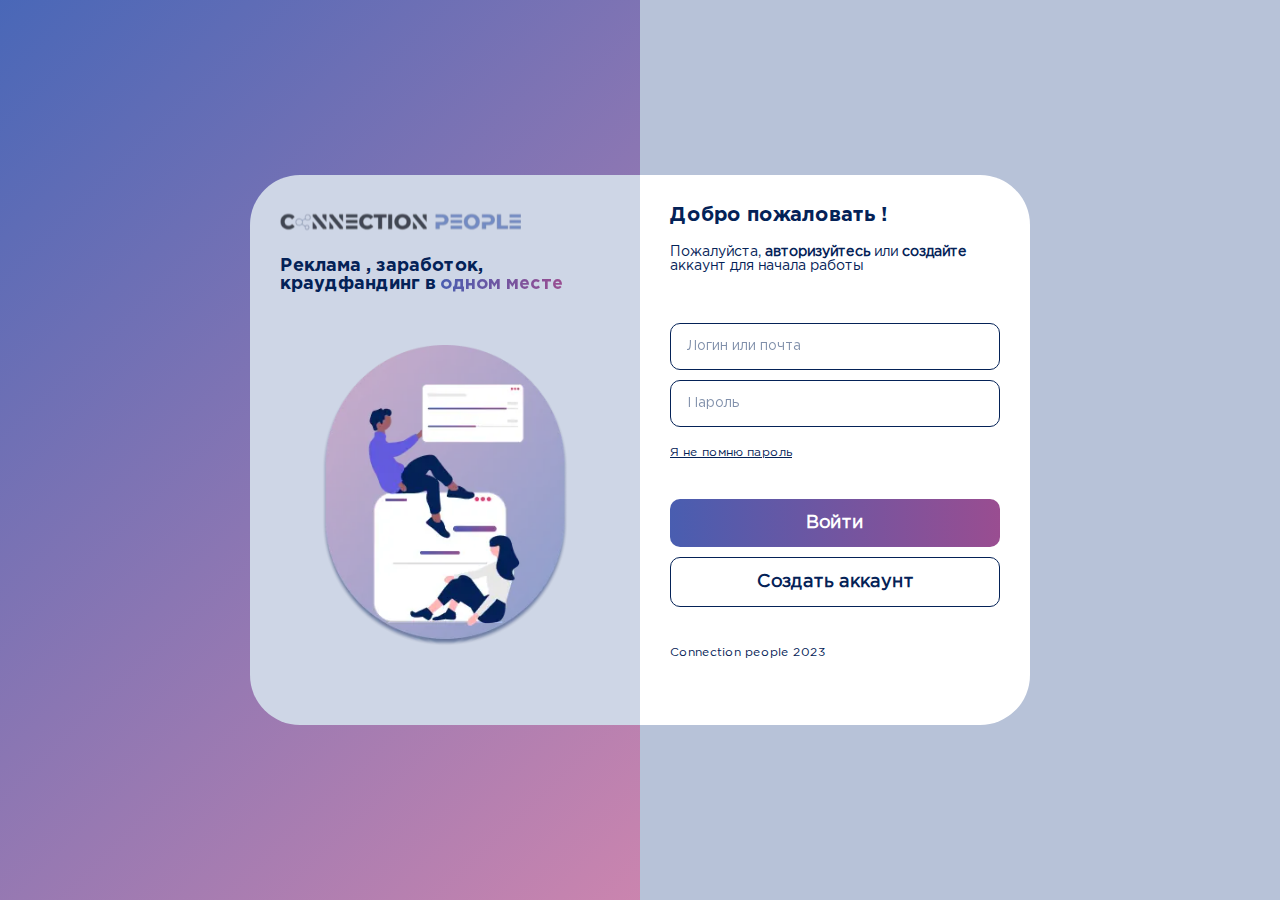
<file: index.html>
<!DOCTYPE html>
 <html lang="ru">

 <head>
 	<title>sign</title>
 	<meta charset="UTF-8">
 	<meta name="format-detection" content="telephone=no">
 	<!-- <style>body{opacity: 0;}</style> -->
 	<link rel="stylesheet" href="css/style.min.css?_v=20231223231453">
 	<script src="https://code.jquery.com/jquery-2.2.4.min.js?_v=20231223231453"></script>
 	<link rel="shortcut icon" href="">
 	<link href='https://cdnjs.cloudflare.com/ajax/libs/font-awesome/4.6.2/css/font-awesome.min.css?_v=20231223231453' rel='stylesheet'>
 	<!-- <meta name="robots" content="noindex, nofollow"> -->
 	<link rel="stylesheet" href="https://cdnjs.cloudflare.com/ajax/libs/font-awesome/5.15.3/css/all.min.css?_v=20231223231453" />
 	<script src="https://cdnjs.cloudflare.com/ajax/libs/jquery/3.6.0/jquery.min.js?_v=20231223231453"></script>
 	<meta name="viewport" content="width=device-width, initial-scale=1.0">
 </head>

 <body>


 	<div class="wrapper">
 		<div class="side__body">
 			<div class="sideone__page">
 				<div class="sideone">
 					<div class="sideone__logo">
 						<img src="img/logo.svg" alt="">
 					</div>
 					<div class="sideone__text fw7">
 						Реклама , заработок, краудфандинг в <y>одном месте </y>
 					</div>
 					<div class="sideone__img-body">
 						<picture><source srcset="img/reg/reg1.webp" type="image/webp"><img class="sideone__img" src="img/reg/reg1.png" alt=""></picture>
 					</div>
 				</div>
 			</div>

 			<div class="sidetwo__page">
 				<div class="sidetwo">
 					<div class="sidetwo__title fw7">
 						Добро пожаловать !
 					</div>
 					<div class="sidetwo__text">
 						Пожалуйста, <b>авторизуйтесь</b> или <b>создайте</b> аккаунт для начала работы
 					</div>
 					<div class="sidetwo-form__body">
 						<form class="sidetwo-form__email-log" action="files/sendmail/sendmail.php" method="POST">
 							<input type="email" data-quantity-max='5' name="form[email]" data-error="Error" placeholder="Логин или почта" class="sidetwo-input">
 						</form>
 						<form action="files/sendmail/sendmail.php" method="POST">
 							<input type="text" name="form[text]" data-error="Error" placeholder="Пароль" class="sidetwo-input">
 						</form>
 					</div>
 					<div class="sidetwo__noparol-body">
 						<p class="sidetwo__noparol" data-popup="#popup">
 							Я не помню пароль
 						</p>
 					</div>

 					<div class="sidetwo__btns">
 						<a href="" class="sidetwo__btn btn-sign">Войти</a>
 						<a href="" class="sidetwo__btn create-sign">Создать аккаунт</a>
 					</div>
 					<p class="sidetwo__pamin">
 						Connection people 2023
 					</p>
 				</div>
 			</div>

 		</div>



 	</div>
 	<div id="popup" aria-hidden="true" class="popup">
 		<div class="popup__wrapper">
 			<div class="popup__content">
 				<p data-close type="button" class="popup__close popup__close-ic">
 					<svg xmlns="http://www.w3.org/2000/svg" width="22" height="22" viewBox="0 0 22 22" fill="none">
 						<path opacity="0.5" d="M1 1L21 21M1 21L21 1" stroke="#042257" stroke-width="2" stroke-linecap="round" stroke-linejoin="round" />
 					</svg>
 				</p>
 				<div class="popup__title fw7">
 					Восстановление пароля
 				</div>
 				<div class="popup__text">
 					Укажите адрес электронной почты, который вы использовали при регистрации акаунта. Мы вышлем вам инструкцию по восстановлению пароля.
 				</div>
 				<form class="popup-form__email-log" action="files/sendmail/sendmail.php" method="POST">
 					<input type="text" data-quantity-max='5' name="form[email]" data-error="Error" placeholder="E-mail" class="popup-input">
 				</form>
 				<button class="popup__btn fw7">
 					Восстановить
 				</button>
 			</div>
 		</div>
 	</div>


 	<div id="popuptwo" aria-hidden="true" class="popup">
 		<div class="popup__wrapper">
 			<div class="popup__content popupreg__content ">
 				<div class="popup__title popupreg-title fw7">
 					Ваш аккаунт успешно создан
 				</div>
 				<div class="popup__text">
 					Теперь вы можете войти, используя свои учетные данные
 				</div>


 				<a href="" class="popupreg__btn fw7">
 					Войти
 				</a>


 			</div>
 		</div>
 	</div>
 	<div id="popupfree" aria-hidden="true" class="popup">
 		<div class="popup__wrapper">
 			<div class="popupfree__content popup__content">
 				<p data-close type="button" class="popup__close popup__close-ic">
 					<svg xmlns="http://www.w3.org/2000/svg" width="22" height="22" viewBox="0 0 22 22" fill="none">
 						<path opacity="0.5" d="M1 1L21 21M1 21L21 1" stroke="#042257" stroke-width="2" stroke-linecap="round" stroke-linejoin="round" />
 					</svg>
 				</p>
 				<div class="popup__title popupfree-title ">
 					Оплата
 				</div>
 				<div class="popup__text popupfree-text fw7">
 					100 ₽
 				</div>

 				<div class="from__body-free">
 					<form>
 						<input type="text" name="form[]" placeholder="Номер карты" class="pdj-new__input">
 					</form>
 					<div class="from__body-free-dop">
 						<form>
 							<input type="text" name="form[]" placeholder="ММ/ГГ" class="pdj-new__input">
 						</form>
 						<form>
 							<input type="text" name="form[]" placeholder="CVV" class="pdj-new__input">
 						</form>
 					</div>
 					<div class="form__body-checkbox">
 						<input type="checkbox" class="welcome-checkboxtwo" />
 						<p>
 							Отправить квитанцию на почту
 						</p>
 					</div>
 					<form>
 						<input type="text" name="form[]" placeholder="Почта" class="pdj-new__input">
 					</form>
 				</div>
 				<a href="" class="popupfree__btn btn-fiol fw7">
 					Оплатить
 				</a>


 			</div>
 		</div>
 	</div>

 	<script src="js/app.min.js?_v=20231223231453"></script>

 	<script src="js/main.js?_v=20231223231453"></script>
 </body>

 </html>
</file>
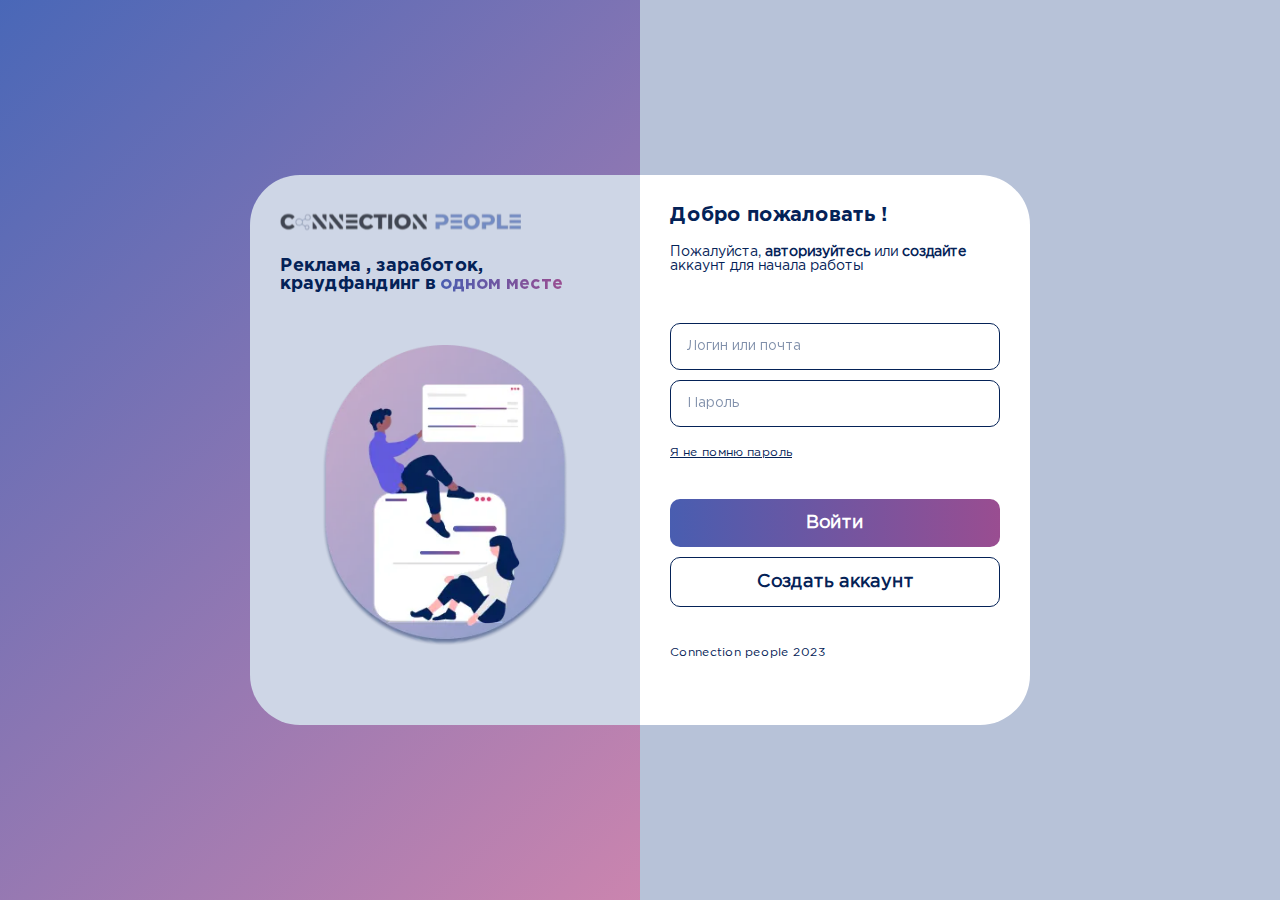
<file: sign.html>
<!DOCTYPE html>
 <html lang="ru">

 <head>
 	<title>sign</title>
 	<meta charset="UTF-8">
 	<meta name="format-detection" content="telephone=no">
 	<!-- <style>body{opacity: 0;}</style> -->
 	<link rel="stylesheet" href="css/style.min.css?_v=20231223231453">
 	<script src="https://code.jquery.com/jquery-2.2.4.min.js?_v=20231223231453"></script>
 	<link rel="shortcut icon" href="">
 	<link href='https://cdnjs.cloudflare.com/ajax/libs/font-awesome/4.6.2/css/font-awesome.min.css?_v=20231223231453' rel='stylesheet'>
 	<!-- <meta name="robots" content="noindex, nofollow"> -->
 	<link rel="stylesheet" href="https://cdnjs.cloudflare.com/ajax/libs/font-awesome/5.15.3/css/all.min.css?_v=20231223231453" />
 	<script src="https://cdnjs.cloudflare.com/ajax/libs/jquery/3.6.0/jquery.min.js?_v=20231223231453"></script>
 	<meta name="viewport" content="width=device-width, initial-scale=1.0">
 </head>

 <body>


 	<div class="wrapper">
 		<div class="side__body">
 			<div class="sideone__page">
 				<div class="sideone">
 					<div class="sideone__logo">
 						<img src="img/logo.svg" alt="">
 					</div>
 					<div class="sideone__text fw7">
 						Реклама , заработок, краудфандинг в <y>одном месте </y>
 					</div>
 					<div class="sideone__img-body">
 						<picture><source srcset="img/reg/reg1.webp" type="image/webp"><img class="sideone__img" src="img/reg/reg1.png" alt=""></picture>
 					</div>
 				</div>
 			</div>

 			<div class="sidetwo__page">
 				<div class="sidetwo">
 					<div class="sidetwo__title fw7">
 						Добро пожаловать !
 					</div>
 					<div class="sidetwo__text">
 						Пожалуйста, <b>авторизуйтесь</b> или <b>создайте</b> аккаунт для начала работы
 					</div>
 					<div class="sidetwo-form__body">
 						<form class="sidetwo-form__email-log" action="files/sendmail/sendmail.php" method="POST">
 							<input type="email" data-quantity-max='5' name="form[email]" data-error="Error" placeholder="Логин или почта" class="sidetwo-input">
 						</form>
 						<form action="files/sendmail/sendmail.php" method="POST">
 							<input type="text" name="form[text]" data-error="Error" placeholder="Пароль" class="sidetwo-input">
 						</form>
 					</div>
 					<div class="sidetwo__noparol-body">
 						<p class="sidetwo__noparol" data-popup="#popup">
 							Я не помню пароль
 						</p>
 					</div>

 					<div class="sidetwo__btns">
 						<a href="" class="sidetwo__btn btn-sign">Войти</a>
 						<a href="" class="sidetwo__btn create-sign">Создать аккаунт</a>
 					</div>
 					<p class="sidetwo__pamin">
 						Connection people 2023
 					</p>
 				</div>
 			</div>

 		</div>



 	</div>
 	<div id="popup" aria-hidden="true" class="popup">
 		<div class="popup__wrapper">
 			<div class="popup__content">
 				<p data-close type="button" class="popup__close popup__close-ic">
 					<svg xmlns="http://www.w3.org/2000/svg" width="22" height="22" viewBox="0 0 22 22" fill="none">
 						<path opacity="0.5" d="M1 1L21 21M1 21L21 1" stroke="#042257" stroke-width="2" stroke-linecap="round" stroke-linejoin="round" />
 					</svg>
 				</p>
 				<div class="popup__title fw7">
 					Восстановление пароля
 				</div>
 				<div class="popup__text">
 					Укажите адрес электронной почты, который вы использовали при регистрации акаунта. Мы вышлем вам инструкцию по восстановлению пароля.
 				</div>
 				<form class="popup-form__email-log" action="files/sendmail/sendmail.php" method="POST">
 					<input type="text" data-quantity-max='5' name="form[email]" data-error="Error" placeholder="E-mail" class="popup-input">
 				</form>
 				<button class="popup__btn fw7">
 					Восстановить
 				</button>
 			</div>
 		</div>
 	</div>


 	<div id="popuptwo" aria-hidden="true" class="popup">
 		<div class="popup__wrapper">
 			<div class="popup__content popupreg__content ">
 				<div class="popup__title popupreg-title fw7">
 					Ваш аккаунт успешно создан
 				</div>
 				<div class="popup__text">
 					Теперь вы можете войти, используя свои учетные данные
 				</div>


 				<a href="" class="popupreg__btn fw7">
 					Войти
 				</a>


 			</div>
 		</div>
 	</div>
 	<div id="popupfree" aria-hidden="true" class="popup">
 		<div class="popup__wrapper">
 			<div class="popupfree__content popup__content">
 				<p data-close type="button" class="popup__close popup__close-ic">
 					<svg xmlns="http://www.w3.org/2000/svg" width="22" height="22" viewBox="0 0 22 22" fill="none">
 						<path opacity="0.5" d="M1 1L21 21M1 21L21 1" stroke="#042257" stroke-width="2" stroke-linecap="round" stroke-linejoin="round" />
 					</svg>
 				</p>
 				<div class="popup__title popupfree-title ">
 					Оплата
 				</div>
 				<div class="popup__text popupfree-text fw7">
 					100 ₽
 				</div>

 				<div class="from__body-free">
 					<form>
 						<input type="text" name="form[]" placeholder="Номер карты" class="pdj-new__input">
 					</form>
 					<div class="from__body-free-dop">
 						<form>
 							<input type="text" name="form[]" placeholder="ММ/ГГ" class="pdj-new__input">
 						</form>
 						<form>
 							<input type="text" name="form[]" placeholder="CVV" class="pdj-new__input">
 						</form>
 					</div>
 					<div class="form__body-checkbox">
 						<input type="checkbox" class="welcome-checkboxtwo" />
 						<p>
 							Отправить квитанцию на почту
 						</p>
 					</div>
 					<form>
 						<input type="text" name="form[]" placeholder="Почта" class="pdj-new__input">
 					</form>
 				</div>
 				<a href="" class="popupfree__btn btn-fiol fw7">
 					Оплатить
 				</a>


 			</div>
 		</div>
 	</div>

 	<script src="js/app.min.js?_v=20231223231453"></script>

 	<script src="js/main.js?_v=20231223231453"></script>
 </body>

 </html>
</file>
<file: css/style.min.css>
@charset "UTF-8";@font-face{font-family:gothampro_bold;font-display:swap;src:url(../fonts/gothampro_bold.woff2) format("woff2"),url(../fonts/gothampro_bold.woff) format("woff");font-weight:400;font-style:normal}@font-face{font-family:gothampro;font-display:swap;src:url(../fonts/gothampro.woff2) format("woff2"),url(../fonts/gothampro.woff) format("woff");font-weight:400;font-style:normal}@font-face{font-family:icons;font-display:swap;src:url(../fonts/icons.woff2) format("woff2"),url(../fonts/icons.woff) format("woff");font-weight:400;font-style:normal}.dark-mode-toggle::before,.multi-state-button.itog::before,.multi-state-button.loading::before,.multi-state-button.pause::before,[class*=_icon-]:before{font-family:icons;font-style:normal;font-weight:400;font-variant:normal;text-transform:none;line-height:1;-webkit-font-smoothing:antialiased;-moz-osx-font-smoothing:grayscale}[class*=_icon-]:before{display:block}._icon-moon:before{content:"\e916"}._icon-additionally-3:before{content:"\e900"}._icon-am:before{content:"\e901"}._icon-arrow:before{content:"\e902"}._icon-arrowkl:before{content:"\e903"}._icon-bm:before{content:"\e904"}._icon-chek:before{content:"\e905"}._icon-coins:before{content:"\e906"}._icon-colocol:before{content:"\e907"}._icon-confirmation:before{content:"\e908"}._icon-control:before{content:"\e909"}._icon-cp:before{content:"\e90a"}._icon-data:before{content:"\e90b"}._icon-delete:before{content:"\e90c"}._icon-email:before{content:"\e90d"}._icon-emblem:before{content:"\e90e"}._icon-exit:before{content:"\e90f"}._icon-Fsbuk:before{content:"\e910"}._icon-iconrocket:before{content:"\e911"}._icon-iconshare:before{content:"\e912"}._icon-language:before{content:"\e913"}._icon-light:before{content:"\e914"}._icon-lk:before{content:"\e915"}._icon-palki:before{content:"\e917"}._icon-partners:before{content:"\e918"}._icon-Polygonadver:before{content:"\e919"}._icon-project:before{content:"\e91a"}._icon-question:before{content:"\e91b"}._icon-rb:before{content:"\e91c"}._icon-rename:before{content:"\e91d"}._icon-rocket:before{content:"\e91e"}._icon-seting:before{content:"\e91f"}._icon-statistics:before{content:"\e920"}._icon-tg:before{content:"\e921"}._icon-vectorss:before{content:"\e923"}._icon-vk:before{content:"\e924"}._icon-w:before{content:"\e925"}._icon-watsap:before{content:"\e926"}._icon-youtube:before{content:"\e927"}._icon-yp:before{content:"\e928"}*{padding:0;margin:0;border:0}*,:after,:before{-webkit-box-sizing:border-box;box-sizing:border-box}body,html{height:100%;min-width:320px}body{color:#042257;line-height:1;font-family:gothampro;font-size:1.25rem;-ms-text-size-adjust:100%;-moz-text-size-adjust:100%;-webkit-text-size-adjust:100%;-webkit-font-smoothing:antialiased;-moz-osx-font-smoothing:grayscale}button,input,textarea{font-family:gothampro;font-size:inherit}button{cursor:pointer;color:inherit;background-color:inherit}a{color:inherit}a:link,a:visited{text-decoration:none}a:hover{text-decoration:none}ul li{list-style:none}img{vertical-align:top}h1,h2,h3,h4,h5,h6{font-weight:inherit;font-size:inherit}body{font-weight:400}body .fw7{font-family:gothampro_bold}.lock body{overflow:hidden;-ms-touch-action:none;touch-action:none}.wrapper{min-height:100%;display:-webkit-box;display:-ms-flexbox;display:flex;-webkit-box-orient:vertical;-webkit-box-direction:normal;-ms-flex-direction:column;flex-direction:column;overflow:hidden}.wrapper>main{-webkit-box-flex:1;-ms-flex:1 1 auto;flex:1 1 auto}.wrapper>*{min-width:0}.wrapper-pl{height:100%;display:-webkit-box;display:-ms-flexbox;display:flex;-webkit-box-orient:vertical;-webkit-box-direction:normal;-ms-flex-direction:column;flex-direction:column;overflow:hidden}.wrapper-pl>main{-webkit-box-flex:1;-ms-flex:1 1 auto;flex:1 1 auto}.wrapper-pl>*{min-width:0}[class*=__container]{max-width:75rem;-webkit-box-sizing:content-box;box-sizing:content-box;margin:0 auto;padding:0 .9375rem}input[type=email],input[type=tel],input[type=text],textarea{-webkit-appearance:none;-moz-appearance:none;appearance:none;outline:0}.input{border-radius:0!important;width:100%;display:block;padding:0 20px;border:none}.input._form-focus{outline:0}textarea.input{resize:none;padding:0 0}body::after{content:"";background-color:rgba(0,0,0,.5);position:fixed;width:100%;height:100%;top:0;left:0;opacity:0;-webkit-transition:opacity .8s ease 0s;-o-transition:opacity .8s ease 0s;transition:opacity .8s ease 0s;pointer-events:none;z-index:149}.popup-show body::after{opacity:1}.popup{position:fixed;top:0;left:0;bottom:0;right:0;padding:30px 10px;-webkit-transition:visibility .8s ease 0s;-o-transition:visibility .8s ease 0s;transition:visibility .8s ease 0s;visibility:hidden;pointer-events:none}.popup_show{z-index:150;visibility:visible;overflow:auto;pointer-events:auto}.popup_show .popup__content{visibility:visible;-webkit-transform:scale(1);-ms-transform:scale(1);transform:scale(1)}.popup__wrapper{display:-webkit-box;display:-ms-flexbox;display:flex;-webkit-box-orient:vertical;-webkit-box-direction:normal;-ms-flex-direction:column;flex-direction:column;-webkit-box-align:center;-ms-flex-align:center;align-items:center;min-height:100%;-webkit-box-flex:1;-ms-flex:1 1 auto;flex:1 1 auto;width:100%;display:flex;-webkit-box-pack:center;-ms-flex-pack:center;justify-content:center;align-items:center}.popup__content{visibility:hidden;-webkit-transform:scale(0);-ms-transform:scale(0);transform:scale(0);-webkit-transition:-webkit-transform .3s ease 0s;transition:-webkit-transform .3s ease 0s;-o-transition:transform .3s ease 0s;transition:transform .3s ease 0s;transition:transform .3s ease 0s,-webkit-transform .3s ease 0s;background-color:#fff;padding:20px;width:100%;max-width:482px;min-height:349px;border-radius:20px;text-align:center}.lock .popup__content{visibility:visible}.popupreg__content{min-height:256px}.popup__title{font-size:20px;color:#042257;margin-bottom:1.25rem}.popup__text{font-size:14px;color:#042257;padding-bottom:1.25rem;max-width:23.875rem;margin:0 auto}.popup__close{text-align:right;cursor:pointer}.popup__close-ic{position:absolute;margin-right:20px;right:0}.popupreg__btn{padding:15px 25px;color:#fff;max-width:20.5625rem;font-weight:700;background:-webkit-gradient(linear,right top,left top,color-stop(-98.82%,#e93d72),color-stop(128.4%,#3262b9));background:-o-linear-gradient(right,#e93d72 -98.82%,#3262b9 128.4%);background:linear-gradient(270deg,#e93d72 -98.82%,#3262b9 128.4%);border-radius:10px;font-size:18px;-webkit-transition:all .3s ease 0s;-o-transition:all .3s ease 0s;transition:all .3s ease 0s;display:-webkit-box;display:-ms-flexbox;display:flex;-webkit-box-pack:center;-ms-flex-pack:center;justify-content:center;margin:0 auto;outline:0;justify-content:center}.popupreg__btn:hover{-webkit-box-shadow:0 2px 25px #7c64c0;box-shadow:0 2px 25px #7c64c0}.popupreg-title{margin-top:1.875rem;font-size:20px;color:var(--clr-a);margin-bottom:1.875rem}.popupreg-text{font-size:14px;color:var(--clr-a)}.popup__btn{padding:15px 25px;color:#042257;width:100%;font-weight:700;border-radius:10px;font-size:18px;max-width:20.5625rem;-webkit-transition:all .3s ease 0s;-o-transition:all .3s ease 0s;transition:all .3s ease 0s;border:1px solid #042257}.popup__btn:hover{-webkit-box-shadow:0 2px 25px #042257;box-shadow:0 2px 25px #042257}.popup-input{width:100%;padding:16px;font-size:14px;border:1px solid #042257;border-radius:10px;max-width:20.5625rem}.popup-input::-webkit-input-placeholder{font-size:14px;opacity:.5;color:#042257;margin-bottom:.125rem}.popup-input::-moz-placeholder{font-size:14px;opacity:.5;color:#042257;margin-bottom:.125rem}.popup-input:-ms-input-placeholder{font-size:14px;opacity:.5;color:#042257;margin-bottom:.125rem}.popup-input::-ms-input-placeholder{font-size:14px;opacity:.5;color:#042257;margin-bottom:.125rem}.popup-input::placeholder{font-size:14px;opacity:.5;color:#042257;margin-bottom:.125rem}.popup-form__email-log{margin-bottom:1.875rem}.popup__content-theme{background:var(--achievements-cart)}.popupfree__content{padding-bottom:44px}.popupfree-title{font-size:30px;color:#042257}.popupfree-text{font-size:30px;color:#042257}.from__body-free{display:-ms-grid;display:grid;gap:1.875rem}@supports (margin-bottom:clamp(2.1875rem ,1.8578296703rem + 1.6483516484vw ,3.125rem)){.from__body-free{margin-bottom:clamp(2.1875rem ,1.8578296703rem + 1.6483516484vw ,3.125rem)}}@supports not (margin-bottom:clamp(2.1875rem ,1.8578296703rem + 1.6483516484vw ,3.125rem)){.from__body-free{margin-bottom:calc(2.1875rem + .9375 * (100vw - 20rem)/ 56.875)}}.from__body-free-dop{display:-webkit-box;display:-ms-flexbox;display:flex;gap:20px}.form__body-checkbox p{font-size:18px;opacity:.5;color:#042257}.form__body-checkbox{-webkit-box-align:center;-ms-flex-align:center;align-items:center;display:-webkit-box;display:-ms-flexbox;display:flex;gap:1.25rem}[class*=-ibg]{position:relative}[class*=-ibg] img{position:absolute;width:100%;height:100%;top:0;left:0;-o-object-fit:cover;object-fit:cover}[class*=-ibg_contain] img{-o-object-fit:contain;object-fit:contain}.dark-mode-toggle{width:2.5rem;height:2.5rem;-webkit-transition:all .3s ease 0s;-o-transition:all .3s ease 0s;transition:all .3s ease 0s;border-radius:5px;border:1px solid var(--text)}.dark-mode-toggle:hover{-webkit-filter:var(--ic-bh);filter:var(--ic-bh)}.dark-mode-toggle::before{content:var(--clr-theme);font-size:var(--fs-theme);display:block;color:var(--text);z-index:5}.btn-fiol{padding:15px 25px;color:#fff;font-weight:700;background:-webkit-gradient(linear,right top,left top,color-stop(-98.82%,#e93d72),color-stop(128.4%,#3262b9));background:-o-linear-gradient(right,#e93d72 -98.82%,#3262b9 128.4%);background:linear-gradient(270deg,#e93d72 -98.82%,#3262b9 128.4%);border-radius:10px;font-size:16px;-webkit-transition:all .3s ease 0s;-o-transition:all .3s ease 0s;transition:all .3s ease 0s}.btn-fiol:hover{-webkit-box-shadow:0 2px 25px #6632b9;box-shadow:0 2px 25px #6632b9}.btn-blue{padding:15px 25px;border-radius:10px;font-weight:700;color:#042257;border:.5px solid #042257;font-size:16px;-webkit-transition:all .3s ease 0s;-o-transition:all .3s ease 0s;transition:all .3s ease 0s}.btn-blue:hover{-webkit-box-shadow:0 2px 25px #3262b9;box-shadow:0 2px 25px #3262b9}.btns__theme{display:-webkit-box;display:-ms-flexbox;display:flex}.btns__theme-hid{visibility:hidden}.closes{width:2.5rem;height:2.5rem;border-radius:5px;border:1px solid var(--text);-webkit-transition:all .3s ease 0s;-o-transition:all .3s ease 0s;transition:all .3s ease 0s;color:var(--text);opacity:1;visibility:visible}.closes:hover{-webkit-filter:var(--ic-bh);filter:var(--ic-bh)}.closes-hd{visibility:hidden}.closest-hd{visibility:hidden}.closestbd{border:none}.closes.is-showing{opacity:0;visibility:hidden}.closest{width:2.5rem;height:2.5rem;border-radius:5px;border:1px solid var(--text);-webkit-transition:all .3s ease 0s;-o-transition:all .3s ease 0s;transition:all .3s ease 0s;color:var(--text)}.closest:hover{-webkit-filter:var(--ic-bh);filter:var(--ic-bh)}.closest::before{-webkit-transform:rotate(180deg);-ms-transform:rotate(180deg);transform:rotate(180deg)}.closes-white{color:#042257;border:1px solid #042257;margin-right:1.5625rem}.closest-white{color:#042257;border:1px solid #042257}:root{--clr-light:#fff;--clr-dark:#00332a;--clr-a:#042257;--dev:#EEF0F6;--background-sidebar:#fff;--clr-a-hv:#BBC4DA;--ic-bh:drop-shadow(0px 0px 8px rgba(50, 98, 185));--clr-a-vosm:#042257;--line:linear-gradient(270deg, #E93D72 -98.82%, #3262B9 128.4%);--border-a-vosm:#042257;--background-a-vosm:#E9EDF8;--fon:url(../img/fon.png);--img-sit:url(../img/sit.png);--img-rec-rec:url(../img/rec/rec.png);--img-rec-sar:url(../img/rec/sar.png);--img-rec-kray:url(../img/rec/kray.png);--img-verh:url(../img/verh.png);--vosm-1:url(../img/vosm/1.png);--vosm-2:url(../img/vosm/2.png);--vosm-3:url(../img/vosm/3.png);--vosm-4:url(../img/vosm/4.png);--vosm-5:url(../img/vosm/5.png);--cart-bh:0 2px 25px rgb(77, 76, 78);--clr-btn:#fff;--menu:#fff;--adver:#042257;--fs-theme:20px;--clr-ic:#042257;--achievements-cart:#fff;--clr-theme:"";--clr-ic-background:rgba(210, 216, 229, 0.50);--clr-btn-background:linear-gradient(270deg, rgb(233, 61, 114) -98.82%, rgb(50, 98, 185) 128.4%);--shadow-btn:0 2px 25px rgb(124, 100, 192);--clr-title:#042257;--crl-y:linear-gradient(270deg, #E93D72 -98.82%, #3262B9 128.4%);--clr-podtitle:#042257;--text:#042257;--knopka:#7c64c0;--background:var(--clr-light);--achievements-line:#EEF0F6;--achievements-img:#3262B980;--v:#4759F9;--section-background:#EEF0F6;--section-background-cab:#EEF0F6;--coin-sum:linear-gradient(107deg, #FFF 0%, rgb(35 0 187) 179.4%);--section-background-two:#fff;-webkit-transition:all .3s ease 0s;-o-transition:all .3s ease 0s;transition:all .3s ease 0s;font-family:gothampro;--but-balance:linear-gradient(115deg, #FFF 22.67%, #BDBDBD 109.21%)}.darkmode{--clr-theme:"";--achievements-img:#ABD243;--clr-a-hv:#5b606b;--coin-sum:linear-gradient(108deg, #FFF 12.24%, #BFFB1D 98.88%);--adver:#5E6474;--clr-a-vosm:#fff;--but-balance:linear-gradient(100deg, #192238 -21.12%, #BDBDBD 133.33%);--achievements-cart:#5E6474;--v:#ABD243;--dev:#5E6474;--border-a-vosm:#979797;--background-a-vosm:#49515F;--background-sidebar:#192238;--section-background-cab:#303D5B;--section-background:#192238;--menu:#042257;--section-background-two:#303D5B;--ic-bh:drop-shadow(0px 0px 8px rgb(255, 255, 255));--line:#979797;--fon:url(../img/fon-two.png);--img-sit:url(../img/sit-two.png);--img-rec-rec:url(../img/rec/rec-two.png);--img-rec-sar:url(../img/rec/sar-two.png);--img-rec-kray:url(../img/rec/kray-two.png);--img-verh:url(../img/verh-two.png);--vosm-1:url(../img/vosm/1-two.png);--vosm-2:url(../img/vosm/2-two.png);--vosm-3:url(../img/vosm/3-two.png);--vosm-4:url(../img/vosm/4-two.png);--vosm-5:url(../img/vosm/5-two.png);--clr-light:#fdffc4;--cart-bh:0 2px 25px rgb(187, 186, 189);--crl-y:#ABD243;--clr-dark:#192238;--fs-theme:32px;--clr-a:#fff;--clr-ic:#000;--clr-ic-background:#BACBA8;--clr-btn:#000;--clr-btn-background:#ABD243;--shadow-btn:0 2px 25px rgb(171, 210, 67);--knopka:#ABD243;--clr-title:#E3EACF;--clr-podtitle:#fff;--text:#fff;--achievements-line:#303D5B;--background:var(--clr-dark)}body{background:var(--background);color:var(--foreground);font-family:var(--ff-body);-webkit-transition:all .3s ease 0s;-o-transition:all .3s ease 0s;transition:all .3s ease 0s}h2{color:var(--clr-title)}a{color:var(--clr-a)}.headertwo{height:6.25rem;background:#fff}.spollers__text--kr{color:#042257}.headercab{height:6.25rem;display:-webkit-box;display:-ms-flexbox;display:flex;-webkit-box-align:center;-ms-flex-align:center;align-items:center;-webkit-box-pack:justify;-ms-flex-pack:justify;justify-content:space-between;margin:0 auto;padding:0 30px;max-width:87.5rem}@supports (height:clamp(5rem ,4.5604395604rem + 2.1978021978vw ,6.25rem)){.header{height:clamp(5rem ,4.5604395604rem + 2.1978021978vw ,6.25rem)}}@supports not (height:clamp(5rem ,4.5604395604rem + 2.1978021978vw ,6.25rem)){.header{height:calc(5rem + 1.25 * (100vw - 20rem)/ 56.875)}}.header__container{padding-top:25px}.header__block{display:-webkit-box;display:-ms-flexbox;display:flex;-webkit-box-align:center;-ms-flex-align:center;align-items:center}.header__logo{max-width:261px;display:block}@supports (margin-right:clamp(0.9375rem ,0.2781593407rem + 3.2967032967vw ,2.8125rem)){.header__logo{margin-right:clamp(.9375rem ,.2781593407rem + 3.2967032967vw ,2.8125rem)}}@supports not (margin-right:clamp(0.9375rem ,0.2781593407rem + 3.2967032967vw ,2.8125rem)){.header__logo{margin-right:calc(.9375rem + 1.875 * (100vw - 20rem)/ 56.875)}}.header__logo-img{width:100%}.header__menu{display:-webkit-box;display:-ms-flexbox;display:flex;-webkit-box-align:center;-ms-flex-align:center;align-items:center;-webkit-box-flex:1;-ms-flex:1 1 auto;flex:1 1 auto}.header__btns{display:-webkit-box;display:-ms-flexbox;display:flex;gap:1.25rem}.header__buttonreg{padding:15px 25px;border-radius:10px;font-weight:700;border:.5px solid var(--clr-a);font-size:18px;-webkit-transition:all .3s ease 0s;-o-transition:all .3s ease 0s;transition:all .3s ease 0s}.header__buttonreg:hover{-webkit-box-shadow:0 2px 25px #3262b9;box-shadow:0 2px 25px #3262b9}.header__buttonentry{padding:15px 25px;color:var(--clr-btn);font-weight:700;background:var(--clr-btn-background);border-radius:10px;font-size:18px;-webkit-transition:all .3s ease 0s;-o-transition:all .3s ease 0s;transition:all .3s ease 0s}.header__buttonentry:hover{-webkit-box-shadow:var(--shadow-btn);box-shadow:var(--shadow-btn)}.btn-blue-darktheme{padding:15px 25px;border-radius:10px;font-weight:700;border:.5px solid var(--clr-a);font-size:18px;-webkit-transition:all .3s ease 0s;-o-transition:all .3s ease 0s;transition:all .3s ease 0s}.btn-blue-darktheme:hover{-webkit-box-shadow:0 2px 25px #3262b9;box-shadow:0 2px 25px #3262b9}.btn-fiol-darktheme{padding:15px 25px;color:var(--clr-btn);font-weight:700;background:var(--clr-btn-background);border-radius:10px;font-size:18px;-webkit-transition:all .3s ease 0s;-o-transition:all .3s ease 0s;transition:all .3s ease 0s}.btn-fiol-darktheme:hover{-webkit-box-shadow:var(--shadow-btn);box-shadow:var(--shadow-btn)}.btnspavn{margin-top:3.125rem;display:-webkit-box;display:-ms-flexbox;display:flex;gap:1.25rem}@supports (margin-left:clamp(0.9375rem ,0.6078296703rem + 1.6483516484vw ,1.875rem)){.btnspavn{margin-left:clamp(.9375rem ,.6078296703rem + 1.6483516484vw ,1.875rem)}}@supports not (margin-left:clamp(0.9375rem ,0.6078296703rem + 1.6483516484vw ,1.875rem)){.btnspavn{margin-left:calc(.9375rem + .9375 * (100vw - 20rem)/ 56.875)}}.menu__body{display:-webkit-box;display:-ms-flexbox;display:flex;-webkit-box-align:center;-ms-flex-align:center;align-items:center}.menu__list{display:-webkit-box;display:-ms-flexbox;display:flex;-webkit-box-align:center;-ms-flex-align:center;align-items:center}@supports (gap:clamp(-5.625rem ,-8.592032967rem + 14.8351648352vw ,2.8125rem)){.menu__list{gap:clamp(-5.625rem ,-8.592032967rem + 14.8351648352vw ,2.8125rem)}}@supports not (gap:clamp(-5.625rem ,-8.592032967rem + 14.8351648352vw ,2.8125rem)){.menu__list{gap:calc(-5.625rem + 8.4375 * (100vw - 20rem)/ 56.875)}}.menu__link{font-size:18px;padding:10px;border-radius:8px;-webkit-transition:all .3s ease 0s;-o-transition:all .3s ease 0s;transition:all .3s ease 0s;white-space:nowrap}.menu__link:hover{background:var(--clr-a-hv)}.menu__link.active{font-weight:700}.menuspavn{display:-webkit-box;display:-ms-flexbox;display:flex;-webkit-box-align:center;-ms-flex-align:center;align-items:center}.headertwo__container{display:-webkit-box;display:-ms-flexbox;display:flex;padding-top:1.25rem;-webkit-box-align:center;-ms-flex-align:center;align-items:center}.headertwo__block{display:-webkit-box;display:-ms-flexbox;display:flex;-webkit-box-align:center;-ms-flex-align:center;align-items:center;-webkit-box-pack:justify;-ms-flex-pack:justify;justify-content:space-between}.headercab__container{display:-webkit-box;display:-ms-flexbox;display:flex;margin-top:1.25rem;-webkit-box-align:center;-ms-flex-align:center;align-items:center;-webkit-box-pack:justify;-ms-flex-pack:justify;justify-content:space-between}.headercab__block{display:-webkit-box;display:-ms-flexbox;display:flex;-webkit-box-align:center;-ms-flex-align:center;align-items:center;-webkit-box-pack:justify;-ms-flex-pack:justify;justify-content:space-between;margin-right:30px}.spollers__item{display:-webkit-box;display:-ms-flexbox;display:flex;-webkit-box-align:center;-ms-flex-align:center;align-items:center;gap:.9375rem;position:relative}.spollers__block{display:-webkit-box;display:-ms-flexbox;display:flex;gap:1.25rem;-webkit-box-align:center;-ms-flex-align:center;align-items:center}.spollers__title{z-index:10;position:relative}.spollers__title::before{-webkit-transform:rotate(90deg);-ms-transform:rotate(90deg);transform:rotate(90deg);font-size:15px;-webkit-transition:all .3s ease 0s;-o-transition:all .3s ease 0s;transition:all .3s ease 0s;color:var(--clr-a)}.body-spollers{position:absolute;width:240px;background:var(--section-background-cab);border-radius:10px;-webkit-transition:all .3s ease 0s;-o-transition:all .3s ease 0s;transition:all .3s ease 0s;opacity:0;padding:.625rem;top:-400px}@supports (margin-left:clamp(-4.6875rem ,-6.8181818466rem + 5.6818182576vw ,0.0000000625rem)){.body-spollers{margin-left:clamp(-4.6875rem ,-6.8181818466rem + 5.6818182576vw ,.0000000625rem)}}@supports not (margin-left:clamp(-4.6875rem ,-6.8181818466rem + 5.6818182576vw ,0.0000000625rem)){.body-spollers{margin-left:calc(-4.6875rem + 4.6875000625 * (100vw - 37.5rem)/ 82.5)}}.body-spollers.menu-active{top:74px;opacity:1}.spollers__title-white::before{color:#042257}.spollers__title.menu-active::before{-webkit-transform:rotate(-90deg);-ms-transform:rotate(-90deg);transform:rotate(-90deg)}.body-spollers__btn{display:-webkit-box;display:-ms-flexbox;display:flex;-webkit-box-align:center;-ms-flex-align:center;align-items:center;gap:.9375rem;width:11.25rem;border-radius:.625rem;white-space:nowrap;padding:.625rem;border:.5px solid var(--clr-a)}.body-spollers__menu{display:-webkit-box;display:-ms-flexbox;display:flex;-webkit-box-orient:vertical;-webkit-box-direction:normal;-ms-flex-direction:column;flex-direction:column;gap:.9375rem;margin-top:1.25rem}.body-spollers__link{display:-webkit-box;display:-ms-flexbox;display:flex;gap:.9375rem;font-size:14px;color:var(--clr-a)}.body-spollers__link::before{width:1.25rem}.body-spollers__doptext{font-size:14px;color:var(--clr-a)}.body-spollers__site{margin-top:1.875rem;display:-webkit-box;display:-ms-flexbox;display:flex;-webkit-box-orient:vertical;-webkit-box-direction:normal;-ms-flex-direction:column;flex-direction:column;gap:.9375rem}.body-spollers__site-link{display:-webkit-box;display:-ms-flexbox;display:flex;gap:.9375rem;font-size:14px;color:var(--clr-a)}.body-spollers__site-link::before{width:1.25rem}.spollers__title._spoller-active{-webkit-transform:rotate(0);-ms-transform:rotate(0);transform:rotate(0)}.spoll__arrow{display:-webkit-box;display:-ms-flexbox;display:flex;padding:3px;margin-top:-.125rem}.arrow__link-sp{width:.75rem}.header__logo-body{-webkit-box-flex:1;-ms-flex:1 1 auto;flex:1 1 auto}.search-box{position:relative;margin-right:45px;height:60px;width:60px;border-radius:50%;-webkit-transition:all .5s cubic-bezier(.68,-.55,.265,1.55);-o-transition:all .5s cubic-bezier(.68,-.55,.265,1.55);transition:all .5s cubic-bezier(.68,-.55,.265,1.55)}.search-box.searchactive{width:300px}.search-box input{width:100%;height:100%;border:none;border-bottom:.5px solid var(--text-color,#042257);outline:0;padding:0 60px 0 20px;font-size:18px;opacity:0;-webkit-transition:all .5s cubic-bezier(.68,-.55,.265,1.55);-o-transition:all .5s cubic-bezier(.68,-.55,.265,1.55);transition:all .5s cubic-bezier(.68,-.55,.265,1.55)}.search-box input.searchactive{opacity:1}.search-box input::-webkit-input-placeholder{color:#a6a6a6}.search-box input::-moz-placeholder{color:#a6a6a6}.search-box input:-ms-input-placeholder{color:#a6a6a6}.search-box input::-ms-input-placeholder{color:#a6a6a6}.search-box input::placeholder{color:#a6a6a6}.search-box .search-icon{position:absolute;left:0;top:50%;display:-webkit-box;display:-ms-flexbox;display:flex;-webkit-box-align:center;-ms-flex-align:center;align-items:center;-webkit-transform:translateY(-50%);-ms-transform:translateY(-50%);transform:translateY(-50%);height:60px;width:60px;background:#fff;border-radius:50%;text-align:center;line-height:60px;font-size:22px;color:#042257;cursor:pointer;z-index:1;-webkit-transition:all .5s ease 0s;-o-transition:all .5s ease 0s;transition:all .5s ease 0s}.search-box .search-icon.searchactive{-webkit-transform:translateY(-50%) rotate(360deg);-ms-transform:translateY(-50%) rotate(360deg);transform:translateY(-50%) rotate(360deg);opacity:0;visibility:hidden}.search-box .cancel-icon{position:absolute;right:-40px;top:50%;-webkit-transform:translateY(-50%);-ms-transform:translateY(-50%);transform:translateY(-50%);font-size:25px;opacity:0;cursor:pointer;-webkit-transition:all .5s ease 0s;-o-transition:all .5s ease 0s;transition:all .5s ease 0s}.search-box .cancel-icon.searchactive{right:0;opacity:1;-webkit-transform:translateY(-50%) rotate(360deg);-ms-transform:translateY(-50%) rotate(360deg);transform:translateY(-50%) rotate(360deg)}.search-box .search-data{text-align:center;padding-top:7px;color:#fff;font-size:18px;word-wrap:break-word}.search-box .search-data.searchactive{display:none}.spollers{display:-webkit-box;display:-ms-flexbox;display:flex;gap:1.25rem}.fas.fa-times{color:#042257}.spolllers__img{border-radius:8px}.fas{-webkit-transition:all .3s ease 0s;-o-transition:all .3s ease 0s;transition:all .3s ease 0s}.fas:hover{-webkit-filter:drop-shadow(0 0 8px rgb(50, 98, 185));filter:drop-shadow(0 0 8px rgb(50, 98, 185))}.header__project-btn{font-size:18px;padding:15px 25px;white-space:nowrap;border-radius:10px;position:relative;z-index:1;-webkit-transition:all .3s ease 0s;-o-transition:all .3s ease 0s;transition:all .3s ease 0s;border:.5px solid var(--text-color,#042257)}.header__project-btn:hover{-webkit-box-shadow:0 2px 25px #3262b9;box-shadow:0 2px 25px #3262b9}.menutwo__icon{z-index:5;position:relative}.menutwo__body{position:fixed;display:block;left:100%;-webkit-transition:all .5s ease 0s;-o-transition:all .5s ease 0s;transition:all .5s ease 0s;-webkit-box-align:start;-ms-flex-align:start;align-items:flex-start;background-color:var(--menu);height:100%;z-index:4;width:100%;top:0}.menu-open .menutwo__body{left:0}.menutwo__list{-webkit-box-align:start;-ms-flex-align:start;align-items:flex-start;padding-top:100px;-webkit-box-orient:vertical;-webkit-box-direction:normal;-ms-flex-direction:column;flex-direction:column}@supports (padding-left:clamp(0.9375rem ,0.6078296703rem + 1.6483516484vw ,1.875rem)){.menutwo__list{padding-left:clamp(.9375rem ,.6078296703rem + 1.6483516484vw ,1.875rem)}}@supports not (padding-left:clamp(0.9375rem ,0.6078296703rem + 1.6483516484vw ,1.875rem)){.menutwo__list{padding-left:calc(.9375rem + .9375 * (100vw - 20rem)/ 56.875)}}.menutwo__link{font-size:18px;padding:10px;border-radius:8px;-webkit-transition:all .3s ease 0s;-o-transition:all .3s ease 0s;transition:all .3s ease 0s;white-space:nowrap}.menutwo__link:hover{background:var(--clr-a-hv)}.menucab__icon{z-index:5;position:relative}.menucab__body{position:fixed;display:block;left:100%;-webkit-transition:all .5s ease 0s;-o-transition:all .5s ease 0s;transition:all .5s ease 0s;-webkit-box-align:start;-ms-flex-align:start;align-items:flex-start;background-color:var(--menu);height:100%;z-index:4;width:100%;top:0}.menu-open .menucab__body{left:0}.menucab__list{-webkit-box-align:start;-ms-flex-align:start;align-items:flex-start;padding-top:100px;-webkit-box-orient:vertical;-webkit-box-direction:normal;-ms-flex-direction:column;flex-direction:column}@supports (padding-left:clamp(0.9375rem ,0.6078296703rem + 1.6483516484vw ,1.875rem)){.menucab__list{padding-left:clamp(.9375rem ,.6078296703rem + 1.6483516484vw ,1.875rem)}}@supports not (padding-left:clamp(0.9375rem ,0.6078296703rem + 1.6483516484vw ,1.875rem)){.menucab__list{padding-left:calc(.9375rem + .9375 * (100vw - 20rem)/ 56.875)}}.menucab__link{font-size:18px;padding:10px;border-radius:8px;-webkit-transition:all .3s ease 0s;-o-transition:all .3s ease 0s;transition:all .3s ease 0s;white-space:nowrap}.menucab__link:hover{background:var(--clr-a-hv)}.header__disain-btns{display:-webkit-box;display:-ms-flexbox;display:flex;-ms-flex-wrap:wrap;flex-wrap:wrap;-ms-flex-pack:distribute;justify-content:space-around;gap:10px}.header__disain-btns .btn{position:relative;width:218px;height:37px}.header__disain-btns .btn a{position:absolute;top:0;left:0;width:100%;height:100%;display:-webkit-box;display:-ms-flexbox;display:flex;-webkit-box-pack:center;-ms-flex-pack:center;justify-content:center;-webkit-box-align:center;-ms-flex-align:center;align-items:center;background:rgba(255,255,255,.05);border-bottom:1px solid rgba(255,255,255,.1);border-top:1px solid rgba(255,255,255,.1);border-radius:8px;padding:10px;letter-spacing:1px;text-decoration:none;overflow:hidden;font-weight:400px;z-index:1;font-size:16px;-webkit-transition:.5s;-o-transition:.5s;transition:.5s;-webkit-backdrop-filter:blur(10px);backdrop-filter:blur(10px)}.header__disain-btns .btn a:hover{-webkit-box-shadow:0 15px 15px rgba(0,0,0,.3);box-shadow:0 15px 15px rgba(0,0,0,.3)}.header__disain-btns .btn:hover a{letter-spacing:2px}.container .btn a::before{content:"";position:absolute;top:0;left:0;width:50%;height:100%;background:-webkit-gradient(linear,right top,left top,from(rgba(255,255,255,.15)),to(transparent));background:-o-linear-gradient(right,rgba(255,255,255,.15),transparent);background:linear-gradient(to left,rgba(255,255,255,.15),transparent);-webkit-transform:skewX(45deg) translate(0);-ms-transform:skewX(45deg) translate(0);transform:skewX(45deg) translate(0);-webkit-transition:.5s;-o-transition:.5s;transition:.5s;-webkit-filter:blur(0);filter:blur(0)}.container .btn:hover a::before{-webkit-transform:skewX(45deg) translate(200px);-ms-transform:skewX(45deg) translate(200px);transform:skewX(45deg) translate(200px)}.header__disain-btns .btn::before{content:"";position:absolute;left:50%;-webkit-transform:translatex(-50%);-ms-transform:translatex(-50%);transform:translatex(-50%);bottom:0;width:30px;height:20px;background:red;border-radius:10px;-webkit-transition:.5s;-o-transition:.5s;transition:.5s;-webkit-transition-delay:.5;-o-transition-delay:.5;transition-delay:.5;opacity:.7}.header__disain-btns .btn:hover::before{height:50%;width:80%;opacity:1;border-radius:30px}.header__disain-btns .btn::after{content:"";position:absolute;left:50%;-webkit-transform:translatex(-50%);-ms-transform:translatex(-50%);transform:translatex(-50%);top:0;width:30px;height:20px;background:red;border-radius:10px;-webkit-transition:.5s;-o-transition:.5s;transition:.5s;opacity:.7;-webkit-transition-delay:.5;-o-transition-delay:.5;transition-delay:.5}.header__disain-btns .btn:hover::after{height:50%;width:80%;opacity:1;border-radius:30px}.header__disain-btns .btn:nth-child(1)::after,.header__disain-btns .btn:nth-child(1)::before{background:#e93d72;-webkit-box-shadow:0 0 15px #e93d72,0 0 15px #e93d72,0 0 30px #e93d72,0 0 60px #e93d72;box-shadow:0 0 15px #e93d72,0 0 15px #e93d72,0 0 30px #e93d72,0 0 60px #e93d72}.header__disain-btns .btn:nth-child(2)::after,.header__disain-btns .btn:nth-child(2)::before{background:#59aef8;-webkit-box-shadow:0 0 15px #59aef8,0 0 15px #59aef8,0 0 30px #59aef8,0 0 60px #59aef8;box-shadow:0 0 15px #59aef8,0 0 15px #59aef8,0 0 30px #59aef8,0 0 60px #59aef8}.header__disain-btns .btn:nth-child(3)::after,.header__disain-btns .btn:nth-child(3)::before{background:#78fa64;-webkit-box-shadow:0 0 15px #78fa64,0 0 15px #78fa64,0 0 30px #78fa64,0 0 60px #78fa64;box-shadow:0 0 15px #78fa64,0 0 15px #78fa64,0 0 30px #78fa64,0 0 60px #78fa64}.icon-menu{margin-right:10px}.icon-menutwo{margin-right:10px;display:block;position:relative;width:1.875rem;height:1.125rem;padding:.5rem .375rem;cursor:pointer;z-index:5}.icon-menutwo span,.icon-menutwo::after,.icon-menutwo::before{content:"";-webkit-transition:all .3s ease 0s;-o-transition:all .3s ease 0s;transition:all .3s ease 0s;right:0;position:absolute;width:100%;height:.125rem;background-color:var(--clr-a)}.icon-menutwo::before{top:0}.icon-menutwo::after{bottom:0}.icon-menutwo span{top:calc(50% - .0625rem)}.menu-open .icon-menutwo span{width:0}.menu-open .icon-menutwo::before{top:calc(50% - .0625rem);-webkit-transform:rotate(-45deg);-ms-transform:rotate(-45deg);transform:rotate(-45deg)}.menu-open .icon-menutwo::after{bottom:calc(50% - .0625rem);-webkit-transform:rotate(45deg);-ms-transform:rotate(45deg);transform:rotate(45deg)}.icon-menucab{margin-right:10px;display:block;position:relative;width:1.875rem;height:1.125rem;padding:.5rem .375rem;cursor:pointer;z-index:5}.icon-menucab span,.icon-menucab::after,.icon-menucab::before{content:"";-webkit-transition:all .3s ease 0s;-o-transition:all .3s ease 0s;transition:all .3s ease 0s;right:0;position:absolute;width:100%;height:.125rem;background-color:var(--clr-a)}.icon-menucab::before{top:0}.icon-menucab::after{bottom:0}.icon-menucab span{top:calc(50% - .0625rem)}.menu-open .icon-menucab span{width:0}.menu-open .icon-menucab::before{top:calc(50% - .0625rem);-webkit-transform:rotate(-45deg);-ms-transform:rotate(-45deg);transform:rotate(-45deg)}.menu-open .icon-menucab::after{bottom:calc(50% - .0625rem);-webkit-transform:rotate(45deg);-ms-transform:rotate(45deg);transform:rotate(45deg)}.header__balance-block{display:-webkit-box;display:-ms-flexbox;display:flex;padding:10px;-webkit-box-align:center;-ms-flex-align:center;align-items:center;gap:.9375rem;border-radius:8px;background:var(--but-balance)}.header__balance-text{font-size:18px;color:var(--clr-a)}.header__balance-r{font-size:18px;color:var(--clr-a);white-space:nowrap}@supports (margin-right:clamp(0.0000000625rem ,-1.7582416738rem + 8.7912086813vw ,5rem)){.header__disain-btns--right{margin-right:clamp(.0000000625rem ,-1.7582416738rem + 8.7912086813vw ,5rem)}}@supports not (margin-right:clamp(0.0000000625rem ,-1.7582416738rem + 8.7912086813vw ,5rem)){.header__disain-btns--right{margin-right:calc(.0000000625rem + 4.9999999375 * (100vw - 20rem)/ 56.875)}}.footer-dop--pd{background:var(--section-background);width:100%}@supports (padding-top:clamp(1.875rem ,1.2156593407rem + 3.2967032967vw ,3.75rem)){.footer-dop--pd{padding-top:clamp(1.875rem ,1.2156593407rem + 3.2967032967vw ,3.75rem)}}@supports not (padding-top:clamp(1.875rem ,1.2156593407rem + 3.2967032967vw ,3.75rem)){.footer-dop--pd{padding-top:calc(1.875rem + 1.875 * (100vw - 20rem)/ 56.875)}}@supports (padding-bottom:clamp(1.875rem ,-1.2019230769rem + 15.3846153846vw ,10.625rem)){.footer-dop--pd{padding-bottom:clamp(1.875rem ,-1.2019230769rem + 15.3846153846vw ,10.625rem)}}@supports not (padding-bottom:clamp(1.875rem ,-1.2019230769rem + 15.3846153846vw ,10.625rem)){.footer-dop--pd{padding-bottom:calc(1.875rem + 8.75 * (100vw - 20rem)/ 56.875)}}.footer{background:var(--section-background);width:100%}@supports (padding-top:clamp(1.875rem ,1.2156593407rem + 3.2967032967vw ,3.75rem)){.footer{padding-top:clamp(1.875rem ,1.2156593407rem + 3.2967032967vw ,3.75rem)}}@supports not (padding-top:clamp(1.875rem ,1.2156593407rem + 3.2967032967vw ,3.75rem)){.footer{padding-top:calc(1.875rem + 1.875 * (100vw - 20rem)/ 56.875)}}@supports (padding-bottom:clamp(1.875rem ,1.2156593407rem + 3.2967032967vw ,3.75rem)){.footer{padding-bottom:clamp(1.875rem ,1.2156593407rem + 3.2967032967vw ,3.75rem)}}@supports not (padding-bottom:clamp(1.875rem ,1.2156593407rem + 3.2967032967vw ,3.75rem)){.footer{padding-bottom:calc(1.875rem + 1.875 * (100vw - 20rem)/ 56.875)}}.footer__container{display:-webkit-box;display:-ms-flexbox;display:flex;-webkit-box-pack:justify;-ms-flex-pack:justify;justify-content:space-between;-ms-flex-wrap:wrap;flex-wrap:wrap;-webkit-box-align:center;-ms-flex-align:center;align-items:center}.block-footer{display:-webkit-box;display:-ms-flexbox;display:flex;width:15.0625rem;-webkit-box-orient:vertical;-webkit-box-direction:normal;-ms-flex-direction:column;flex-direction:column}.block-footer__menu{margin-top:1.75rem}.block-footer__list{display:-webkit-box;display:-ms-flexbox;display:flex;-webkit-box-orient:vertical;-webkit-box-direction:normal;-ms-flex-direction:column;flex-direction:column;gap:2.0625rem}.block-footer__link{font-size:18px}.nav-footer{width:270px;-webkit-box-align:center;-ms-flex-align:center;align-items:center;-webkit-box-orient:vertical;-webkit-box-direction:normal;-ms-flex-direction:column;flex-direction:column;display:-webkit-box;display:-ms-flexbox;display:flex;text-align:center}.nav-footer__reg{padding:15px 25px;color:var(--clr-btn);font-weight:700;background:var(--clr-btn-background);border-radius:10px;font-size:18px;-webkit-transition:all .3s ease 0s;-o-transition:all .3s ease 0s;transition:all .3s ease 0s}.nav-footer__reg:hover{-webkit-box-shadow:var(--shadow-btn);box-shadow:var(--shadow-btn)}.nav-footer__text{color:var(--clr-a);font-size:14px}@supports (margin-top:clamp(1.25rem ,1.0302197802rem + 1.0989010989vw ,1.875rem)){.nav-footer__text{margin-top:clamp(1.25rem ,1.0302197802rem + 1.0989010989vw ,1.875rem)}}@supports not (margin-top:clamp(1.25rem ,1.0302197802rem + 1.0989010989vw ,1.875rem)){.nav-footer__text{margin-top:calc(1.25rem + .625 * (100vw - 20rem)/ 56.875)}}.footer-info-connect__icbody{display:-webkit-box;display:-ms-flexbox;display:flex;gap:.9375rem}@supports (margin-top:clamp(1.875rem ,0.6002747253rem + 6.3736263736vw ,5.5rem)){.footer-info-connect__icbody{margin-top:clamp(1.875rem ,.6002747253rem + 6.3736263736vw ,5.5rem)}}@supports not (margin-top:clamp(1.875rem ,0.6002747253rem + 6.3736263736vw ,5.5rem)){.footer-info-connect__icbody{margin-top:calc(1.875rem + 3.625 * (100vw - 20rem)/ 56.875)}}.vosm-footer{width:14.375rem}.vosm-footer__link-body{display:-webkit-box;display:-ms-flexbox;display:flex;-webkit-box-orient:vertical;-webkit-box-direction:normal;-ms-flex-direction:column;flex-direction:column;gap:2.0625rem}.vosm-footer__link{color:var(--clr-a);font-size:18px}.icbody-two{margin-top:0}@supports (margin-bottom:clamp(1.875rem ,0.3365384615rem + 7.6923076923vw ,6.25rem)){.icbody-two{margin-bottom:clamp(1.875rem ,.3365384615rem + 7.6923076923vw ,6.25rem)}}@supports not (margin-bottom:clamp(1.875rem ,0.3365384615rem + 7.6923076923vw ,6.25rem)){.icbody-two{margin-bottom:calc(1.875rem + 4.375 * (100vw - 20rem)/ 56.875)}}.footer--white{background:#fff;width:100%}@supports (padding-top:clamp(1.875rem ,1.2156593407rem + 3.2967032967vw ,3.75rem)){.footer--white{padding-top:clamp(1.875rem ,1.2156593407rem + 3.2967032967vw ,3.75rem)}}@supports not (padding-top:clamp(1.875rem ,1.2156593407rem + 3.2967032967vw ,3.75rem)){.footer--white{padding-top:calc(1.875rem + 1.875 * (100vw - 20rem)/ 56.875)}}.footer--white__container{display:-webkit-box;display:-ms-flexbox;display:flex;-webkit-box-pack:justify;-ms-flex-pack:justify;justify-content:space-between;-ms-flex-wrap:wrap;flex-wrap:wrap;-webkit-box-align:center;-ms-flex-align:center;align-items:center}.block-footer__link--white{color:#042257}.vosm-footer__link--white{color:#042257}.nav-footer__text{color:#042257}.info-connect__ic--white{padding:10px;color:#042257;border-radius:5px;border:.5px solid #042257;background:rgba(210,216,229,.5)}.info-connect__ic--white::before{width:20px;display:-webkit-box;display:-ms-flexbox;display:flex;-webkit-box-pack:center;-ms-flex-pack:center;justify-content:center}.page__connect{background-image:var(--fon);background-repeat:no-repeat;background-position:center;background-size:cover;z-index:-1;width:100%}.connect__container{display:-webkit-box;display:-ms-flexbox;display:flex;-webkit-box-pack:justify;-ms-flex-pack:justify;justify-content:space-between}@supports (padding-top:clamp(1.875rem ,0.3365384615rem + 7.6923076923vw ,6.25rem)){.connect__container{padding-top:clamp(1.875rem ,.3365384615rem + 7.6923076923vw ,6.25rem)}}@supports not (padding-top:clamp(1.875rem ,0.3365384615rem + 7.6923076923vw ,6.25rem)){.connect__container{padding-top:calc(1.875rem + 4.375 * (100vw - 20rem)/ 56.875)}}@supports (padding-bottom:clamp(1.875rem ,0.3365384615rem + 7.6923076923vw ,6.25rem)){.connect__container{padding-bottom:clamp(1.875rem ,.3365384615rem + 7.6923076923vw ,6.25rem)}}@supports not (padding-bottom:clamp(1.875rem ,0.3365384615rem + 7.6923076923vw ,6.25rem)){.connect__container{padding-bottom:calc(1.875rem + 4.375 * (100vw - 20rem)/ 56.875)}}.connect__block{max-width:36.875rem}.connect__info{max-width:31.25rem}@supports (margin-top:clamp(3.4375rem ,1.8990384615rem + 7.6923076923vw ,7.8125rem)){.connect__info{margin-top:clamp(3.4375rem ,1.8990384615rem + 7.6923076923vw ,7.8125rem)}}@supports not (margin-top:clamp(3.4375rem ,1.8990384615rem + 7.6923076923vw ,7.8125rem)){.connect__info{margin-top:calc(3.4375rem + 4.375 * (100vw - 20rem)/ 56.875)}}@supports (font-size:clamp(2.625rem ,1.7898351648rem + 4.1758241758vw ,5rem)){.block-connect__title{font-size:clamp(2.625rem ,1.7898351648rem + 4.1758241758vw ,5rem)}}@supports not (font-size:clamp(2.625rem ,1.7898351648rem + 4.1758241758vw ,5rem)){.block-connect__title{font-size:calc(2.625rem + 2.375 * (100vw - 20rem)/ 56.875)}}@supports (line-height:clamp(2.8125rem ,1.7135989011rem + 5.4945054945vw ,5.9375rem)){.block-connect__title{line-height:clamp(2.8125rem ,1.7135989011rem + 5.4945054945vw ,5.9375rem)}}@supports not (line-height:clamp(2.8125rem ,1.7135989011rem + 5.4945054945vw ,5.9375rem)){.block-connect__title{line-height:calc(2.8125rem + 3.125 * (100vw - 20rem)/ 56.875)}}@supports (margin-bottom:clamp(0.9375rem ,0.1682692308rem + 3.8461538462vw ,3.125rem)){.block-connect__title{margin-bottom:clamp(.9375rem ,.1682692308rem + 3.8461538462vw ,3.125rem)}}@supports not (margin-bottom:clamp(0.9375rem ,0.1682692308rem + 3.8461538462vw ,3.125rem)){.block-connect__title{margin-bottom:calc(.9375rem + 2.1875 * (100vw - 20rem)/ 56.875)}}.block-connect__button{padding:15px 25px;color:var(--clr-btn);font-weight:700;background:var(--clr-btn-background);border-radius:10px;font-size:18px;-webkit-transition:all .3s ease 0s;-o-transition:all .3s ease 0s;transition:all .3s ease 0s}.block-connect__button:hover{-webkit-box-shadow:var(--shadow-btn);box-shadow:var(--shadow-btn)}.info-connect__podtitle{font-size:30px;color:var(--clr-podtitle)}.info-connect__icbody{display:-webkit-box;display:-ms-flexbox;display:flex;gap:.9375rem}@supports (margin-top:clamp(0.9375rem ,0.1682692308rem + 3.8461538462vw ,3.125rem)){.info-connect__icbody{margin-top:clamp(.9375rem ,.1682692308rem + 3.8461538462vw ,3.125rem)}}@supports not (margin-top:clamp(0.9375rem ,0.1682692308rem + 3.8461538462vw ,3.125rem)){.info-connect__icbody{margin-top:calc(.9375rem + 2.1875 * (100vw - 20rem)/ 56.875)}}.info-connect__ic{padding:10px;color:var(--clr-ic);border-radius:5px;border:.5px solid var(--clr-ic);background:var(--clr-ic-background)}.info-connect__ic::before{width:20px;display:-webkit-box;display:-ms-flexbox;display:flex;-webkit-box-pack:center;-ms-flex-pack:center;justify-content:center}.page__publicity{background:var(--section-background);width:100%}@supports (padding-top:clamp(1.875rem ,0.3365384615rem + 7.6923076923vw ,6.25rem)){.page__publicity{padding-top:clamp(1.875rem ,.3365384615rem + 7.6923076923vw ,6.25rem)}}@supports not (padding-top:clamp(1.875rem ,0.3365384615rem + 7.6923076923vw ,6.25rem)){.page__publicity{padding-top:calc(1.875rem + 4.375 * (100vw - 20rem)/ 56.875)}}@supports (padding-bottom:clamp(1.875rem ,0.3365384615rem + 7.6923076923vw ,6.25rem)){.page__publicity{padding-bottom:clamp(1.875rem ,.3365384615rem + 7.6923076923vw ,6.25rem)}}@supports not (padding-bottom:clamp(1.875rem ,0.3365384615rem + 7.6923076923vw ,6.25rem)){.page__publicity{padding-bottom:calc(1.875rem + 4.375 * (100vw - 20rem)/ 56.875)}}.publicity__container{display:-webkit-box;display:-ms-flexbox;display:flex;-webkit-box-orient:vertical;-webkit-box-direction:normal;-ms-flex-direction:column;flex-direction:column;-webkit-box-align:center;-ms-flex-align:center;align-items:center;-webkit-box-pack:center;-ms-flex-pack:center;justify-content:center}.publicity__title{font-weight:400;line-height:110%}@supports (font-size:clamp(2rem ,1.8241758242rem + 0.8791208791vw ,2.5rem)){.publicity__title{font-size:clamp(2rem ,1.8241758242rem + .8791208791vw ,2.5rem)}}@supports not (font-size:clamp(2rem ,1.8241758242rem + 0.8791208791vw ,2.5rem)){.publicity__title{font-size:calc(2rem + .5 * (100vw - 20rem)/ 56.875)}}@supports (padding-bottom:clamp(1.875rem ,1.2156593407rem + 3.2967032967vw ,3.75rem)){.publicity__title{padding-bottom:clamp(1.875rem ,1.2156593407rem + 3.2967032967vw ,3.75rem)}}@supports not (padding-bottom:clamp(1.875rem ,1.2156593407rem + 3.2967032967vw ,3.75rem)){.publicity__title{padding-bottom:calc(1.875rem + 1.875 * (100vw - 20rem)/ 56.875)}}.publicity__cart-body{display:-webkit-box;display:-ms-flexbox;display:flex;gap:1.25rem;-ms-flex-wrap:wrap;flex-wrap:wrap;-webkit-box-pack:center;-ms-flex-pack:center;justify-content:center}.publicity__cart{-webkit-transition:all .3s ease 0s;-o-transition:all .3s ease 0s;transition:all .3s ease 0s}.publicity__cart:hover{-webkit-box-shadow:var(--cart-bh);box-shadow:var(--cart-bh)}y{background:var(--crl-y);background-clip:text;-webkit-background-clip:text;-webkit-text-fill-color:transparent;font-style:normal;font-weight:700;line-height:110%}@supports (font-size:clamp(2rem ,1.8241758242rem + 0.8791208791vw ,2.5rem)){y{font-size:clamp(2rem ,1.8241758242rem + .8791208791vw ,2.5rem)}}@supports not (font-size:clamp(2rem ,1.8241758242rem + 0.8791208791vw ,2.5rem)){y{font-size:calc(2rem + .5 * (100vw - 20rem)/ 56.875)}}.cart-publicity{max-width:18.75rem;display:-webkit-box;display:-ms-flexbox;display:flex;-webkit-box-orient:vertical;-webkit-box-direction:normal;-ms-flex-direction:column;flex-direction:column;padding:2.5rem 2.375rem;border-radius:20px;background:#f6f6f6}@supports (gap:clamp(1.25rem ,0.8104395604rem + 2.1978021978vw ,2.5rem)){.cart-publicity{gap:clamp(1.25rem ,.8104395604rem + 2.1978021978vw ,2.5rem)}}@supports not (gap:clamp(1.25rem ,0.8104395604rem + 2.1978021978vw ,2.5rem)){.cart-publicity{gap:calc(1.25rem + 1.25 * (100vw - 20rem)/ 56.875)}}.cart-publicity__title{font-size:30px;font-style:normal;font-weight:400;text-align:center}.cart-publicity__text{color:var(--text-color,#042257);text-align:center;font-size:19px;font-style:normal;font-weight:400}.cart-publicity__img-body{width:181px;height:135px;position:relative;margin:0 auto}.cart-publicity__img-uno{width:100%;background-image:var(--img-rec-rec);background-repeat:no-repeat;background-position:center;background-size:contain;position:absolute;height:100%}.cart-publicity__img-two{width:100%;background-image:var(--img-rec-sar);background-repeat:no-repeat;background-position:center;background-size:contain;position:absolute;height:100%}.cart-publicity__img-free{width:100%;background-image:var(--img-rec-kray);background-repeat:no-repeat;background-position:center;background-size:contain;position:absolute;height:100%}.page__prim{background:var(--section-background-two);width:100%}@supports (padding-top:clamp(1.875rem ,1.2156593407rem + 3.2967032967vw ,3.75rem)){.page__prim{padding-top:clamp(1.875rem ,1.2156593407rem + 3.2967032967vw ,3.75rem)}}@supports not (padding-top:clamp(1.875rem ,1.2156593407rem + 3.2967032967vw ,3.75rem)){.page__prim{padding-top:calc(1.875rem + 1.875 * (100vw - 20rem)/ 56.875)}}@supports (padding-bottom:clamp(1.875rem ,1.2156593407rem + 3.2967032967vw ,3.75rem)){.page__prim{padding-bottom:clamp(1.875rem ,1.2156593407rem + 3.2967032967vw ,3.75rem)}}@supports not (padding-bottom:clamp(1.875rem ,1.2156593407rem + 3.2967032967vw ,3.75rem)){.page__prim{padding-bottom:calc(1.875rem + 1.875 * (100vw - 20rem)/ 56.875)}}.prim__title{color:var(--clr-podtitle);font-style:normal;font-weight:400}@supports (font-size:clamp(2rem ,1.8241758242rem + 0.8791208791vw ,2.5rem)){.prim__title{font-size:clamp(2rem ,1.8241758242rem + .8791208791vw ,2.5rem)}}@supports not (font-size:clamp(2rem ,1.8241758242rem + 0.8791208791vw ,2.5rem)){.prim__title{font-size:calc(2rem + .5 * (100vw - 20rem)/ 56.875)}}@supports (margin-bottom:clamp(1.25rem ,0.3708791209rem + 4.3956043956vw ,3.75rem)){.prim__title{margin-bottom:clamp(1.25rem ,.3708791209rem + 4.3956043956vw ,3.75rem)}}@supports not (margin-bottom:clamp(1.25rem ,0.3708791209rem + 4.3956043956vw ,3.75rem)){.prim__title{margin-bottom:calc(1.25rem + 2.5 * (100vw - 20rem)/ 56.875)}}.block-prim{display:-ms-grid;display:grid;-ms-grid-columns:1fr 1fr;grid-template-columns:1fr 1fr}@supports (gap:clamp(1.25rem ,0.5906593407rem + 3.2967032967vw ,3.125rem)){.block-prim{gap:clamp(1.25rem ,.5906593407rem + 3.2967032967vw ,3.125rem)}}@supports not (gap:clamp(1.25rem ,0.5906593407rem + 3.2967032967vw ,3.125rem)){.block-prim{gap:calc(1.25rem + 1.875 * (100vw - 20rem)/ 56.875)}}.block-prim__info{display:-webkit-box;display:-ms-flexbox;display:flex;-webkit-box-align:center;-ms-flex-align:center;align-items:center}@supports (gap:clamp(0.9375rem ,0.6078296703rem + 1.6483516484vw ,1.875rem)){.block-prim__info{gap:clamp(.9375rem ,.6078296703rem + 1.6483516484vw ,1.875rem)}}@supports not (gap:clamp(0.9375rem ,0.6078296703rem + 1.6483516484vw ,1.875rem)){.block-prim__info{gap:calc(.9375rem + .9375 * (100vw - 20rem)/ 56.875)}}.block-prim__img{background-image:var(--img-sit);background-repeat:no-repeat;background-position:center;background-size:cover;z-index:-1}@supports (width:clamp(1.875rem ,1.3914835165rem + 2.4175824176vw ,3.25rem)){.block-prim__img{width:clamp(1.875rem ,1.3914835165rem + 2.4175824176vw ,3.25rem)}}@supports not (width:clamp(1.875rem ,1.3914835165rem + 2.4175824176vw ,3.25rem)){.block-prim__img{width:calc(1.875rem + 1.375 * (100vw - 20rem)/ 56.875)}}@supports (height:clamp(2rem ,1.4945054945rem + 2.5274725275vw ,3.4375rem)){.block-prim__img{height:clamp(2rem ,1.4945054945rem + 2.5274725275vw ,3.4375rem)}}@supports not (height:clamp(2rem ,1.4945054945rem + 2.5274725275vw ,3.4375rem)){.block-prim__img{height:calc(2rem + 1.4375 * (100vw - 20rem)/ 56.875)}}.block-prim__text{color:var(--text);font-size:20px}.page__we{background:var(--section-background);width:100%}@supports (padding-top:clamp(1.875rem ,0.3365384615rem + 7.6923076923vw ,6.25rem)){.page__we{padding-top:clamp(1.875rem ,.3365384615rem + 7.6923076923vw ,6.25rem)}}@supports not (padding-top:clamp(1.875rem ,0.3365384615rem + 7.6923076923vw ,6.25rem)){.page__we{padding-top:calc(1.875rem + 4.375 * (100vw - 20rem)/ 56.875)}}@supports (padding-bottom:clamp(1.875rem ,0.3365384615rem + 7.6923076923vw ,6.25rem)){.page__we{padding-bottom:clamp(1.875rem ,.3365384615rem + 7.6923076923vw ,6.25rem)}}@supports not (padding-bottom:clamp(1.875rem ,0.3365384615rem + 7.6923076923vw ,6.25rem)){.page__we{padding-bottom:calc(1.875rem + 4.375 * (100vw - 20rem)/ 56.875)}}.we__container{display:-webkit-box;display:-ms-flexbox;display:flex;-webkit-box-pack:justify;-ms-flex-pack:justify;justify-content:space-between;z-index:1;position:relative}.we__info{max-width:30rem;display:-webkit-box;display:-ms-flexbox;display:flex;-webkit-box-orient:vertical;-webkit-box-direction:normal;-ms-flex-direction:column;flex-direction:column}@supports (margin-top:clamp(3.125rem ,0.9931318681rem + 10.6593406593vw ,9.1875rem)){.we__info{margin-top:clamp(3.125rem ,.9931318681rem + 10.6593406593vw ,9.1875rem)}}@supports not (margin-top:clamp(3.125rem ,0.9931318681rem + 10.6593406593vw ,9.1875rem)){.we__info{margin-top:calc(3.125rem + 6.0625 * (100vw - 20rem)/ 56.875)}}.info-we__title{color:var(--clr-podtitle)}@supports (font-size:clamp(2rem ,1.8241758242rem + 0.8791208791vw ,2.5rem)){.info-we__title{font-size:clamp(2rem ,1.8241758242rem + .8791208791vw ,2.5rem)}}@supports not (font-size:clamp(2rem ,1.8241758242rem + 0.8791208791vw ,2.5rem)){.info-we__title{font-size:calc(2rem + .5 * (100vw - 20rem)/ 56.875)}}@supports (margin-bottom:clamp(1.25rem ,0.3708791209rem + 4.3956043956vw ,3.75rem)){.info-we__title{margin-bottom:clamp(1.25rem ,.3708791209rem + 4.3956043956vw ,3.75rem)}}@supports not (margin-bottom:clamp(1.25rem ,0.3708791209rem + 4.3956043956vw ,3.75rem)){.info-we__title{margin-bottom:calc(1.25rem + 2.5 * (100vw - 20rem)/ 56.875)}}.info-we__img-body{width:100%;height:100%}@supports (margin-bottom:clamp(1.25rem ,0.3708791209rem + 4.3956043956vw ,3.75rem)){.info-we__img-body{margin-bottom:clamp(1.25rem ,.3708791209rem + 4.3956043956vw ,3.75rem)}}@supports not (margin-bottom:clamp(1.25rem ,0.3708791209rem + 4.3956043956vw ,3.75rem)){.info-we__img-body{margin-bottom:calc(1.25rem + 2.5 * (100vw - 20rem)/ 56.875)}}.info-we__img{width:100%;background-image:var(--img-verh);background-repeat:no-repeat;background-position:center;background-size:contain;height:100%}.info-we__reg{padding:15px 25px;color:var(--clr-btn);font-weight:700;background:var(--clr-btn-background);border-radius:10px;font-size:18px;-webkit-transition:all .3s ease 0s;-o-transition:all .3s ease 0s;transition:all .3s ease 0s;max-width:169px}.info-we__reg:hover{-webkit-box-shadow:var(--shadow-btn);box-shadow:var(--shadow-btn)}.btn-body__language{position:relative;height:30px;width:30px;margin-left:10px;margin-right:10px}.btn__language{font-size:27px;margin-top:5px;display:-webkit-box;display:-ms-flexbox;display:flex;-webkit-box-pack:center;-ms-flex-pack:center;justify-content:center;-webkit-box-align:center;-ms-flex-align:center;align-items:center;height:23px;z-index:5;position:absolute;width:22px;margin-right:10px;color:var(--clr-a);-webkit-transition:all .3s ease 0s;-o-transition:all .3s ease 0s;transition:all .3s ease 0s;border-radius:50%}.btn__language:hover{-webkit-filter:var(--ic-bh);filter:var(--ic-bh)}.vosm-we{width:35.8125rem;position:relative}.vosm-we::before{content:"";bottom:0;height:80%;background:var(--line);width:.0625rem;position:absolute;left:50%}.vosm-we__block-body{display:-webkit-box;display:-ms-flexbox;display:flex;-webkit-box-orient:vertical;-webkit-box-direction:normal;-ms-flex-direction:column;flex-direction:column}.vosm-we__block{height:6.4375rem;position:relative}.vosm-we__img-body{position:absolute;left:0;top:0;z-index:-1;width:7.5rem;height:6.4375rem}.vosm-we__img-1{width:100%;background-image:var(--vosm-1);background-repeat:no-repeat;background-position:center;background-size:contain;height:100%}.vosm-we__img-2{width:100%;background-image:var(--vosm-2);background-repeat:no-repeat;background-position:center;background-size:contain;height:100%}.vosm-we__img-3{width:100%;background-image:var(--vosm-3);background-repeat:no-repeat;background-position:center;background-size:contain;height:100%}.vosm-we__img-4{width:100%;background-image:var(--vosm-4);background-repeat:no-repeat;background-position:center;background-size:contain;height:100%}.vosm-we__img-5{width:100%;background-image:var(--vosm-5);background-repeat:no-repeat;background-position:center;background-size:contain;height:100%}.vosm-we__text-body{display:-webkit-box;display:-ms-flexbox;display:flex}.vosm-we__text{margin-top:3.9375rem;margin-left:7.625rem;color:var(--clr-a-vosm);font-size:20px;height:2.625rem;border-radius:10px;border:1px solid var(--border-a-vosm);padding:10px;background:var(--background-a-vosm);font-weight:400}.vosm-we__img-bodytwo{right:0;z-index:-1;top:0;position:absolute;width:7.5rem;height:6.4375rem}.vosm-we__text-two{margin-left:13.625rem}.page__link{background:var(--section-background-two);width:100%}@supports (padding-top:clamp(1.875rem ,1.2156593407rem + 3.2967032967vw ,3.75rem)){.page__link{padding-top:clamp(1.875rem ,1.2156593407rem + 3.2967032967vw ,3.75rem)}}@supports not (padding-top:clamp(1.875rem ,1.2156593407rem + 3.2967032967vw ,3.75rem)){.page__link{padding-top:calc(1.875rem + 1.875 * (100vw - 20rem)/ 56.875)}}@supports (padding-bottom:clamp(1.875rem ,1.2156593407rem + 3.2967032967vw ,3.75rem)){.page__link{padding-bottom:clamp(1.875rem ,1.2156593407rem + 3.2967032967vw ,3.75rem)}}@supports not (padding-bottom:clamp(1.875rem ,1.2156593407rem + 3.2967032967vw ,3.75rem)){.page__link{padding-bottom:calc(1.875rem + 1.875 * (100vw - 20rem)/ 56.875)}}.link__container{display:-webkit-box;display:-ms-flexbox;display:flex;-webkit-box-orient:vertical;-webkit-box-direction:normal;-ms-flex-direction:column;flex-direction:column}@supports (gap:clamp(1.875rem ,0.885989011rem + 4.9450549451vw ,4.6875rem)){.link__container{gap:clamp(1.875rem ,.885989011rem + 4.9450549451vw ,4.6875rem)}}@supports not (gap:clamp(1.875rem ,0.885989011rem + 4.9450549451vw ,4.6875rem)){.link__container{gap:calc(1.875rem + 2.8125 * (100vw - 20rem)/ 56.875)}}.link__title-body{display:-webkit-box;display:-ms-flexbox;display:flex;-webkit-box-pack:justify;-ms-flex-pack:justify;justify-content:space-between;-webkit-box-align:center;-ms-flex-align:center;align-items:center}.link__title{color:var(--clr-podtitle);font-size:40px}.link__title-all{font-size:20px;display:-webkit-box;display:-ms-flexbox;display:flex;-webkit-box-align:center;-ms-flex-align:center;align-items:center;gap:.4375rem;-webkit-box-orient:horizontal;-webkit-box-direction:reverse;-ms-flex-direction:row-reverse;flex-direction:row-reverse;-webkit-box-pack:end;-ms-flex-pack:end;justify-content:flex-end}.link__title-all::before{font-size:.75rem}.link__block-body{display:-webkit-box;display:-ms-flexbox;display:flex;gap:1.25rem;-ms-flex-wrap:wrap;flex-wrap:wrap;-webkit-box-pack:center;-ms-flex-pack:center;justify-content:center}.link__block{display:-webkit-box;display:-ms-flexbox;display:flex;-webkit-box-orient:vertical;-webkit-box-direction:normal;-ms-flex-direction:column;flex-direction:column;-webkit-box-align:center;-ms-flex-align:center;align-items:center}@supports (gap:clamp(0.9375rem ,0.6078296703rem + 1.6483516484vw ,1.875rem)){.link__block{gap:clamp(.9375rem ,.6078296703rem + 1.6483516484vw ,1.875rem)}}@supports not (gap:clamp(0.9375rem ,0.6078296703rem + 1.6483516484vw ,1.875rem)){.link__block{gap:calc(.9375rem + .9375 * (100vw - 20rem)/ 56.875)}}.link__img-body{text-align:center;height:241px;background:#f5f5f5}@supports (width:clamp(18.75rem ,17.0576923077rem + 8.4615384615vw ,23.5625rem)){.link__img-body{width:clamp(18.75rem ,17.0576923077rem + 8.4615384615vw ,23.5625rem)}}@supports not (width:clamp(18.75rem ,17.0576923077rem + 8.4615384615vw ,23.5625rem)){.link__img-body{width:calc(18.75rem + 4.8125 * (100vw - 20rem)/ 56.875)}}.link__block-transition{display:-webkit-box;display:-ms-flexbox;display:flex;-webkit-box-orient:horizontal;-webkit-box-direction:reverse;-ms-flex-direction:row-reverse;flex-direction:row-reverse;-webkit-box-pack:center;-ms-flex-pack:center;justify-content:center;gap:15px;-webkit-box-align:center;-ms-flex-align:center;align-items:center;border-radius:10px;padding:.9375rem 1.5625rem;width:150px;border:.5px solid var(--clr-a)}.link__block-transition::before{font-size:.875rem}.no-webp .page__fin{background-image:url(../img/crowdfunding/crowdfunding-fon.png)}.page__fin{background-repeat:no-repeat;background-position:center;background-size:cover;z-index:-1;width:100%}.fin__container{padding-top:63px;padding-bottom:77px}.fin__menu{display:-webkit-box;display:-ms-flexbox;display:flex;gap:1.25rem}@supports (margin-bottom:clamp(1.875rem ,1.2156593407rem + 3.2967032967vw ,3.75rem)){.fin__menu{margin-bottom:clamp(1.875rem ,1.2156593407rem + 3.2967032967vw ,3.75rem)}}@supports not (margin-bottom:clamp(1.875rem ,1.2156593407rem + 3.2967032967vw ,3.75rem)){.fin__menu{margin-bottom:calc(1.875rem + 1.875 * (100vw - 20rem)/ 56.875)}}.fin__link{color:#042257}.fin__block{max-width:40.1875rem;display:-webkit-box;display:-ms-flexbox;display:flex;-webkit-box-orient:vertical;-webkit-box-direction:normal;-ms-flex-direction:column;flex-direction:column}.fin__title{margin-bottom:1.875rem;color:#042257}@supports (font-size:clamp(1.8125rem ,1.5707417582rem + 1.2087912088vw ,2.5rem)){.fin__title{font-size:clamp(1.8125rem ,1.5707417582rem + 1.2087912088vw ,2.5rem)}}@supports not (font-size:clamp(1.8125rem ,1.5707417582rem + 1.2087912088vw ,2.5rem)){.fin__title{font-size:calc(1.8125rem + .6875 * (100vw - 20rem)/ 56.875)}}.fin__text{font-size:25px;color:#042257}@supports (margin-bottom:clamp(1.875rem ,1.1057692308rem + 3.8461538462vw ,4.0625rem)){.fin__text{margin-bottom:clamp(1.875rem ,1.1057692308rem + 3.8461538462vw ,4.0625rem)}}@supports not (margin-bottom:clamp(1.875rem ,1.1057692308rem + 3.8461538462vw ,4.0625rem)){.fin__text{margin-bottom:calc(1.875rem + 2.1875 * (100vw - 20rem)/ 56.875)}}.fin__btn{padding:15px 25px;color:#fff;font-weight:700;background:-webkit-gradient(linear,right top,left top,color-stop(-98.82%,#e93d72),color-stop(128.4%,#3262b9));background:-o-linear-gradient(right,#e93d72 -98.82%,#3262b9 128.4%);background:linear-gradient(270deg,#e93d72 -98.82%,#3262b9 128.4%);border-radius:10px;font-size:18px;-webkit-transition:all .3s ease 0s;-o-transition:all .3s ease 0s;transition:all .3s ease 0s}.fin__btn:hover{-webkit-box-shadow:0 2px 25px #7c64c0;box-shadow:0 2px 25px #7c64c0}.menu__link{font-size:18px;padding:10px;border-radius:8px;-webkit-transition:all .3s ease 0s;-o-transition:all .3s ease 0s;transition:all .3s ease 0s;white-space:nowrap}.link-active{font-weight:700}.fin__btn-body{max-width:12.3125rem}.page__crwhat{width:100%;background:#fff}@supports (padding-bottom:clamp(1.875rem ,0.3365384615rem + 7.6923076923vw ,6.25rem)){.page__crwhat{padding-bottom:clamp(1.875rem ,.3365384615rem + 7.6923076923vw ,6.25rem)}}@supports not (padding-bottom:clamp(1.875rem ,0.3365384615rem + 7.6923076923vw ,6.25rem)){.page__crwhat{padding-bottom:calc(1.875rem + 4.375 * (100vw - 20rem)/ 56.875)}}@supports (padding-top:clamp(1.5625rem ,1.0130494505rem + 2.7472527473vw ,3.125rem)){.page__crwhat{padding-top:clamp(1.5625rem ,1.0130494505rem + 2.7472527473vw ,3.125rem)}}@supports not (padding-top:clamp(1.5625rem ,1.0130494505rem + 2.7472527473vw ,3.125rem)){.page__crwhat{padding-top:calc(1.5625rem + 1.5625 * (100vw - 20rem)/ 56.875)}}.crwhat__container{display:-webkit-box;display:-ms-flexbox;display:flex;-webkit-box-align:center;-ms-flex-align:center;align-items:center}@supports (gap:clamp(0.0000000625rem ,-1.6923076078rem + 8.4615383516vw ,4.8125rem)){.crwhat__container{gap:clamp(.0000000625rem ,-1.6923076078rem + 8.4615383516vw ,4.8125rem)}}@supports not (gap:clamp(0.0000000625rem ,-1.6923076078rem + 8.4615383516vw ,4.8125rem)){.crwhat__container{gap:calc(.0000000625rem + 4.8124999375 * (100vw - 20rem)/ 56.875)}}.crwhat__block{margin-top:6.25rem;display:-webkit-box;display:-ms-flexbox;display:flex;-webkit-box-orient:vertical;-webkit-box-direction:normal;-ms-flex-direction:column;flex-direction:column}@supports (gap:clamp(1.25rem ,0.5906593407rem + 3.2967032967vw ,3.125rem)){.crwhat__block{gap:clamp(1.25rem ,.5906593407rem + 3.2967032967vw ,3.125rem)}}@supports not (gap:clamp(1.25rem ,0.5906593407rem + 3.2967032967vw ,3.125rem)){.crwhat__block{gap:calc(1.25rem + 1.875 * (100vw - 20rem)/ 56.875)}}.crwhat__title{color:#042257;font-size:30px}.crwhat__text{color:#042257;font-size:18px}.crwhat__img-body{max-width:21.875rem}.crwhat__img{width:100%}.page__benefit{width:100%;background:#fff}@supports (padding-bottom:clamp(2.5rem ,1.1813186813rem + 6.5934065934vw ,6.25rem)){.page__benefit{padding-bottom:clamp(2.5rem ,1.1813186813rem + 6.5934065934vw ,6.25rem)}}@supports not (padding-bottom:clamp(2.5rem ,1.1813186813rem + 6.5934065934vw ,6.25rem)){.page__benefit{padding-bottom:calc(2.5rem + 3.75 * (100vw - 20rem)/ 56.875)}}@supports (padding-top:clamp(2.5rem ,1.1813186813rem + 6.5934065934vw ,6.25rem)){.page__benefit{padding-top:clamp(2.5rem ,1.1813186813rem + 6.5934065934vw ,6.25rem)}}@supports not (padding-top:clamp(2.5rem ,1.1813186813rem + 6.5934065934vw ,6.25rem)){.page__benefit{padding-top:calc(2.5rem + 3.75 * (100vw - 20rem)/ 56.875)}}.benefit__container{display:-webkit-box;display:-ms-flexbox;display:flex;-webkit-box-pack:justify;-ms-flex-pack:justify;justify-content:space-between;gap:1.875rem}.benefit__img-body{max-width:29.8125rem}.benefit__img{width:100%}.benefit__title{color:#042257}@supports (font-size:clamp(1.5rem ,1.3681318681rem + 0.6593406593vw ,1.875rem)){.benefit__title{font-size:clamp(1.5rem ,1.3681318681rem + .6593406593vw ,1.875rem)}}@supports not (font-size:clamp(1.5rem ,1.3681318681rem + 0.6593406593vw ,1.875rem)){.benefit__title{font-size:calc(1.5rem + .375 * (100vw - 20rem)/ 56.875)}}.benefit__text-body-block{display:-webkit-box;display:-ms-flexbox;display:flex;-webkit-box-orient:vertical;-webkit-box-direction:normal;-ms-flex-direction:column;flex-direction:column;gap:1.875rem}@supports (margin-top:clamp(1.5625rem ,1.0130494505rem + 2.7472527473vw ,3.125rem)){.benefit__text-body-block{margin-top:clamp(1.5625rem ,1.0130494505rem + 2.7472527473vw ,3.125rem)}}@supports not (margin-top:clamp(1.5625rem ,1.0130494505rem + 2.7472527473vw ,3.125rem)){.benefit__text-body-block{margin-top:calc(1.5625rem + 1.5625 * (100vw - 20rem)/ 56.875)}}.benefit__text-title-body{display:-webkit-box;display:-ms-flexbox;display:flex;gap:1.25rem;-webkit-box-align:center;-ms-flex-align:center;align-items:center;margin-bottom:1.25rem}.benefit__text-title{color:#042257;font-size:18px}.benefit__text{color:#042257;font-size:18px}.sozd__page{width:100%;background:#fff}@supports (padding-bottom:clamp(2.5rem ,1.1813186813rem + 6.5934065934vw ,6.25rem)){.sozd__page{padding-bottom:clamp(2.5rem ,1.1813186813rem + 6.5934065934vw ,6.25rem)}}@supports not (padding-bottom:clamp(2.5rem ,1.1813186813rem + 6.5934065934vw ,6.25rem)){.sozd__page{padding-bottom:calc(2.5rem + 3.75 * (100vw - 20rem)/ 56.875)}}.sozd__container{display:-webkit-box;display:-ms-flexbox;display:flex;-webkit-box-pack:justify;-ms-flex-pack:justify;justify-content:space-between;gap:1.875rem}.sozd__text{font-size:30px;line-height:130%;color:#042257}@supports (margin-bottom:clamp(2.1875rem ,1.5281593407rem + 3.2967032967vw ,4.0625rem)){.sozd__text{margin-bottom:clamp(2.1875rem ,1.5281593407rem + 3.2967032967vw ,4.0625rem)}}@supports not (margin-bottom:clamp(2.1875rem ,1.5281593407rem + 3.2967032967vw ,4.0625rem)){.sozd__text{margin-bottom:calc(2.1875rem + 1.875 * (100vw - 20rem)/ 56.875)}}.sozd__img-body{max-width:24.375rem}.sozd__img{width:100%}.sozd__text y{font-size:30px;background:-webkit-gradient(linear,right top,left top,color-stop(-98.82%,#e93d72),color-stop(128.4%,#3262b9));background:-o-linear-gradient(right,#e93d72 -98.82%,#3262b9 128.4%);background:linear-gradient(270deg,#e93d72 -98.82%,#3262b9 128.4%);background-clip:text;-webkit-background-clip:text;-webkit-text-fill-color:transparent;font-weight:700;line-height:110%}.project__page{background:#eef0f6;width:100%}@supports (padding-top:clamp(2.5rem ,1.1813186813rem + 6.5934065934vw ,6.25rem)){.project__container{padding-top:clamp(2.5rem ,1.1813186813rem + 6.5934065934vw ,6.25rem)}}@supports not (padding-top:clamp(2.5rem ,1.1813186813rem + 6.5934065934vw ,6.25rem)){.project__container{padding-top:calc(2.5rem + 3.75 * (100vw - 20rem)/ 56.875)}}@supports (padding-bottom:clamp(2.5rem ,1.1813186813rem + 6.5934065934vw ,6.25rem)){.project__container{padding-bottom:clamp(2.5rem ,1.1813186813rem + 6.5934065934vw ,6.25rem)}}@supports not (padding-bottom:clamp(2.5rem ,1.1813186813rem + 6.5934065934vw ,6.25rem)){.project__container{padding-bottom:calc(2.5rem + 3.75 * (100vw - 20rem)/ 56.875)}}.project__slider{padding:18px}.project__block{max-width:23.5625rem;border-radius:10px 10px 10px 10px;-webkit-transition:all .3s ease 0s;-o-transition:all .3s ease 0s;transition:all .3s ease 0s}.project__block:hover{-webkit-box-shadow:var(--cart-bh);box-shadow:var(--cart-bh)}.project__block-pp{padding:.625rem 1.25rem;background:#fff;border-radius:0 0 10px 10px}.project__img-body{max-width:377px;border-radius:10px 10px 0 0;min-height:312px;background:#d9d9d9}.project__slider-two{padding:18px}.top-project{display:-webkit-box;display:-ms-flexbox;display:flex;margin-bottom:3.25rem;-webkit-box-align:center;-ms-flex-align:center;align-items:center;-webkit-box-pack:justify;-ms-flex-pack:justify;justify-content:space-between}.top-project__title{color:#042257}@supports (font-size:clamp(1.5625rem ,1.4526098901rem + 0.5494505495vw ,1.875rem)){.top-project__title{font-size:clamp(1.5625rem ,1.4526098901rem + .5494505495vw ,1.875rem)}}@supports not (font-size:clamp(1.5625rem ,1.4526098901rem + 0.5494505495vw ,1.875rem)){.top-project__title{font-size:calc(1.5625rem + .3125 * (100vw - 20rem)/ 56.875)}}.top-project__block{display:-webkit-box;display:-ms-flexbox;display:flex;-webkit-box-align:center;-ms-flex-align:center;align-items:center}@supports (gap:clamp(1.875rem ,1.2156593407rem + 3.2967032967vw ,3.75rem)){.top-project__block{gap:clamp(1.875rem ,1.2156593407rem + 3.2967032967vw ,3.75rem)}}@supports not (gap:clamp(1.875rem ,1.2156593407rem + 3.2967032967vw ,3.75rem)){.top-project__block{gap:calc(1.875rem + 1.875 * (100vw - 20rem)/ 56.875)}}.top-project__link{color:#042257;font-size:20px}.top-project__arrows{width:5.625rem;position:relative;border-radius:8px;display:-webkit-box;display:-ms-flexbox;display:flex;-webkit-box-align:center;-ms-flex-align:center;align-items:center;gap:25px;border-radius:8px;background:#fff;padding:.625rem 1.25rem}.info-project__tema{color:#042257;font-size:18px}@supports (margin-bottom:clamp(1.25rem ,1.0302197802rem + 1.0989010989vw ,1.875rem)){.info-project__tema{margin-bottom:clamp(1.25rem ,1.0302197802rem + 1.0989010989vw ,1.875rem)}}@supports not (margin-bottom:clamp(1.25rem ,1.0302197802rem + 1.0989010989vw ,1.875rem)){.info-project__tema{margin-bottom:calc(1.25rem + .625 * (100vw - 20rem)/ 56.875)}}.info-project__title{color:#042257;font-size:20px}@supports (margin-bottom:clamp(0.9375rem ,0.8276098901rem + 0.5494505495vw ,1.25rem)){.info-project__title{margin-bottom:clamp(.9375rem ,.8276098901rem + .5494505495vw ,1.25rem)}}@supports not (margin-bottom:clamp(0.9375rem ,0.8276098901rem + 0.5494505495vw ,1.25rem)){.info-project__title{margin-bottom:calc(.9375rem + .3125 * (100vw - 20rem)/ 56.875)}}.info-project__text-body{min-height:7.875rem}.info-project__text{color:#042257;font-size:20px}.chen-project{display:-webkit-box;display:-ms-flexbox;display:flex;-webkit-box-pack:justify;-ms-flex-pack:justify;justify-content:space-between}.chen-project__block{display:-webkit-box;display:-ms-flexbox;display:flex;-webkit-box-orient:vertical;-webkit-box-direction:normal;-ms-flex-direction:column;flex-direction:column;gap:.625rem}.chen-project__title{color:#042257;font-size:20px}.chen-project__text{color:#042257;font-size:14px}.text-left{-webkit-box-align:end;-ms-flex-align:end;align-items:flex-end}.no-webp .project-button-prev{background-image:url(../img/crowdfunding/kr-arrow.png)}.project-button-prev{font-size:14px;width:.75rem;height:1.375rem;-webkit-transition:all .3s ease 0s;-o-transition:all .3s ease 0s;transition:all .3s ease 0s;-webkit-transform:rotate(-180deg);-ms-transform:rotate(-180deg);transform:rotate(-180deg)}.project-button-prev.swiper-button-disabled{opacity:.5}.project-button-next.swiper-button-disabled{opacity:.5}.project-button-prev-two.swiper-button-disabled{opacity:.5}.project-button-next-two.swiper-button-disabled{opacity:.5}.no-webp .project-button-next{background-image:url(../img/crowdfunding/kr-arrow.png)}.project-button-next{font-size:14px;width:.75rem;height:1.375rem;-webkit-transition:all .3s ease 0s;-o-transition:all .3s ease 0s;transition:all .3s ease 0s}.no-webp .project-button-prev-two{background-image:url(../img/crowdfunding/kr-arrow.png)}.project-button-prev-two{font-size:14px;width:.75rem;height:1.375rem;-webkit-transform:rotate(-180deg);-ms-transform:rotate(-180deg);transform:rotate(-180deg);-webkit-transition:all .3s ease 0s;-o-transition:all .3s ease 0s;transition:all .3s ease 0s}.no-webp .project-button-next-two{background-image:url(../img/crowdfunding/kr-arrow.png)}.project-button-next-two{font-size:14px;width:.75rem;height:1.375rem;-webkit-transition:all .3s ease 0s;-o-transition:all .3s ease 0s;transition:all .3s ease 0s}ii{height:50%;position:absolute;width:1px;left:49%;background-color:#042257}line{position:absolute;width:100%;background:#c7c7c7;bottom:15%;left:0;height:2px;margin-bottom:26px}line::after{content:"";position:absolute;width:26%;background:#3262b9;bottom:15%;z-index:1;left:0;height:4px;margin-bottom:-1px}.line__block{position:relative}.cc{-webkit-perspective-origin:0 50%;perspective-origin:0 50%;-webkit-perspective:1000px;perspective:1000px;width:100%;height:100%}.menu-activea,.menu__main-gl{-webkit-transition:-webkit-transform 150ms ease-out;transition:-webkit-transform 150ms ease-out;-o-transition:transform 150ms ease-out;transition:transform 150ms ease-out;transition:transform 150ms ease-out,-webkit-transform 150ms ease-out}.menu-activea ul{margin:0;padding:0}.menu-activea li{display:inline-block;padding:0 1em;width:100%;height:60px;color:#9dc6d1;line-height:60px;background-color:#353441}.menu-activea li:nth-of-type(2n){background-color:#3a3947}.menu-activea li:hover{background:#fff}.menu__main-gl{height:100%;overflow-y:scroll;position:absolute;width:100%;-webkit-box-orient:vertical;-webkit-box-direction:normal;-ms-flex-direction:column;flex-direction:column;z-index:-1;display:-webkit-box;display:-ms-flexbox;display:flex;-webkit-box-align:center;-ms-flex-align:center;align-items:center;-webkit-transform-origin:0 50%;-ms-transform-origin:0 50%;transform-origin:0 50%}.menu__main-gl:after{content:"";display:block;position:absolute;z-index:1;top:0;left:0;bottom:0;right:0;background:-webkit-gradient(linear,left top,right top,from(transparent),to(rgba(33,33,45,.5)));background:-o-linear-gradient(left,transparent,rgba(33,33,45,.5));background:linear-gradient(to right,transparent,rgba(33,33,45,.5));visibility:hidden;opacity:0;-webkit-transition:opacity 150ms ease-out,visibility 0s 150ms;-o-transition:opacity 150ms ease-out,visibility 0s 150ms;transition:opacity 150ms ease-out,visibility 0s 150ms}.menu__main-gl.menu-active{border-radius:.001px;-webkit-transform:translateX(0) rotateY(9deg);transform:translateX(0) rotateY(9deg)}.menu__main-gl.menu-active:after{opacity:1;-webkit-transition:opacity 150ms ease-out,visibility 0s;-o-transition:opacity 150ms ease-out,visibility 0s;transition:opacity 150ms ease-out,visibility 0s}.menu__main-gl .menu__section{margin:auto;padding:1em 4em;max-width:680px;overflow:auto;background-color:rgba(255,255,255,.5)}.menu__section h1{font-weight:800;text-transform:uppercase;font-size:2em}.menu__section p{display:inline-block;margin:16px 0}.reckl{width:258px;height:359px;background:#424141;display:-webkit-box;display:-ms-flexbox;display:flex;-webkit-box-align:center;-ms-flex-align:center;align-items:center;-webkit-box-pack:center;-ms-flex-pack:center;justify-content:center}button{position:relative;border:0}.bars{position:relative}.bars:after,.bars:before{content:"";position:absolute}.bars:after:hover,.bars:before:hover{-webkit-filter:var(--ic-bh);filter:var(--ic-bh)}.bars,.bars:after,.bars:before{width:45px;height:2px;background:var(--clr-a);margin:10px 0;display:block}.bars:before{bottom:100%}.bars:after{top:100%}.bar:after,.bar:before,.bars{-webkit-transition:all .25s linear!important;-o-transition:all .25s linear!important;transition:all .25s linear!important}.inside-niu{position:relative;-webkit-transform:translateX(0);-ms-transform:translateX(0);transform:translateX(0)}.outsides-niu{position:relative;-webkit-transform:translateX(0);-ms-transform:translateX(0);transform:translateX(0)}.outsides{width:333px;height:100%;position:fixed;z-index:15;left:0;top:0;-webkit-transform:translateX(-101%);-ms-transform:translateX(-101%);transform:translateX(-101%);-webkit-transition:all .4s cubic-bezier(0,.05,0,1.3);-o-transition:all .4s cubic-bezier(0,.05,0,1.3);transition:all .4s cubic-bezier(0,.05,0,1.3);overflow:hidden}.in{-webkit-transform:translateX(0);-ms-transform:translateX(0);transform:translateX(0);-webkit-transition:0;-o-transition:0;transition:0}.inside{position:absolute;top:0;bottom:0;margin:auto;display:block;width:100%;height:100%;background:var(--background-sidebar);border-right:1px solid rgba(255,255,255,.2);border-radius:0 100% 100% 0;-webkit-transition:all .25s cubic-bezier(1,1.05,1,1.5);-o-transition:all .25s cubic-bezier(1,1.05,1,1.5);transition:all .25s cubic-bezier(1,1.05,1,1.5)}.inside-white{background:#fff}.in .inside{border-radius:0;-webkit-transition-delay:0s;-o-transition-delay:0s;transition-delay:0s}.inside:before{content:"";width:2100px;height:2100px;display:block;position:absolute;top:-50%;left:-100%;z-index:-1;-webkit-transition:all .75s linear;-o-transition:all .75s linear;transition:all .75s linear;-webkit-transition-delay:.15s;-o-transition-delay:.15s;transition-delay:.15s;-webkit-transform:scale(0);-ms-transform:scale(0);transform:scale(0);-webkit-transform-origin:top right;-ms-transform-origin:top right;transform-origin:top right;border-radius:1000px}.outside.in .inside:before{-webkit-transform:scale(1);-ms-transform:scale(1);transform:scale(1)}ul.menu-pl{margin-top:1.5625rem;display:-webkit-box;display:-ms-flexbox;display:flex;-webkit-box-orient:vertical;-webkit-box-direction:normal;-ms-flex-direction:column;flex-direction:column;opacity:0;-webkit-transition:all .25s linear;-o-transition:all .25s linear;transition:all .25s linear}@supports (gap:clamp(1.875rem ,1.2156593407rem + 3.2967032967vw ,3.75rem)){ul.menu-pl{gap:clamp(1.875rem ,1.2156593407rem + 3.2967032967vw ,3.75rem)}}@supports not (gap:clamp(1.875rem ,1.2156593407rem + 3.2967032967vw ,3.75rem)){ul.menu-pl{gap:calc(1.875rem + 1.875 * (100vw - 20rem)/ 56.875)}}.menu-pl .dev{border-radius:8px;background:var(--dev)}.li-pl{font-size:18px;padding:12px 0 8px 10px;border-radius:8px;color:var(--clr-a);display:-webkit-box;display:-ms-flexbox;display:flex;-webkit-box-align:center;-ms-flex-align:center;align-items:center;margin:0 auto;-webkit-transition:all .3s ease 0s;-o-transition:all .3s ease 0s;transition:all .3s ease 0s;gap:1.25rem}.li-pl-white{color:#042257}.in.menu-pl.li-pl .veb{border-radius:8px;background:#eef0f6}.in .menu-pl{-webkit-transform:translateX(0);-ms-transform:translateX(0);transform:translateX(0);opacity:1}.in .menu-pl:nth-child(1){-webkit-transition-delay:1s;-o-transition-delay:1s;transition-delay:1s}@-webkit-keyframes bounce{0%{-webkit-transform:matrix3d(1,0,0,0,0,1,0,0,0,0,1,0,0,0,0,1);transform:matrix3d(1,0,0,0,0,1,0,0,0,0,1,0,0,0,0,1)}27.68%{-webkit-transform:matrix3d(1,0,0,0,0,1,0,0,0,0,1,0,0,0,0,1);transform:matrix3d(1,0,0,0,0,1,0,0,0,0,1,0,0,0,0,1)}27.78%{-webkit-transform:matrix3d(1,0,0,0,0,1,0,0,0,0,1,0,-100,0,0,1);transform:matrix3d(1,0,0,0,0,1,0,0,0,0,1,0,-100,0,0,1)}29.73%{-webkit-transform:matrix3d(1,0,0,0,0,1,0,0,0,0,1,0,-49.785,0,0,1);transform:matrix3d(1,0,0,0,0,1,0,0,0,0,1,0,-49.785,0,0,1)}31.61%{-webkit-transform:matrix3d(1,0,0,0,0,1,0,0,0,0,1,0,-.659,0,0,1);transform:matrix3d(1,0,0,0,0,1,0,0,0,0,1,0,-.659,0,0,1)}33.06%{-webkit-transform:matrix3d(1,0,0,0,0,1,0,0,0,0,1,0,-23.527,0,0,1);transform:matrix3d(1,0,0,0,0,1,0,0,0,0,1,0,-23.527,0,0,1)}34.43%{-webkit-transform:matrix3d(1,0,0,0,0,1,0,0,0,0,1,0,-30.089,0,0,1);transform:matrix3d(1,0,0,0,0,1,0,0,0,0,1,0,-30.089,0,0,1)}36.81%{-webkit-transform:matrix3d(1,0,0,0,0,1,0,0,0,0,1,0,-18.067,0,0,1);transform:matrix3d(1,0,0,0,0,1,0,0,0,0,1,0,-18.067,0,0,1)}39.2%{-webkit-transform:matrix3d(1,0,0,0,0,1,0,0,0,0,1,0,-.115,0,0,1);transform:matrix3d(1,0,0,0,0,1,0,0,0,0,1,0,-.115,0,0,1)}42.09%{-webkit-transform:matrix3d(1,0,0,0,0,1,0,0,0,0,1,0,-8.347,0,0,1);transform:matrix3d(1,0,0,0,0,1,0,0,0,0,1,0,-8.347,0,0,1)}46.79%{-webkit-transform:matrix3d(1,0,0,0,0,1,0,0,0,0,1,0,-.013,0,0,1);transform:matrix3d(1,0,0,0,0,1,0,0,0,0,1,0,-.013,0,0,1)}49.68%{-webkit-transform:matrix3d(1,0,0,0,0,1,0,0,0,0,1,0,-2.316,0,0,1);transform:matrix3d(1,0,0,0,0,1,0,0,0,0,1,0,-2.316,0,0,1)}54.38%{-webkit-transform:matrix3d(1,0,0,0,0,1,0,0,0,0,1,0,-.002,0,0,1);transform:matrix3d(1,0,0,0,0,1,0,0,0,0,1,0,-.002,0,0,1)}57.27%{-webkit-transform:matrix3d(1,0,0,0,0,1,0,0,0,0,1,0,-.643,0,0,1);transform:matrix3d(1,0,0,0,0,1,0,0,0,0,1,0,-.643,0,0,1)}62.05%{-webkit-transform:matrix3d(1,0,0,0,0,1,0,0,0,0,1,0,-.007,0,0,1);transform:matrix3d(1,0,0,0,0,1,0,0,0,0,1,0,-.007,0,0,1)}64.86%{-webkit-transform:matrix3d(1,0,0,0,0,1,0,0,0,0,1,0,-.178,0,0,1);transform:matrix3d(1,0,0,0,0,1,0,0,0,0,1,0,-.178,0,0,1)}69.64%{-webkit-transform:matrix3d(1,0,0,0,0,1,0,0,0,0,1,0,-.002,0,0,1);transform:matrix3d(1,0,0,0,0,1,0,0,0,0,1,0,-.002,0,0,1)}72.53%{-webkit-transform:matrix3d(1,0,0,0,0,1,0,0,0,0,1,0,-.049,0,0,1);transform:matrix3d(1,0,0,0,0,1,0,0,0,0,1,0,-.049,0,0,1)}77.23%{-webkit-transform:matrix3d(1,0,0,0,0,1,0,0,0,0,1,0,0,0,0,1);transform:matrix3d(1,0,0,0,0,1,0,0,0,0,1,0,0,0,0,1)}80.12%{-webkit-transform:matrix3d(1,0,0,0,0,1,0,0,0,0,1,0,-.014,0,0,1);transform:matrix3d(1,0,0,0,0,1,0,0,0,0,1,0,-.014,0,0,1)}84.82%{-webkit-transform:matrix3d(1,0,0,0,0,1,0,0,0,0,1,0,0,0,0,1);transform:matrix3d(1,0,0,0,0,1,0,0,0,0,1,0,0,0,0,1)}87.71%{-webkit-transform:matrix3d(1,0,0,0,0,1,0,0,0,0,1,0,-.004,0,0,1);transform:matrix3d(1,0,0,0,0,1,0,0,0,0,1,0,-.004,0,0,1)}92.48%{-webkit-transform:matrix3d(1,0,0,0,0,1,0,0,0,0,1,0,0,0,0,1);transform:matrix3d(1,0,0,0,0,1,0,0,0,0,1,0,0,0,0,1)}95.3%{-webkit-transform:matrix3d(1,0,0,0,0,1,0,0,0,0,1,0,-.001,0,0,1);transform:matrix3d(1,0,0,0,0,1,0,0,0,0,1,0,-.001,0,0,1)}100%{-webkit-transform:matrix3d(1,0,0,0,0,1,0,0,0,0,1,0,0,0,0,1);transform:matrix3d(1,0,0,0,0,1,0,0,0,0,1,0,0,0,0,1)}}.menu-pl-top{display:-webkit-box;display:-ms-flexbox;display:flex;-webkit-box-align:center;-ms-flex-align:center;align-items:center;gap:2.125rem;padding:.625rem}.menu-pl-btns{display:-webkit-box;display:-ms-flexbox;display:flex;gap:1.25rem;-webkit-box-align:center;-ms-flex-align:center;align-items:center;margin-right:1.25rem}.cabinet{width:100%;background:var(--section-background-cab)}@supports (padding-top:clamp(2.5rem ,2.0164835165rem + 2.4175824176vw ,3.875rem)){.cabinet{padding-top:clamp(2.5rem ,2.0164835165rem + 2.4175824176vw ,3.875rem)}}@supports not (padding-top:clamp(2.5rem ,2.0164835165rem + 2.4175824176vw ,3.875rem)){.cabinet{padding-top:calc(2.5rem + 1.375 * (100vw - 20rem)/ 56.875)}}@supports (padding-bottom:clamp(3.4375rem ,2.6682692308rem + 3.8461538462vw ,5.625rem)){.cabinet{padding-bottom:clamp(3.4375rem ,2.6682692308rem + 3.8461538462vw ,5.625rem)}}@supports not (padding-bottom:clamp(3.4375rem ,2.6682692308rem + 3.8461538462vw ,5.625rem)){.cabinet{padding-bottom:calc(3.4375rem + 2.1875 * (100vw - 20rem)/ 56.875)}}.cabinet__title{font-size:30px;color:var(--clr-a);margin-bottom:2.125rem}.spolllers__img-ava{width:4.9375rem;height:4.9375rem}.block-cabinet{display:-webkit-box;display:-ms-flexbox;display:flex;-webkit-box-pack:justify;-ms-flex-pack:justify;justify-content:space-between}.block-cabinet__body{display:-webkit-box;display:-ms-flexbox;display:flex;-webkit-box-align:end;-ms-flex-align:end;align-items:flex-end}@supports (margin-right:clamp(1.25rem ,0.8104395604rem + 2.1978021978vw ,2.5rem)){.block-cabinet__ava{margin-right:clamp(1.25rem ,.8104395604rem + 2.1978021978vw ,2.5rem)}}@supports not (margin-right:clamp(1.25rem ,0.8104395604rem + 2.1978021978vw ,2.5rem)){.block-cabinet__ava{margin-right:calc(1.25rem + 1.25 * (100vw - 20rem)/ 56.875)}}.block-cabinet__info{display:-webkit-box;display:-ms-flexbox;display:flex;-webkit-box-orient:vertical;-webkit-box-direction:normal;-ms-flex-direction:column;flex-direction:column;gap:1.4375rem}.block-cabinet__name{color:var(--clr-a);font-size:25px}.block-cabinet__level-body{display:-webkit-box;display:-ms-flexbox;display:flex;gap:.625rem}.block-cabinet__level-text{color:var(--clr-a);font-size:25px}.block-cabinet__level-numb{color:var(--clr-a);font-size:25px}.block-cabinet__setting{display:-webkit-box;display:-ms-flexbox;display:flex;-webkit-box-align:center;-ms-flex-align:center;align-items:center;gap:.9375rem}.block-cabinet__setting-img{color:var(--clr-a)}.block-cabinet__setting-link{color:var(--clr-a)}a.block-cabinet__setting-link{text-decoration:underline}.achievements{width:100%;background:var(--section-background-cab)}@supports (padding-bottom:clamp(2.8125rem ,2.0432692308rem + 3.8461538462vw ,5rem)){.achievements{padding-bottom:clamp(2.8125rem ,2.0432692308rem + 3.8461538462vw ,5rem)}}@supports not (padding-bottom:clamp(2.8125rem ,2.0432692308rem + 3.8461538462vw ,5rem)){.achievements{padding-bottom:calc(2.8125rem + 2.1875 * (100vw - 20rem)/ 56.875)}}.achievements__block{display:-webkit-box;display:-ms-flexbox;display:flex;gap:1.25rem;-webkit-box-pack:justify;-ms-flex-pack:justify;justify-content:space-between}.block-achievements__info{display:-webkit-box;display:-ms-flexbox;display:flex;-webkit-box-orient:vertical;-webkit-box-direction:normal;-ms-flex-direction:column;flex-direction:column;width:500px;background:var(--achievements-cart);padding:29px 23px}.block-achievements__info-top{display:-webkit-box;display:-ms-flexbox;display:flex;-webkit-box-pack:justify;-ms-flex-pack:justify;justify-content:space-between;margin-bottom:2.4375rem;-webkit-box-align:center;-ms-flex-align:center;align-items:center;gap:1.25rem;position:relative}.block-achievements__info-top::before{content:"";width:100%;height:.0625rem;background:var(--achievements-line);position:absolute;bottom:-39px}.block-achievements__info-bottom{display:-webkit-box;display:-ms-flexbox;display:flex;-webkit-box-orient:vertical;-webkit-box-direction:normal;-ms-flex-direction:column;flex-direction:column;gap:1.6875rem;margin-top:2.375rem}.achievements-top__block{display:-webkit-box;display:-ms-flexbox;display:flex;-webkit-box-orient:vertical;-webkit-box-direction:normal;-ms-flex-direction:column;flex-direction:column}@supports (gap:clamp(1.25rem ,1.0302197802rem + 1.0989010989vw ,1.875rem)){.achievements-top__block{gap:clamp(1.25rem ,1.0302197802rem + 1.0989010989vw ,1.875rem)}}@supports not (gap:clamp(1.25rem ,1.0302197802rem + 1.0989010989vw ,1.875rem)){.achievements-top__block{gap:calc(1.25rem + .625 * (100vw - 20rem)/ 56.875)}}.achievements-top__title{color:var(--clr-a)}@supports (font-size:clamp(1.1875rem ,1.0556318681rem + 0.6593406593vw ,1.5625rem)){.achievements-top__title{font-size:clamp(1.1875rem ,1.0556318681rem + .6593406593vw ,1.5625rem)}}@supports not (font-size:clamp(1.1875rem ,1.0556318681rem + 0.6593406593vw ,1.5625rem)){.achievements-top__title{font-size:calc(1.1875rem + .375 * (100vw - 20rem)/ 56.875)}}.achievements-top__text{color:var(--clr-a)}@supports (font-size:clamp(1rem ,0.956043956rem + 0.2197802198vw ,1.125rem)){.achievements-top__text{font-size:clamp(1rem ,.956043956rem + .2197802198vw ,1.125rem)}}@supports not (font-size:clamp(1rem ,0.956043956rem + 0.2197802198vw ,1.125rem)){.achievements-top__text{font-size:calc(1rem + .125 * (100vw - 20rem)/ 56.875)}}.achievements-top__img-body::before{font-size:40px;color:var(--achievements-img)}.achievements-top__img-body3::before{font-size:50px;color:var(--achievements-img)}.achievements-bottom__title{color:var(--clr-a);font-size:18px}.achievements-bottom__text{color:var(--clr-a);font-size:18px}.block-achievements__yours{display:-webkit-box;display:-ms-flexbox;display:flex;-webkit-box-orient:vertical;-webkit-box-direction:normal;-ms-flex-direction:column;flex-direction:column;max-width:100%;background:var(--achievements-cart);padding:29px 23px}@supports (margin-top:clamp(3.125rem ,2.4656593407rem + 3.2967032967vw ,5rem)){.block-achievements__yours{margin-top:clamp(3.125rem ,2.4656593407rem + 3.2967032967vw ,5rem)}}@supports not (margin-top:clamp(3.125rem ,2.4656593407rem + 3.2967032967vw ,5rem)){.block-achievements__yours{margin-top:calc(3.125rem + 1.875 * (100vw - 20rem)/ 56.875)}}.block-achievements__info-body{display:-webkit-box;display:-ms-flexbox;display:flex;gap:.625rem;-webkit-box-align:center;-ms-flex-align:center;align-items:center}.block-achievements__level-body{display:-webkit-box;display:-ms-flexbox;display:flex;gap:.625rem;-webkit-box-align:center;-ms-flex-align:center;align-items:center}.block-achievements__level-text{color:var(--clr-a);font-size:25px}.block-achievements__level-numb{color:var(--clr-a);font-size:25px}.achievements-bottom__text a{text-decoration:underline;color:var(--v)}.no-webp .page__mrk{background-image:url(img/mrkfon.png)}.page__mrk{background-repeat:no-repeat;background-position:center;background-size:cover;height:100vh;width:101%;position:relative;left:-1%}.mrk__logo{padding-top:100px}.mrk__block{display:-webkit-box;display:-ms-flexbox;display:flex;-webkit-box-orient:vertical;-webkit-box-direction:normal;-ms-flex-direction:column;flex-direction:column;text-align:center;-webkit-box-align:center;-ms-flex-align:center;align-items:center;max-width:50.125rem;margin:0 auto}@supports (margin-top:clamp(3.125rem ,0.5975274725rem + 12.6373626374vw ,10.3125rem)){.mrk__block{margin-top:clamp(3.125rem ,.5975274725rem + 12.6373626374vw ,10.3125rem)}}@supports not (margin-top:clamp(3.125rem ,0.5975274725rem + 12.6373626374vw ,10.3125rem)){.mrk__block{margin-top:calc(3.125rem + 7.1875 * (100vw - 20rem)/ 56.875)}}.mrk__title{color:#fff}@supports (margin-bottom:clamp(2.5rem ,1.6208791209rem + 4.3956043956vw ,5rem)){.mrk__title{margin-bottom:clamp(2.5rem ,1.6208791209rem + 4.3956043956vw ,5rem)}}@supports not (margin-bottom:clamp(2.5rem ,1.6208791209rem + 4.3956043956vw ,5rem)){.mrk__title{margin-bottom:calc(2.5rem + 2.5 * (100vw - 20rem)/ 56.875)}}@supports (font-size:clamp(3.0625rem ,2.4690934066rem + 2.967032967vw ,4.75rem)){.mrk__title{font-size:clamp(3.0625rem ,2.4690934066rem + 2.967032967vw ,4.75rem)}}@supports not (font-size:clamp(3.0625rem ,2.4690934066rem + 2.967032967vw ,4.75rem)){.mrk__title{font-size:calc(3.0625rem + 1.6875 * (100vw - 20rem)/ 56.875)}}.mrk__podtitle{color:#fff;margin-bottom:1.875rem;font-family:gothampro_bold}@supports (font-size:clamp(2.625rem ,2.4491758242rem + 0.8791208791vw ,3.125rem)){.mrk__podtitle{font-size:clamp(2.625rem ,2.4491758242rem + .8791208791vw ,3.125rem)}}@supports not (font-size:clamp(2.625rem ,2.4491758242rem + 0.8791208791vw ,3.125rem)){.mrk__podtitle{font-size:calc(2.625rem + .5 * (100vw - 20rem)/ 56.875)}}.mrk__text{font-size:30px;color:#e3eacf}.mrk__btns{display:-webkit-box;display:-ms-flexbox;display:flex;margin-top:3.75rem}@supports (gap:clamp(1.25rem ,1.0302197802rem + 1.0989010989vw ,1.875rem)){.mrk__btns{gap:clamp(1.25rem ,1.0302197802rem + 1.0989010989vw ,1.875rem)}}@supports not (gap:clamp(1.25rem ,1.0302197802rem + 1.0989010989vw ,1.875rem)){.mrk__btns{gap:calc(1.25rem + .625 * (100vw - 20rem)/ 56.875)}}.mrk__btn-reg{padding:15px 25px;color:#000;font-weight:700;background:#abd243;border-radius:10px;font-size:18px;-webkit-transition:all .3s ease 0s;-o-transition:all .3s ease 0s;transition:all .3s ease 0s}.mrk__btn-reg:hover{-webkit-box-shadow:0 2px 25px #abd243;box-shadow:0 2px 25px #abd243}.mrk__btn-vhod{padding:15px 25px;border-radius:10px;font-weight:700;color:#fff;border:.5px solid #fff;font-size:18px;-webkit-transition:all .3s ease 0s;-o-transition:all .3s ease 0s;transition:all .3s ease 0s}.mrk__btn-vhod:hover{-webkit-box-shadow:0 2px 25px #3262b9;box-shadow:0 2px 25px #3262b9}.mrk__podtitle d{color:#abd243}@supports (font-size:clamp(2.625rem ,2.4491758242rem + 0.8791208791vw ,3.125rem)){.mrk__podtitle d{font-size:clamp(2.625rem ,2.4491758242rem + .8791208791vw ,3.125rem)}}@supports not (font-size:clamp(2.625rem ,2.4491758242rem + 0.8791208791vw ,3.125rem)){.mrk__podtitle d{font-size:calc(2.625rem + .5 * (100vw - 20rem)/ 56.875)}}.mrk__text d{font-size:30px;color:#abd243}.up{width:100%;background:var(--section-background-cab)}.up__block{display:-webkit-box;display:-ms-flexbox;display:flex;padding:1.875rem 3.75rem;padding-bottom:40px;-webkit-box-align:center;-ms-flex-align:center;align-items:center;background:#cbd2e3;-webkit-box-pack:justify;-ms-flex-pack:justify;justify-content:space-between}.up__block-info{max-width:27.6875rem}.up__block-infolvl{display:-webkit-box;display:-ms-flexbox;display:flex;-webkit-box-align:center;-ms-flex-align:center;align-items:center;position:relative}@supports (gap:clamp(1.875rem ,1.5233516484rem + 1.7582417582vw ,2.875rem)){.up__block-infolvl{gap:clamp(1.875rem ,1.5233516484rem + 1.7582417582vw ,2.875rem)}}@supports not (gap:clamp(1.875rem ,1.5233516484rem + 1.7582417582vw ,2.875rem)){.up__block-infolvl{gap:calc(1.875rem + 1 * (100vw - 20rem)/ 56.875)}}.up__block-infolvl::before{content:"";position:absolute;border-radius:381px;background:#b7ed79;z-index:0;height:75%;left:25%;width:50%;-webkit-filter:blur(100px);filter:blur(100px)}.info-up__text{color:#042257;margin-bottom:1.875rem}@supports (font-size:clamp(1.375rem ,1.3090659341rem + 0.3296703297vw ,1.5625rem)){.info-up__text{font-size:clamp(1.375rem ,1.3090659341rem + .3296703297vw ,1.5625rem)}}@supports not (font-size:clamp(1.375rem ,1.3090659341rem + 0.3296703297vw ,1.5625rem)){.info-up__text{font-size:calc(1.375rem + .1875 * (100vw - 20rem)/ 56.875)}}.info-up__chen-body{display:-webkit-box;display:-ms-flexbox;display:flex;-webkit-box-align:center;-ms-flex-align:center;align-items:center;gap:.625rem}@supports (margin-bottom:clamp(2.5rem ,1.6208791209rem + 4.3956043956vw ,5rem)){.info-up__chen-body{margin-bottom:clamp(2.5rem ,1.6208791209rem + 4.3956043956vw ,5rem)}}@supports not (margin-bottom:clamp(2.5rem ,1.6208791209rem + 4.3956043956vw ,5rem)){.info-up__chen-body{margin-bottom:calc(2.5rem + 2.5 * (100vw - 20rem)/ 56.875)}}.info-up__cheninfo{font-size:20px;color:#042257}.info-up__chentext{font-size:20px;color:#042257}.info-up__btn{padding:15px 25px;color:#000;font-weight:700;background:#abd243;border-radius:10px;font-size:18px;-webkit-transition:all .3s ease 0s;-o-transition:all .3s ease 0s;transition:all .3s ease 0s}.info-up__btn:hover{-webkit-box-shadow:0 2px 25px #abd243;box-shadow:0 2px 25px #abd243}.infolvl-up__img{width:100%}.infolvl-up__img-body{width:100px}.infolvl-up__title{color:#042257;margin-bottom:.9375rem}@supports (font-size:clamp(1.1875rem ,1.0556318681rem + 0.6593406593vw ,1.5625rem)){.infolvl-up__title{font-size:clamp(1.1875rem ,1.0556318681rem + .6593406593vw ,1.5625rem)}}@supports not (font-size:clamp(1.1875rem ,1.0556318681rem + 0.6593406593vw ,1.5625rem)){.infolvl-up__title{font-size:calc(1.1875rem + .375 * (100vw - 20rem)/ 56.875)}}.infolvl-up__text{font-size:20px;color:#042257}.isum{width:100%;background:var(--section-background-cab)}@supports (padding-top:clamp(3.125rem ,2.4656593407rem + 3.2967032967vw ,5rem)){.isum{padding-top:clamp(3.125rem ,2.4656593407rem + 3.2967032967vw ,5rem)}}@supports not (padding-top:clamp(3.125rem ,2.4656593407rem + 3.2967032967vw ,5rem)){.isum{padding-top:calc(3.125rem + 1.875 * (100vw - 20rem)/ 56.875)}}@supports (padding-bottom:clamp(3.125rem ,2.4656593407rem + 3.2967032967vw ,5rem)){.isum{padding-bottom:clamp(3.125rem ,2.4656593407rem + 3.2967032967vw ,5rem)}}@supports not (padding-bottom:clamp(3.125rem ,2.4656593407rem + 3.2967032967vw ,5rem)){.isum{padding-bottom:calc(3.125rem + 1.875 * (100vw - 20rem)/ 56.875)}}.isum__block-body{display:-webkit-box;display:-ms-flexbox;display:flex;-webkit-box-orient:vertical;-webkit-box-direction:normal;-ms-flex-direction:column;flex-direction:column;gap:1.875rem}.isum__block{display:-webkit-box;display:-ms-flexbox;display:flex;-webkit-box-align:center;-ms-flex-align:center;align-items:center;width:100%;-webkit-box-pack:justify;-ms-flex-pack:justify;justify-content:space-between;border-radius:10px;padding:20px;background-color:var(--achievements-cart)}.isum__line{position:absolute;height:100%;width:.0625rem;top:0;background-color:var(--clr-a)}@supports (right:clamp(-3.75rem ,-0.3708791209rem + -4.3956043956vw ,-1.25rem)){.isum__line{right:clamp(-3.75rem ,-.3708791209rem + -4.3956043956vw ,-1.25rem)}}@supports not (right:clamp(-3.75rem ,-0.3708791209rem + -4.3956043956vw ,-1.25rem)){.isum__line{right:calc(-1.25rem + -2.5 * (100vw - 20rem)/ 56.875)}}.isum__block-text{color:var(--clr-a);max-width:29.4375rem;font-size:20px}.spollers__text-white{color:#042257}.isum-spollers__title{display:-webkit-box;display:-ms-flexbox;display:flex;-webkit-box-orient:horizontal;-webkit-box-direction:reverse;-ms-flex-direction:row-reverse;flex-direction:row-reverse;color:var(--v);gap:1.25rem;-webkit-box-align:center;-ms-flex-align:center;align-items:center}.isum-spollers__title::before{-webkit-transform:rotate(90deg);-ms-transform:rotate(90deg);transform:rotate(90deg);font-size:18px;-webkit-transition:all .3s ease 0s;-o-transition:all .3s ease 0s;transition:all .3s ease 0s;margin-top:.125rem}@supports (margin-top:clamp(1.875rem ,1.2156593407rem + 3.2967032967vw ,3.75rem)){.isum-spollers__body{margin-top:clamp(1.875rem ,1.2156593407rem + 3.2967032967vw ,3.75rem)}}@supports not (margin-top:clamp(1.875rem ,1.2156593407rem + 3.2967032967vw ,3.75rem)){.isum-spollers__body{margin-top:calc(1.875rem + 1.875 * (100vw - 20rem)/ 56.875)}}.isum-spollers__title._spoller-active::before{-webkit-transform:rotate(-90deg);-ms-transform:rotate(-90deg);transform:rotate(-90deg)}.isum-lvl{display:-webkit-box;display:-ms-flexbox;display:flex;-webkit-box-align:center;-ms-flex-align:center;align-items:center}@supports (gap:clamp(1.875rem ,1.6552197802rem + 1.0989010989vw ,2.5rem)){.isum-lvl{gap:clamp(1.875rem ,1.6552197802rem + 1.0989010989vw ,2.5rem)}}@supports not (gap:clamp(1.875rem ,1.6552197802rem + 1.0989010989vw ,2.5rem)){.isum-lvl{gap:calc(1.875rem + .625 * (100vw - 20rem)/ 56.875)}}.isum-lvl__title{color:var(--clr-a);font-size:25px;margin-bottom:.9375rem}.isum-lvl__text{color:var(--clr-a);font-size:20px}.isum-spollers__title p{text-decoration:underline}.isum-lvl__info{position:relative}@supports (width:clamp(12.5rem ,11.4230769231rem + 5.3846153846vw ,15.5625rem)){.isum-lvl__info{width:clamp(12.5rem ,11.4230769231rem + 5.3846153846vw ,15.5625rem)}}@supports not (width:clamp(12.5rem ,11.4230769231rem + 5.3846153846vw ,15.5625rem)){.isum-lvl__info{width:calc(12.5rem + 3.0625 * (100vw - 20rem)/ 56.875)}}.menu-pl-hd{visibility:hidden}.menucab-hd{visibility:hidden;width:0;height:0}.main-gl__sections{background:#303d5b}.main-gl--body{width:100%;display:-ms-grid;display:grid;-ms-grid-columns:minmax(auto,20.8125rem) minmax(auto,auto);grid-template-columns:minmax(auto,20.8125rem) minmax(auto,auto)}.menu__main-gl--body{display:-webkit-box;display:-ms-flexbox;display:flex}.menu__main-gl::-webkit-scrollbar{background:var(--dev)}@supports (width:clamp(0.375rem ,0.1991758242rem + 0.8791208791vw ,0.875rem)){.menu__main-gl::-webkit-scrollbar{width:clamp(.375rem ,.1991758242rem + .8791208791vw ,.875rem)}}@supports not (width:clamp(0.375rem ,0.1991758242rem + 0.8791208791vw ,0.875rem)){.menu__main-gl::-webkit-scrollbar{width:calc(.375rem + .5 * (100vw - 20rem)/ 56.875)}}.menu__main-gl::-webkit-scrollbar-thumb{background:var(--v);width:.625rem;height:.625rem;border-radius:10px}.menu__main-gl-white-scrl.menu-active{-webkit-transform:translateX(0) rotateY(11.5deg);transform:translateX(0) rotateY(11.5deg)}.menu__main-gl-white-scrl::-webkit-scrollbar{background:#eef0f6}.menu__main-gl-white-scrl::-webkit-scrollbar-thumb{background-color:#4759f9}.headercab__dopblockbody{display:-webkit-box;display:-ms-flexbox;display:flex;-webkit-box-align:center;-ms-flex-align:center;align-items:center;-webkit-box-pack:justify;-ms-flex-pack:justify;justify-content:space-between;gap:1.25rem}@supports (margin-right:clamp(-7.5rem ,12.5rem + -16.6666666667vw ,12.5rem)){.headercab__dopblockbody{margin-right:clamp(-7.5rem ,12.5rem + -16.6666666667vw ,12.5rem)}}@supports not (margin-right:clamp(-7.5rem ,12.5rem + -16.6666666667vw ,12.5rem)){.headercab__dopblockbody{margin-right:calc(12.5rem + -20 * (100vw - 0rem)/ 120)}}.header__dinamic{display:none;gap:1.25rem;margin-top:1.25rem;-webkit-box-align:center;-ms-flex-align:center;align-items:center;-webkit-box-pack:justify;-ms-flex-pack:justify;justify-content:space-between;visibility:hidden}.punkt__block-b{display:-ms-grid;display:grid;gap:1.25rem}.punkt__block{width:16.25rem;margin:0 auto}.punkt__title{width:100%;gap:1.0625rem;display:-webkit-box;display:-ms-flexbox;display:flex;padding:.625rem;border-radius:10px;background:-webkit-gradient(linear,left top,right top,from(#303d5b),to(#5b6e9b));background:-o-linear-gradient(left,#303d5b 0,#5b6e9b 100%);background:linear-gradient(90deg,#303d5b 0,#5b6e9b 100%);font-size:18px;color:#fff}.punkt__text-body{display:-ms-grid;display:grid}.punkt__text{padding:.625rem;border-radius:10px;font-size:18px;-webkit-transition:all .3s ease 0s;-o-transition:all .3s ease 0s;transition:all .3s ease 0s;color:#042257}.welcome-section{width:100%;background:#eef0f6}@supports (padding-top:clamp(2.1875rem ,1.6380494505rem + 2.7472527473vw ,3.75rem)){.welcome-section{padding-top:clamp(2.1875rem ,1.6380494505rem + 2.7472527473vw ,3.75rem)}}@supports not (padding-top:clamp(2.1875rem ,1.6380494505rem + 2.7472527473vw ,3.75rem)){.welcome-section{padding-top:calc(2.1875rem + 1.5625 * (100vw - 20rem)/ 56.875)}}@supports (padding-bottom:clamp(3.4375rem ,2.2287087912rem + 6.043956044vw ,6.875rem)){.welcome-section{padding-bottom:clamp(3.4375rem ,2.2287087912rem + 6.043956044vw ,6.875rem)}}@supports not (padding-bottom:clamp(3.4375rem ,2.2287087912rem + 6.043956044vw ,6.875rem)){.welcome-section{padding-bottom:calc(3.4375rem + 3.4375 * (100vw - 20rem)/ 56.875)}}.welcome-section-block{display:-ms-grid;display:grid;-ms-grid-columns:minmax(auto,36.4375rem) minmax(auto,auto);grid-template-columns:minmax(auto,36.4375rem) minmax(auto,auto);-webkit-box-align:center;-ms-flex-align:center;align-items:center}.welcome-h1{color:#042257}@supports (font-size:clamp(1.625rem ,1.3173076923rem + 1.5384615385vw ,2.5rem)){.welcome-h1{font-size:clamp(1.625rem ,1.3173076923rem + 1.5384615385vw ,2.5rem)}}@supports not (font-size:clamp(1.625rem ,1.3173076923rem + 1.5384615385vw ,2.5rem)){.welcome-h1{font-size:calc(1.625rem + .875 * (100vw - 20rem)/ 56.875)}}@supports (margin-bottom:clamp(1.875rem ,1.4354395604rem + 2.1978021978vw ,3.125rem)){.welcome-h1{margin-bottom:clamp(1.875rem ,1.4354395604rem + 2.1978021978vw ,3.125rem)}}@supports not (margin-bottom:clamp(1.875rem ,1.4354395604rem + 2.1978021978vw ,3.125rem)){.welcome-h1{margin-bottom:calc(1.875rem + 1.25 * (100vw - 20rem)/ 56.875)}}.person-img2-body{display:-webkit-box;display:-ms-flexbox;display:flex;-webkit-box-align:center;-ms-flex-align:center;align-items:center;gap:1.25rem}@supports (margin-bottom:clamp(1.25rem ,1.0302197802rem + 1.0989010989vw ,1.875rem)){.person-img2-body{margin-bottom:clamp(1.25rem ,1.0302197802rem + 1.0989010989vw ,1.875rem)}}@supports not (margin-bottom:clamp(1.25rem ,1.0302197802rem + 1.0989010989vw ,1.875rem)){.person-img2-body{margin-bottom:calc(1.25rem + .625 * (100vw - 20rem)/ 56.875)}}.person-img2-info{display:-ms-grid;display:grid;gap:1.25rem}.user-h3{color:#042257;font-size:18px}.user-p{color:#042257;font-size:14px}.person-img2-checkbox__block{display:-webkit-box;display:-ms-flexbox;display:flex;-webkit-box-align:center;-ms-flex-align:center;align-items:center;gap:1.25rem}@supports (margin-bottom:clamp(1.875rem ,1.2156593407rem + 3.2967032967vw ,3.75rem)){.person-img2-checkbox__block{margin-bottom:clamp(1.875rem ,1.2156593407rem + 3.2967032967vw ,3.75rem)}}@supports not (margin-bottom:clamp(1.875rem ,1.2156593407rem + 3.2967032967vw ,3.75rem)){.person-img2-checkbox__block{margin-bottom:calc(1.875rem + 1.875 * (100vw - 20rem)/ 56.875)}}.check-p{color:#042257;font-size:18px}.check-p span{text-decoration:underline}.create-p-btn{padding:15px 25px;color:#fff;font-weight:700;background:-webkit-gradient(linear,right top,left top,color-stop(-98.82%,#e93d72),color-stop(128.4%,#3262b9));background:-o-linear-gradient(right,#e93d72 -98.82%,#3262b9 128.4%);background:linear-gradient(270deg,#e93d72 -98.82%,#3262b9 128.4%);border-radius:10px;font-size:18px;-webkit-transition:all .3s ease 0s;-o-transition:all .3s ease 0s;transition:all .3s ease 0s}.create-p-btn:hover{-webkit-box-shadow:0 2px 25px #7c64c0;box-shadow:0 2px 25px #7c64c0}.welcome-img-block{margin:0 auto}@supports (width:clamp(18.125rem ,16.6304945055rem + 7.4725274725vw ,22.375rem)){.welcome-img-block{width:clamp(18.125rem ,16.6304945055rem + 7.4725274725vw ,22.375rem)}}@supports not (width:clamp(18.125rem ,16.6304945055rem + 7.4725274725vw ,22.375rem)){.welcome-img-block{width:calc(18.125rem + 4.25 * (100vw - 20rem)/ 56.875)}}.welcome-img{width:100%}.welcome-checkbox{margin:0;padding:0;background:0 0;border:none;border-radius:0;outline:0;-webkit-appearance:none;-moz-appearance:none;appearance:none}.welcome-checkbox{position:relative;width:26px;height:26px;cursor:pointer}.welcome-checkbox::after,.welcome-checkbox::before{position:absolute;display:block;content:""}.welcome-checkbox::before{top:0;left:0;width:inherit;height:inherit;border-radius:5px;-webkit-transition:all .3s ease 0s;-o-transition:all .3s ease 0s;transition:all .3s ease 0s;border:1px solid #042257}.welcome-checkbox::after{top:6px;left:3px;width:20px;height:10px;border-bottom:4px solid #fff;border-left:4px solid #fff;-webkit-transform:rotate(-45deg);-ms-transform:rotate(-45deg);transform:rotate(-45deg);-webkit-transition:all .3s ease 0s;-o-transition:all .3s ease 0s;transition:all .3s ease 0s;opacity:0}.welcome-checkbox:checked::before{background:#042257}.welcome-checkbox:checked::after{opacity:1}.category-section{width:100%;background:#eef0f6}@supports (padding-bottom:clamp(3.4375rem ,2.2287087912rem + 6.043956044vw ,6.875rem)){.category-section{padding-bottom:clamp(3.4375rem ,2.2287087912rem + 6.043956044vw ,6.875rem)}}@supports not (padding-bottom:clamp(3.4375rem ,2.2287087912rem + 6.043956044vw ,6.875rem)){.category-section{padding-bottom:calc(3.4375rem + 3.4375 * (100vw - 20rem)/ 56.875)}}.cat-h1{color:#042257}@supports (font-size:clamp(1.625rem ,1.3173076923rem + 1.5384615385vw ,2.5rem)){.cat-h1{font-size:clamp(1.625rem ,1.3173076923rem + 1.5384615385vw ,2.5rem)}}@supports not (font-size:clamp(1.625rem ,1.3173076923rem + 1.5384615385vw ,2.5rem)){.cat-h1{font-size:calc(1.625rem + .875 * (100vw - 20rem)/ 56.875)}}@supports (margin-bottom:clamp(1.875rem ,1.6552197802rem + 1.0989010989vw ,2.5rem)){.cat-h1{margin-bottom:clamp(1.875rem ,1.6552197802rem + 1.0989010989vw ,2.5rem)}}@supports not (margin-bottom:clamp(1.875rem ,1.6552197802rem + 1.0989010989vw ,2.5rem)){.cat-h1{margin-bottom:calc(1.875rem + .625 * (100vw - 20rem)/ 56.875)}}.cat-h2{color:#042257}@supports (font-size:clamp(1.25rem ,1.1401098901rem + 0.5494505495vw ,1.5625rem)){.cat-h2{font-size:clamp(1.25rem ,1.1401098901rem + .5494505495vw ,1.5625rem)}}@supports not (font-size:clamp(1.25rem ,1.1401098901rem + 0.5494505495vw ,1.5625rem)){.cat-h2{font-size:calc(1.25rem + .3125 * (100vw - 20rem)/ 56.875)}}@supports (margin-bottom:clamp(1.875rem ,1.6552197802rem + 1.0989010989vw ,2.5rem)){.cat-h2{margin-bottom:clamp(1.875rem ,1.6552197802rem + 1.0989010989vw ,2.5rem)}}@supports not (margin-bottom:clamp(1.875rem ,1.6552197802rem + 1.0989010989vw ,2.5rem)){.cat-h2{margin-bottom:calc(1.875rem + .625 * (100vw - 20rem)/ 56.875)}}.first-cat-block{display:-ms-grid;display:grid}@supports (gap:clamp(1.25rem ,1.0302197802rem + 1.0989010989vw ,1.875rem)){.first-cat-block{gap:clamp(1.25rem ,1.0302197802rem + 1.0989010989vw ,1.875rem)}}@supports not (gap:clamp(1.25rem ,1.0302197802rem + 1.0989010989vw ,1.875rem)){.first-cat-block{gap:calc(1.25rem + .625 * (100vw - 20rem)/ 56.875)}}.first-cat-block__body{display:-ms-grid;display:grid;-ms-grid-columns:auto auto;grid-template-columns:auto auto;-webkit-box-pack:justify;-ms-flex-pack:justify;justify-content:space-between}@supports (margin-bottom:clamp(1.875rem ,1.6552197802rem + 1.0989010989vw ,2.5rem)){.first-cat-block__body{margin-bottom:clamp(1.875rem ,1.6552197802rem + 1.0989010989vw ,2.5rem)}}@supports not (margin-bottom:clamp(1.875rem ,1.6552197802rem + 1.0989010989vw ,2.5rem)){.first-cat-block__body{margin-bottom:calc(1.875rem + .625 * (100vw - 20rem)/ 56.875)}}.first-cat{display:-webkit-box;display:-ms-flexbox;display:flex;-webkit-box-align:center;-ms-flex-align:center;align-items:center;gap:1.25rem}.first-cat__img-body{display:-webkit-box;display:-ms-flexbox;display:flex}.first-cat__text{color:#042257}@supports (font-size:clamp(1.125rem ,0.9711538462rem + 0.7692307692vw ,1.5625rem)){.first-cat__text{font-size:clamp(1.125rem ,.9711538462rem + .7692307692vw ,1.5625rem)}}@supports not (font-size:clamp(1.125rem ,0.9711538462rem + 0.7692307692vw ,1.5625rem)){.first-cat__text{font-size:calc(1.125rem + .4375 * (100vw - 20rem)/ 56.875)}}.help-p{display:-webkit-box;display:-ms-flexbox;display:flex;-webkit-box-align:center;-ms-flex-align:center;align-items:center;gap:1.25rem;font-size:18px;color:#042257}@supports (margin-bottom:clamp(1.875rem ,1.6552197802rem + 1.0989010989vw ,2.5rem)){.help-p{margin-bottom:clamp(1.875rem ,1.6552197802rem + 1.0989010989vw ,2.5rem)}}@supports not (margin-bottom:clamp(1.875rem ,1.6552197802rem + 1.0989010989vw ,2.5rem)){.help-p{margin-bottom:calc(1.875rem + .625 * (100vw - 20rem)/ 56.875)}}.green-h1{color:#042257}@supports (font-size:clamp(1.25rem ,1.1401098901rem + 0.5494505495vw ,1.5625rem)){.green-h1{font-size:clamp(1.25rem ,1.1401098901rem + .5494505495vw ,1.5625rem)}}@supports not (font-size:clamp(1.25rem ,1.1401098901rem + 0.5494505495vw ,1.5625rem)){.green-h1{font-size:calc(1.25rem + .3125 * (100vw - 20rem)/ 56.875)}}@supports (margin-bottom:clamp(1.875rem ,1.6552197802rem + 1.0989010989vw ,2.5rem)){.green-h1{margin-bottom:clamp(1.875rem ,1.6552197802rem + 1.0989010989vw ,2.5rem)}}@supports not (margin-bottom:clamp(1.875rem ,1.6552197802rem + 1.0989010989vw ,2.5rem)){.green-h1{margin-bottom:calc(1.875rem + .625 * (100vw - 20rem)/ 56.875)}}.green-block{display:-ms-grid;display:grid;gap:2.1875rem}.green-block__info{color:#042257;display:-webkit-box;display:-ms-flexbox;display:flex;-webkit-box-align:center;-ms-flex-align:center;align-items:center;gap:1.25rem}@supports (font-size:clamp(1.125rem ,0.9711538462rem + 0.7692307692vw ,1.5625rem)){.green-block__info{font-size:clamp(1.125rem ,.9711538462rem + .7692307692vw ,1.5625rem)}}@supports not (font-size:clamp(1.125rem ,0.9711538462rem + 0.7692307692vw ,1.5625rem)){.green-block__info{font-size:calc(1.125rem + .4375 * (100vw - 20rem)/ 56.875)}}.green-sit{width:40px}.green-block__body{display:-webkit-box;display:-ms-flexbox;display:flex;-webkit-box-pack:justify;-ms-flex-pack:justify;justify-content:space-between}.func{width:100%;background:#042257}@supports (padding-top:clamp(2.5rem ,2.0604395604rem + 2.1978021978vw ,3.75rem)){.func{padding-top:clamp(2.5rem ,2.0604395604rem + 2.1978021978vw ,3.75rem)}}@supports not (padding-top:clamp(2.5rem ,2.0604395604rem + 2.1978021978vw ,3.75rem)){.func{padding-top:calc(2.5rem + 1.25 * (100vw - 20rem)/ 56.875)}}@supports (padding-bottom:clamp(2.5rem ,2.0604395604rem + 2.1978021978vw ,3.75rem)){.func{padding-bottom:clamp(2.5rem ,2.0604395604rem + 2.1978021978vw ,3.75rem)}}@supports not (padding-bottom:clamp(2.5rem ,2.0604395604rem + 2.1978021978vw ,3.75rem)){.func{padding-bottom:calc(2.5rem + 1.25 * (100vw - 20rem)/ 56.875)}}.func__title{color:#fff}@supports (font-size:clamp(1.625rem ,1.3173076923rem + 1.5384615385vw ,2.5rem)){.func__title{font-size:clamp(1.625rem ,1.3173076923rem + 1.5384615385vw ,2.5rem)}}@supports not (font-size:clamp(1.625rem ,1.3173076923rem + 1.5384615385vw ,2.5rem)){.func__title{font-size:calc(1.625rem + .875 * (100vw - 20rem)/ 56.875)}}@supports (margin-bottom:clamp(1.875rem ,1.6552197802rem + 1.0989010989vw ,2.5rem)){.func__title{margin-bottom:clamp(1.875rem ,1.6552197802rem + 1.0989010989vw ,2.5rem)}}@supports not (margin-bottom:clamp(1.875rem ,1.6552197802rem + 1.0989010989vw ,2.5rem)){.func__title{margin-bottom:calc(1.875rem + .625 * (100vw - 20rem)/ 56.875)}}.func-block__body{display:-webkit-box;display:-ms-flexbox;display:flex;-webkit-box-pack:justify;-ms-flex-pack:justify;justify-content:space-between;gap:1.25rem;-ms-flex-wrap:wrap;flex-wrap:wrap;-webkit-box-pack:center;-ms-flex-pack:center;justify-content:center}.block-func{max-width:23.5625rem;min-height:20.875rem;padding:1.875rem;background:#fff}.block-func__title-body{display:-webkit-box;display:-ms-flexbox;display:flex;-webkit-box-pack:justify;-ms-flex-pack:justify;justify-content:space-between;gap:1.25rem;-webkit-box-align:center;-ms-flex-align:center;align-items:center}@supports (margin-bottom:clamp(1.25rem ,1.0302197802rem + 1.0989010989vw ,1.875rem)){.block-func__title-body{margin-bottom:clamp(1.25rem ,1.0302197802rem + 1.0989010989vw ,1.875rem)}}@supports not (margin-bottom:clamp(1.25rem ,1.0302197802rem + 1.0989010989vw ,1.875rem)){.block-func__title-body{margin-bottom:calc(1.25rem + .625 * (100vw - 20rem)/ 56.875)}}.block-func__title{color:#042257}@supports (font-size:clamp(2.5rem ,1.6208791209rem + 4.3956043956vw ,5rem)){.block-func__title{font-size:clamp(2.5rem ,1.6208791209rem + 4.3956043956vw ,5rem)}}@supports not (font-size:clamp(2.5rem ,1.6208791209rem + 4.3956043956vw ,5rem)){.block-func__title{font-size:calc(2.5rem + 2.5 * (100vw - 20rem)/ 56.875)}}.block-func__podtitle{font-size:1.25rem;color:#042257}@supports (margin-bottom:clamp(1.25rem ,1.0302197802rem + 1.0989010989vw ,1.875rem)){.block-func__podtitle{margin-bottom:clamp(1.25rem ,1.0302197802rem + 1.0989010989vw ,1.875rem)}}@supports not (margin-bottom:clamp(1.25rem ,1.0302197802rem + 1.0989010989vw ,1.875rem)){.block-func__podtitle{margin-bottom:calc(1.25rem + .625 * (100vw - 20rem)/ 56.875)}}.block-func__text{font-size:1.25rem;color:#042257}.side__body{display:-webkit-box;display:-ms-flexbox;display:flex;min-height:100%;position:absolute;width:100%}.sideone__page{background:-o-linear-gradient(314deg,#3262b9 -17.97%,#f08dac 128.77%);background:linear-gradient(136deg,#3262b9 -17.97%,#f08dac 128.77%);min-height:100%;width:50%;-webkit-box-align:center;-ms-flex-align:center;align-items:center;display:-webkit-box;display:-ms-flexbox;display:flex;position:relative}.sidetwo__page{background:#b7c2d8;min-height:100%;width:50%;-webkit-box-align:center;-ms-flex-align:center;align-items:center;display:-webkit-box;display:-ms-flexbox;display:flex;position:relative}.sideone{border-radius:50px 0 0 50px;background:#ced6e6;max-width:24.375rem;min-height:34.375rem;margin-left:auto;padding:30px}.sideone__logo{margin-bottom:1.25rem}.sideone__text{color:#042257;font-size:18px}@supports (margin-bottom:clamp(1.875rem ,1.4354395604rem + 2.1978021978vw ,3.125rem)){.sideone__text{margin-bottom:clamp(1.875rem ,1.4354395604rem + 2.1978021978vw ,3.125rem)}}@supports not (margin-bottom:clamp(1.875rem ,1.4354395604rem + 2.1978021978vw ,3.125rem)){.sideone__text{margin-bottom:calc(1.875rem + 1.25 * (100vw - 20rem)/ 56.875)}}.sideone__img-body{margin:0 auto}@supports (width:clamp(12.5rem ,11.55rem + 4.75vw ,17.25rem)){.sideone__img-body{width:clamp(12.5rem ,11.55rem + 4.75vw ,17.25rem)}}@supports not (width:clamp(12.5rem ,11.55rem + 4.75vw ,17.25rem)){.sideone__img-body{width:calc(12.5rem + 4.75 * (100vw - 20rem)/ 100)}}.sideone__img{width:100%}.sidetwo{border-radius:0 50px 50px 0;background:#fff;max-width:24.375rem;min-height:34.375rem;padding:30px}.sidetwo__title{font-size:20px;color:#042257;margin-bottom:1.25rem}.sidetwo__text{font-size:14px;color:#042257}@supports (margin-bottom:clamp(1.875rem ,1.4354395604rem + 2.1978021978vw ,3.125rem)){.sidetwo__text{margin-bottom:clamp(1.875rem ,1.4354395604rem + 2.1978021978vw ,3.125rem)}}@supports not (margin-bottom:clamp(1.875rem ,1.4354395604rem + 2.1978021978vw ,3.125rem)){.sidetwo__text{margin-bottom:calc(1.875rem + 1.25 * (100vw - 20rem)/ 56.875)}}.sidetwo__btns{display:-webkit-box;display:-ms-flexbox;display:flex;-webkit-box-orient:vertical;-webkit-box-direction:normal;-ms-flex-direction:column;flex-direction:column;gap:.625rem}@supports (margin-bottom:clamp(1.875rem ,1.6552197802rem + 1.0989010989vw ,2.5rem)){.sidetwo__btns{margin-bottom:clamp(1.875rem ,1.6552197802rem + 1.0989010989vw ,2.5rem)}}@supports not (margin-bottom:clamp(1.875rem ,1.6552197802rem + 1.0989010989vw ,2.5rem)){.sidetwo__btns{margin-bottom:calc(1.875rem + .625 * (100vw - 20rem)/ 56.875)}}.sidetwo__pamin{color:#042257;font-size:12px}.sidetwo-form__body{display:-ms-grid;display:grid;gap:.625rem;margin-bottom:1.25rem}.sidetwo-input{width:100%;padding:16px;font-size:14px;border:1px solid #042257;border-radius:10px}.sidetwo-input::-webkit-input-placeholder{font-size:14px;opacity:.5;color:#042257;margin-bottom:.125rem}.sidetwo-input::-moz-placeholder{font-size:14px;opacity:.5;color:#042257;margin-bottom:.125rem}.sidetwo-input:-ms-input-placeholder{font-size:14px;opacity:.5;color:#042257;margin-bottom:.125rem}.sidetwo-input::-ms-input-placeholder{font-size:14px;opacity:.5;color:#042257;margin-bottom:.125rem}.sidetwo-input::placeholder{font-size:14px;opacity:.5;color:#042257;margin-bottom:.125rem}.sideone__text y{background:-webkit-gradient(linear,right top,left top,color-stop(-98.82%,#e93d72),color-stop(128.4%,#3262b9));background:-o-linear-gradient(right,#e93d72 -98.82%,#3262b9 128.4%);background:linear-gradient(270deg,#e93d72 -98.82%,#3262b9 128.4%);background-clip:text;-webkit-background-clip:text;font-size:1.125rem;-webkit-text-fill-color:transparent}.sidetwo__noparol-body p{color:#042257;font-size:12px;cursor:pointer;text-decoration:underline}@supports (margin-bottom:clamp(1.875rem ,1.6552197802rem + 1.0989010989vw ,2.5rem)){.sidetwo__noparol-body{margin-bottom:clamp(1.875rem ,1.6552197802rem + 1.0989010989vw ,2.5rem)}}@supports not (margin-bottom:clamp(1.875rem ,1.6552197802rem + 1.0989010989vw ,2.5rem)){.sidetwo__noparol-body{margin-bottom:calc(1.875rem + .625 * (100vw - 20rem)/ 56.875)}}.btn-sign{padding:15px 25px;color:#fff;width:100%;font-weight:700;background:-webkit-gradient(linear,right top,left top,color-stop(-98.82%,#e93d72),color-stop(128.4%,#3262b9));background:-o-linear-gradient(right,#e93d72 -98.82%,#3262b9 128.4%);background:linear-gradient(270deg,#e93d72 -98.82%,#3262b9 128.4%);border-radius:10px;font-size:18px;-webkit-transition:all .3s ease 0s;-o-transition:all .3s ease 0s;transition:all .3s ease 0s;text-align:center}.btn-sign:hover{-webkit-box-shadow:0 2px 25px #7c64c0;box-shadow:0 2px 25px #7c64c0}.create-sign{padding:15px 25px;color:#042257;width:100%;font-weight:700;background:#fff;border-radius:10px;font-size:18px;-webkit-transition:all .3s ease 0s;-o-transition:all .3s ease 0s;transition:all .3s ease 0s;border:1px solid #042257;text-align:center}.create-sign:hover{-webkit-box-shadow:0 2px 25px #042257;box-shadow:0 2px 25px #042257}.welcome-checkboxtwo{margin:0;padding:0;background:0 0;border:none;border-radius:0;outline:0;-webkit-appearance:none;-moz-appearance:none;appearance:none}.welcome-checkboxtwo{position:relative;width:31px;height:32px;cursor:pointer}.welcome-checkboxtwo::after,.welcome-checkboxtwo::before{position:absolute;display:block;content:""}.welcome-checkboxtwo::before{top:0;left:0;width:inherit;height:inherit;border-radius:5px;-webkit-transition:all .3s ease 0s;-o-transition:all .3s ease 0s;transition:all .3s ease 0s;border:1px solid #042257}.welcome-checkboxtwo::after{top:3px;left:3px;width:25px;height:80%;-webkit-transition:all .3s ease 0s;-o-transition:all .3s ease 0s;transition:all .3s ease 0s;border-radius:5px;opacity:0}.welcome-checkboxtwo:checked::after{opacity:1;background:-webkit-gradient(linear,right top,left top,color-stop(-98.82%,#e93d72),color-stop(128.4%,#3262b9));background:-o-linear-gradient(right,#e93d72 -98.82%,#3262b9 128.4%);background:linear-gradient(270deg,#e93d72 -98.82%,#3262b9 128.4%)}.sidetwo__checkbox-text{color:#042257;font-size:10px;opacity:.5}.sidetwo__checkbox-body{display:-webkit-box;display:-ms-flexbox;display:flex;gap:1.25rem;-webkit-box-align:center;-ms-flex-align:center;align-items:center}.reg-btns{width:100%;display:-webkit-box;display:-ms-flexbox;display:flex;margin-top:1.25rem}.reg-text{font-size:14px;color:#042257;margin-bottom:1.25rem}.reg-text a{color:#042257;font-size:12px;cursor:pointer;text-decoration:underline}.earnings__menu{width:100%;background:var(--section-background-cab)}.earnings__link{color:var(--clr-a)}.earnings-menu__container{display:-webkit-box;display:-ms-flexbox;display:flex;gap:1.25rem;-webkit-box-pack:justify;-ms-flex-pack:justify;justify-content:space-between;-webkit-box-align:center;-ms-flex-align:center;align-items:center}@supports (margin-bottom:clamp(2.5rem ,1.1813186813rem + 6.5934065934vw ,6.25rem)){.earnings-menu__container{margin-bottom:clamp(2.5rem ,1.1813186813rem + 6.5934065934vw ,6.25rem)}}@supports not (margin-bottom:clamp(2.5rem ,1.1813186813rem + 6.5934065934vw ,6.25rem)){.earnings-menu__container{margin-bottom:calc(2.5rem + 3.75 * (100vw - 20rem)/ 56.875)}}@supports (margin-top:clamp(1.875rem ,1.2156593407rem + 3.2967032967vw ,3.75rem)){.earnings-menu__container{margin-top:clamp(1.875rem ,1.2156593407rem + 3.2967032967vw ,3.75rem)}}@supports not (margin-top:clamp(1.875rem ,1.2156593407rem + 3.2967032967vw ,3.75rem)){.earnings-menu__container{margin-top:calc(1.875rem + 1.875 * (100vw - 20rem)/ 56.875)}}@supports (margin-top:clamp(2.1875rem ,1.8578296703rem + 1.6483516484vw ,3.125rem)){.earnings-menu-block__btt{margin-top:clamp(2.1875rem ,1.8578296703rem + 1.6483516484vw ,3.125rem)}}@supports not (margin-top:clamp(2.1875rem ,1.8578296703rem + 1.6483516484vw ,3.125rem)){.earnings-menu-block__btt{margin-top:calc(2.1875rem + .9375 * (100vw - 20rem)/ 56.875)}}@supports (margin-bottom:clamp(4.0625rem ,3.2932692308rem + 3.8461538462vw ,6.25rem)){.earnings-menu-block__btt{margin-bottom:clamp(4.0625rem ,3.2932692308rem + 3.8461538462vw ,6.25rem)}}@supports not (margin-bottom:clamp(4.0625rem ,3.2932692308rem + 3.8461538462vw ,6.25rem)){.earnings-menu-block__btt{margin-bottom:calc(4.0625rem + 2.1875 * (100vw - 20rem)/ 56.875)}}.earnings-info{width:100%;background:var(--section-background-cab)}.earnings-info__container{display:-ms-grid;display:grid;gap:1.875rem}@supports (margin-bottom:clamp(1.875rem ,1.4354395604rem + 2.1978021978vw ,3.125rem)){.earnings-info__container{margin-bottom:clamp(1.875rem ,1.4354395604rem + 2.1978021978vw ,3.125rem)}}@supports not (margin-bottom:clamp(1.875rem ,1.4354395604rem + 2.1978021978vw ,3.125rem)){.earnings-info__container{margin-bottom:calc(1.875rem + 1.25 * (100vw - 20rem)/ 56.875)}}.earnings-info__title{color:var(--clr-a)}@supports (font-size:clamp(1.6875rem ,1.6215659341rem + 0.3296703297vw ,1.875rem)){.earnings-info__title{font-size:clamp(1.6875rem ,1.6215659341rem + .3296703297vw ,1.875rem)}}@supports not (font-size:clamp(1.6875rem ,1.6215659341rem + 0.3296703297vw ,1.875rem)){.earnings-info__title{font-size:calc(1.6875rem + .1875 * (100vw - 20rem)/ 56.875)}}.earnings-info__text{color:var(--clr-a)}@supports (font-size:clamp(1.25rem ,1.1401098901rem + 0.5494505495vw ,1.5625rem)){.earnings-info__text{font-size:clamp(1.25rem ,1.1401098901rem + .5494505495vw ,1.5625rem)}}@supports not (font-size:clamp(1.25rem ,1.1401098901rem + 0.5494505495vw ,1.5625rem)){.earnings-info__text{font-size:calc(1.25rem + .3125 * (100vw - 20rem)/ 56.875)}}.earnings-block{width:100%;background:var(--section-background-cab)}.earnings-block__box{max-width:58.875rem;min-height:22.5rem;margin:0 auto}.earnings-block__img-body{width:inherit;min-height:214px;border-radius:30px 30px 0 0;background:#e9e9e9}.earnings-block__info-body{border-radius:0 0 30px 30px;background:var(--achievements-cart);display:-webkit-box;display:-ms-flexbox;display:flex;-webkit-box-align:center;-ms-flex-align:center;align-items:center;-webkit-box-pack:justify;-ms-flex-pack:justify;justify-content:space-between;padding:20px}.earnings-block__info{display:-ms-grid;display:grid;gap:1.25rem}.earnings-block__title{color:var(--clr-a)}@supports (font-size:clamp(1.25rem ,1.1401098901rem + 0.5494505495vw ,1.5625rem)){.earnings-block__title{font-size:clamp(1.25rem ,1.1401098901rem + .5494505495vw ,1.5625rem)}}@supports not (font-size:clamp(1.25rem ,1.1401098901rem + 0.5494505495vw ,1.5625rem)){.earnings-block__title{font-size:calc(1.25rem + .3125 * (100vw - 20rem)/ 56.875)}}.earnings-block__text{color:var(--clr-a)}@supports (font-size:clamp(1.125rem ,1.081043956rem + 0.2197802198vw ,1.25rem)){.earnings-block__text{font-size:clamp(1.125rem ,1.081043956rem + .2197802198vw ,1.25rem)}}@supports not (font-size:clamp(1.125rem ,1.081043956rem + 0.2197802198vw ,1.25rem)){.earnings-block__text{font-size:calc(1.125rem + .125 * (100vw - 20rem)/ 56.875)}}.earnings-block__btn{padding:15px 25px;border-radius:10px;font-weight:700;color:var(--clr-a);cursor:pointer;border:.5px solid var(--clr-a);font-size:18px;-webkit-transition:all .3s ease 0s;-o-transition:all .3s ease 0s;transition:all .3s ease 0s}.earnings-block__btn:hover{-webkit-box-shadow:0 2px 25px #3262b9;box-shadow:0 2px 25px #3262b9}.containercard{min-height:100vh;max-width:1200px;display:-webkit-box;display:-ms-flexbox;display:flex;-webkit-box-pack:center;-ms-flex-pack:center;justify-content:center;-webkit-box-align:center;-ms-flex-align:center;align-items:center;-webkit-box-orient:vertical;-webkit-box-direction:normal;-ms-flex-direction:column;flex-direction:column;margin:0 auto}.card-content{display:-webkit-box;display:-ms-flexbox;display:flex;-webkit-box-pack:center;-ms-flex-pack:center;justify-content:center;-webkit-box-align:center;-ms-flex-align:center;align-items:center;-ms-flex-wrap:wrap;flex-wrap:wrap;margin:30px}.card{position:relative;background:#fff;min-width:300px;width:300px;height:auto;margin:25px;border-radius:10px;-webkit-transition:-webkit-box-shadow .6s ease 0s;transition:-webkit-box-shadow .6s ease 0s;-o-transition:box-shadow .6s ease 0s;transition:box-shadow .6s ease 0s;transition:box-shadow .6s ease 0s,-webkit-box-shadow .6s ease 0s;overflow:hidden}.card-img{min-height:200px;height:312px;background:#d9d9d9}.card-img img{width:100%;height:auto}.card-info{position:relative;color:#222;padding:20px 10px 20px}.card-info h3{font-size:20px;font-weight:700;color:#042257;margin-bottom:5px}.card-info p{font-size:18px;font-weight:400;margin-bottom:5px;color:#042257}.pagination{text-align:center;-webkit-user-select:none;-moz-user-select:none;-ms-user-select:none;user-select:none;margin:30px 30px 60px}.pagination li a{text-decoration:none;font-size:20px;line-height:71px;-webkit-box-shadow:0 5px 25px rgba(1,1,1,.1);box-shadow:0 5px 25px rgba(1,1,1,.1)}.pagination li{display:inline-block;margin:5px;-webkit-transition:all .3s ease 0s;-o-transition:all .3s ease 0s;transition:all .3s ease 0s}.previous-page:hover{-webkit-transform:translateX(-5px);-ms-transform:translateX(-5px);transform:translateX(-5px)}.next-page:hover{-webkit-transform:translateX(5px);-ms-transform:translateX(5px);transform:translateX(5px)}.next-page,.previous-page{-webkit-transition:all .3s ease 0s;-o-transition:all .3s ease 0s;transition:all .3s ease 0s;width:40px;cursor:pointer}.current-page,.dots{width:79px;border-radius:8px;cursor:pointer}.active{background:var(--clr-btn-background)}.active:hover{-webkit-box-shadow:var(--shadow-btn);box-shadow:var(--shadow-btn)}.disable{opacity:.5}.previous-page .page-link::before{-webkit-transform:rotate(-180deg);-ms-transform:rotate(-180deg);transform:rotate(-180deg)}.active a{color:var(--clr-btn)}.healthy{width:100%}.healthy__info{display:-ms-grid;display:grid;gap:1.875rem;max-width:55rem}.healthy__title{color:var(--clr-a);line-height:127%}@supports (font-size:clamp(1.375rem ,1.1991758242rem + 0.8791208791vw ,1.875rem)){.healthy__title{font-size:clamp(1.375rem ,1.1991758242rem + .8791208791vw ,1.875rem)}}@supports not (font-size:clamp(1.375rem ,1.1991758242rem + 0.8791208791vw ,1.875rem)){.healthy__title{font-size:calc(1.375rem + .5 * (100vw - 20rem)/ 56.875)}}.healthy__text{color:var(--clr-a);line-height:127%}@supports (font-size:clamp(1.125rem ,0.8612637363rem + 1.3186813187vw ,1.875rem)){.healthy__text{font-size:clamp(1.125rem ,.8612637363rem + 1.3186813187vw ,1.875rem)}}@supports not (font-size:clamp(1.125rem ,0.8612637363rem + 1.3186813187vw ,1.875rem)){.healthy__text{font-size:calc(1.125rem + .75 * (100vw - 20rem)/ 56.875)}}.healthy__title y{line-height:127%}@supports (font-size:clamp(1.375rem ,1.1991758242rem + 0.8791208791vw ,1.875rem)){.healthy__title y{font-size:clamp(1.375rem ,1.1991758242rem + .8791208791vw ,1.875rem)}}@supports not (font-size:clamp(1.375rem ,1.1991758242rem + 0.8791208791vw ,1.875rem)){.healthy__title y{font-size:calc(1.375rem + .5 * (100vw - 20rem)/ 56.875)}}.spollers__earnings-title{display:-webkit-box;display:-ms-flexbox;display:flex;-webkit-box-orient:horizontal;-webkit-box-direction:reverse;-ms-flex-direction:row-reverse;flex-direction:row-reverse;gap:1.25rem;-webkit-box-align:center;-ms-flex-align:center;align-items:center;color:var(--clr-a);border:1px solid var(--clr-a);padding:15px}.spollers__earnings-title::before{-webkit-transform:rotate(90deg);-ms-transform:rotate(90deg);transform:rotate(90deg);font-size:14px;margin-top:.125rem;-webkit-transition:all .3s ease 0s;-o-transition:all .3s ease 0s;transition:all .3s ease 0s}.spollers__earnings-title._spoller-active::before{-webkit-transform:rotate(-90deg);-ms-transform:rotate(-90deg);transform:rotate(-90deg);font-size:14px}.earnings-menu-block{display:-webkit-box;display:-ms-flexbox;display:flex;gap:1.25rem;-ms-flex-wrap:wrap;flex-wrap:wrap}.earnings__link-ect{color:#042257}.spollers__earnings-body{position:absolute;padding:15px;color:var(--clr-a);border-top:none;border:1px solid var(--clr-a);width:100%}.spollers__earnings-item{position:relative}.earnings-menu-block-ect{background:#eef0f6;padding-top:1.875rem}@supports (padding-bottom:clamp(3.125rem ,2.0260989011rem + 5.4945054945vw ,6.25rem)){.earnings-menu-block-ect{padding-bottom:clamp(3.125rem ,2.0260989011rem + 5.4945054945vw ,6.25rem)}}@supports not (padding-bottom:clamp(3.125rem ,2.0260989011rem + 5.4945054945vw ,6.25rem)){.earnings-menu-block-ect{padding-bottom:calc(3.125rem + 3.125 * (100vw - 20rem)/ 56.875)}}.video{border-radius:30px;background:#fbfbfb;position:relative}@supports (width:clamp(29.6875rem ,23.0203848224rem + 10.764262648vw ,35.9375rem)){.video{width:clamp(29.6875rem ,23.0203848224rem + 10.764262648vw ,35.9375rem)}}@supports not (width:clamp(29.6875rem ,23.0203848224rem + 10.764262648vw ,35.9375rem)){.video{width:calc(29.6875rem + 6.25 * (100vw - 61.9375rem)/ 58.0625)}}@supports (height:clamp(25.6875rem ,22.0205866523rem + 5.9203444564vw ,29.125rem)){.video{height:clamp(25.6875rem ,22.0205866523rem + 5.9203444564vw ,29.125rem)}}@supports not (height:clamp(25.6875rem ,22.0205866523rem + 5.9203444564vw ,29.125rem)){.video{height:calc(25.6875rem + 3.4375 * (100vw - 61.9375rem)/ 58.0625)}}.video__overlay{width:79px;height:79px;top:50%;-webkit-transform:translate(-50%,-50%);-ms-transform:translate(-50%,-50%);transform:translate(-50%,-50%);left:50%;border-radius:10px;background:rgba(255,255,255,.5);-webkit-box-shadow:0 4px 4px 0 rgba(130,117,180,.25);box-shadow:0 4px 4px 0 rgba(130,117,180,.25);z-index:2;position:absolute;cursor:pointer;-webkit-transition:all .3s ease 0s;-o-transition:all .3s ease 0s;transition:all .3s ease 0s}.video__overlay svg{left:50%;-webkit-transform:translate(-37%,-50%);-ms-transform:translate(-37%,-50%);transform:translate(-37%,-50%);position:absolute;top:50%}.video__overlay.hide{opacity:0;visibility:hidden}.ectproject{background:#eef0f6}.ectproject__container{display:-webkit-box;display:-ms-flexbox;display:flex;-webkit-box-pack:justify;-ms-flex-pack:justify;justify-content:space-between}@supports (width:clamp(26.3125rem ,23.7789962325rem + 4.0904198062vw ,28.6875rem)){.ectproject__block-body{width:clamp(26.3125rem ,23.7789962325rem + 4.0904198062vw ,28.6875rem)}}@supports not (width:clamp(26.3125rem ,23.7789962325rem + 4.0904198062vw ,28.6875rem)){.ectproject__block-body{width:calc(26.3125rem + 2.375 * (100vw - 61.9375rem)/ 58.0625)}}.ectproject__titleblock-title{font-size:30px;color:#042257;line-height:2.0666666667}@supports (margin-bottom:clamp(0.625rem ,-0.7084230355rem + 2.1528525296vw ,1.875rem)){.ectproject__titleblock-title{margin-bottom:clamp(.625rem ,-.7084230355rem + 2.1528525296vw ,1.875rem)}}@supports not (margin-bottom:clamp(0.625rem ,-0.7084230355rem + 2.1528525296vw ,1.875rem)){.ectproject__titleblock-title{margin-bottom:calc(.625rem + 1.25 * (100vw - 61.9375rem)/ 58.0625)}}.ectproject__titleblock-text{font-size:20px;color:#042257;line-height:2.0666666667}@supports (margin-bottom:clamp(0.625rem ,-0.7084230355rem + 2.1528525296vw ,1.875rem)){.ectproject__titleblock-text{margin-bottom:clamp(.625rem ,-.7084230355rem + 2.1528525296vw ,1.875rem)}}@supports not (margin-bottom:clamp(0.625rem ,-0.7084230355rem + 2.1528525296vw ,1.875rem)){.ectproject__titleblock-text{margin-bottom:calc(.625rem + 1.25 * (100vw - 61.9375rem)/ 58.0625)}}.ectproject__block{margin-bottom:3.125rem}.ectproject__block-infoect{display:-webkit-box;display:-ms-flexbox;display:flex;-webkit-box-pack:justify;-ms-flex-pack:justify;justify-content:space-between}.ectproject__line{position:relative}.ectproject__sbor{position:relative}.ectproject__btns{display:-webkit-box;display:-ms-flexbox;display:flex;-webkit-box-pack:justify;-ms-flex-pack:justify;justify-content:space-between;gap:20px}.ectproject__share{padding:15px 25px;-webkit-box-align:center;-ms-flex-align:center;align-items:center;border-radius:10px;-webkit-box-pack:center;-ms-flex-pack:center;justify-content:center;display:-webkit-box;display:-ms-flexbox;display:flex;-webkit-box-orient:horizontal;-webkit-box-direction:reverse;-ms-flex-direction:row-reverse;flex-direction:row-reverse;gap:.625rem;font-weight:700;color:#042257;border:.5px solid #042257;font-size:16px;-webkit-transition:all .3s ease 0s;-o-transition:all .3s ease 0s;transition:all .3s ease 0s}.ectproject__share:hover{-webkit-box-shadow:0 2px 25px #3262b9;box-shadow:0 2px 25px #3262b9}.block-infoect-ectproject__boxuno{gap:1.25rem;display:-webkit-box;display:-ms-flexbox;display:flex}.block-infoect-ectproject__boxuno-info{display:-ms-grid;display:grid;gap:1.5625rem}.block-infoect-ectproject__autor{color:#042257}@supports (font-size:clamp(0.9375rem ,0.8715659341rem + 0.3296703297vw ,1.125rem)){.block-infoect-ectproject__autor{font-size:clamp(.9375rem ,.8715659341rem + .3296703297vw ,1.125rem)}}@supports not (font-size:clamp(0.9375rem ,0.8715659341rem + 0.3296703297vw ,1.125rem)){.block-infoect-ectproject__autor{font-size:calc(.9375rem + .1875 * (100vw - 20rem)/ 56.875)}}.block-infoect-ectproject__name{color:#042257}@supports (font-size:clamp(0.9375rem ,0.8715659341rem + 0.3296703297vw ,1.125rem)){.block-infoect-ectproject__name{font-size:clamp(.9375rem ,.8715659341rem + .3296703297vw ,1.125rem)}}@supports not (font-size:clamp(0.9375rem ,0.8715659341rem + 0.3296703297vw ,1.125rem)){.block-infoect-ectproject__name{font-size:calc(.9375rem + .1875 * (100vw - 20rem)/ 56.875)}}.block-infoect-ectproject__boxtwo-info{display:-ms-grid;display:grid;gap:40px}.block-infoect-ectproject__boxtwo-text{display:-webkit-box;display:-ms-flexbox;display:flex;gap:.3125rem;-webkit-box-align:center;-ms-flex-align:center;align-items:center;color:#042257}@supports (font-size:clamp(0.9375rem ,0.8715659341rem + 0.3296703297vw ,1.125rem)){.block-infoect-ectproject__boxtwo-text{font-size:clamp(.9375rem ,.8715659341rem + .3296703297vw ,1.125rem)}}@supports not (font-size:clamp(0.9375rem ,0.8715659341rem + 0.3296703297vw ,1.125rem)){.block-infoect-ectproject__boxtwo-text{font-size:calc(.9375rem + .1875 * (100vw - 20rem)/ 56.875)}}.sbor-ectproject{display:-webkit-box;display:-ms-flexbox;display:flex;-webkit-box-pack:justify;-ms-flex-pack:justify;justify-content:space-between;margin-top:1.25rem;margin-bottom:2.5rem}.sbor-ectproject__block{display:-ms-grid;display:grid;text-align:start;gap:10px}.sbor-ectproject__blocktwo{display:-ms-grid;display:grid;text-align:end;gap:10px}.sbor-ectproject__title{font-size:20px;color:#042257}.sbor-ectproject__text{font-size:14px;color:#042257}.sbor-ectproject__doptext{font-size:14px;color:#042257}.galaryproject{background:#eef0f6}@supports (padding-top:clamp(3.125rem ,2.0260989011rem + 5.4945054945vw ,6.25rem)){.galaryproject{padding-top:clamp(3.125rem ,2.0260989011rem + 5.4945054945vw ,6.25rem)}}@supports not (padding-top:clamp(3.125rem ,2.0260989011rem + 5.4945054945vw ,6.25rem)){.galaryproject{padding-top:calc(3.125rem + 3.125 * (100vw - 20rem)/ 56.875)}}@supports (padding-bottom:clamp(3.125rem ,2.0260989011rem + 5.4945054945vw ,6.25rem)){.galaryproject{padding-bottom:clamp(3.125rem ,2.0260989011rem + 5.4945054945vw ,6.25rem)}}@supports not (padding-bottom:clamp(3.125rem ,2.0260989011rem + 5.4945054945vw ,6.25rem)){.galaryproject{padding-bottom:calc(3.125rem + 3.125 * (100vw - 20rem)/ 56.875)}}.galaryproject__container{display:-webkit-box;display:-ms-flexbox;display:flex;-webkit-box-pack:center;-ms-flex-pack:center;justify-content:center;-webkit-box-align:center;-ms-flex-align:center;align-items:center}.galaryproject__slider{display:-webkit-box;display:-ms-flexbox;display:flex;-webkit-box-orient:vertical;-webkit-box-direction:normal;-ms-flex-direction:column;flex-direction:column;-webkit-box-align:center;-ms-flex-align:center;align-items:center;margin:0;width:972px}.galaryproject__slide{display:-ms-grid;display:grid;-webkit-box-pack:center;-ms-flex-pack:center;justify-content:center}.swiper-slide__photo{border-radius:30px;background:#fbfbfb}@supports (height:clamp(15rem ,11.1875rem + 19.0625vw ,34.0625rem)){.swiper-slide__photo{height:clamp(15rem ,11.1875rem + 19.0625vw ,34.0625rem)}}@supports not (height:clamp(15rem ,11.1875rem + 19.0625vw ,34.0625rem)){.swiper-slide__photo{height:calc(15rem + 19.0625 * (100vw - 20rem)/ 100)}}@supports (width:clamp(17.5rem ,8.85rem + 43.25vw ,60.75rem)){.swiper-slide__photo{width:clamp(17.5rem ,8.85rem + 43.25vw ,60.75rem)}}@supports not (width:clamp(17.5rem ,8.85rem + 43.25vw ,60.75rem)){.swiper-slide__photo{width:calc(17.5rem + 43.25 * (100vw - 20rem)/ 100)}}.swiper-slide__photo p{text-align:center}.swiper-horizontal>.swiper-pagination-bullets .swiper-pagination-bullet,.swiper-pagination-horizontal.swiper-pagination-bullets .swiper-pagination-bullet{-webkit-transition:all .3s ease 0s;-o-transition:all .3s ease 0s;transition:all .3s ease 0s}.swiper-horizontal>.swiper-pagination-bullets .swiper-pagination-bullet::after,.swiper-pagination-horizontal.swiper-pagination-bullets .swiper-pagination-bullet::after{content:"Фото";border-radius:10px;background:#fbfbfb;display:block}@supports (height:clamp(4.875rem ,4.3068181818rem + 1.5151515152vw ,6.125rem)){.swiper-horizontal>.swiper-pagination-bullets .swiper-pagination-bullet::after,.swiper-pagination-horizontal.swiper-pagination-bullets .swiper-pagination-bullet::after{height:clamp(4.875rem ,4.3068181818rem + 1.5151515152vw ,6.125rem)}}@supports not (height:clamp(4.875rem ,4.3068181818rem + 1.5151515152vw ,6.125rem)){.swiper-horizontal>.swiper-pagination-bullets .swiper-pagination-bullet::after,.swiper-pagination-horizontal.swiper-pagination-bullets .swiper-pagination-bullet::after{height:calc(4.875rem + 1.25 * (100vw - 37.5rem)/ 82.5)}}@supports (width:clamp(8.25rem ,7.6818181818rem + 1.5151515152vw ,9.5rem)){.swiper-horizontal>.swiper-pagination-bullets .swiper-pagination-bullet::after,.swiper-pagination-horizontal.swiper-pagination-bullets .swiper-pagination-bullet::after{width:clamp(8.25rem ,7.6818181818rem + 1.5151515152vw ,9.5rem)}}@supports not (width:clamp(8.25rem ,7.6818181818rem + 1.5151515152vw ,9.5rem)){.swiper-horizontal>.swiper-pagination-bullets .swiper-pagination-bullet::after,.swiper-pagination-horizontal.swiper-pagination-bullets .swiper-pagination-bullet::after{width:calc(8.25rem + 1.25 * (100vw - 37.5rem)/ 82.5)}}.swiper-pagination--galaryproject{width:auto}@supports (margin-top:clamp(2.375rem ,1.7156593407rem + 3.2967032967vw ,4.25rem)){.swiper-pagination--galaryproject{margin-top:clamp(2.375rem ,1.7156593407rem + 3.2967032967vw ,4.25rem)}}@supports not (margin-top:clamp(2.375rem ,1.7156593407rem + 3.2967032967vw ,4.25rem)){.swiper-pagination--galaryproject{margin-top:calc(2.375rem + 1.875 * (100vw - 20rem)/ 56.875)}}.swiper-pagination--galaryproject span{margin:0;width:auto;height:auto;border-radius:10px;padding:4px 4px}span .swiper-pagination-bullet-active::after{content:"Фото";background:#b15353}.project-button-next-galaryproject{width:40px;height:40px;margin-bottom:10%}.project-button-next-galaryproject::before{font-size:22px;color:#042257;padding:0 30px}.project-button-prev-galaryproject{width:40px;height:40px;margin-bottom:10%}.project-button-prev-galaryproject::before{font-size:22px;color:#042257;padding:0 30px;-webkit-transform:rotate(-180deg);-ms-transform:rotate(-180deg);transform:rotate(-180deg)}.ectproject--two{background:#eef0f6}@supports (padding-bottom:clamp(3.125rem ,2.0260989011rem + 5.4945054945vw ,6.25rem)){.ectproject--two{padding-bottom:clamp(3.125rem ,2.0260989011rem + 5.4945054945vw ,6.25rem)}}@supports not (padding-bottom:clamp(3.125rem ,2.0260989011rem + 5.4945054945vw ,6.25rem)){.ectproject--two{padding-bottom:calc(3.125rem + 3.125 * (100vw - 20rem)/ 56.875)}}.ectproject--two__video{width:80%;border-radius:30px;background:#fbfbfb;margin:0 auto;position:relative}@supports (height:clamp(25.6875rem ,22.0205866523rem + 5.9203444564vw ,29.125rem)){.ectproject--two__video{height:clamp(25.6875rem ,22.0205866523rem + 5.9203444564vw ,29.125rem)}}@supports not (height:clamp(25.6875rem ,22.0205866523rem + 5.9203444564vw ,29.125rem)){.ectproject--two__video{height:calc(25.6875rem + 3.4375 * (100vw - 61.9375rem)/ 58.0625)}}.formcreate__body{display:-webkit-box;display:-ms-flexbox;display:flex;max-width:60.75rem;border-radius:10px;background:#fefeff;-webkit-box-align:center;-ms-flex-align:center;align-items:center;padding:36px 20px}.formcreate__info{display:-webkit-box;display:-ms-flexbox;display:flex;gap:1.25rem}.formcreate__title{font-size:18px;color:#042257}.formcreate__icon::before{color:#7989a6;cursor:pointer}.formcreate__dopinfo{-webkit-transition:all .3s ease 0s;-o-transition:all .3s ease 0s;transition:all .3s ease 0s}.formcreate__input{width:100%}@supports (font-size:clamp(0.9375rem ,0.8715659341rem + 0.3296703297vw ,1.125rem)){.formcreate__input{font-size:clamp(.9375rem ,.8715659341rem + .3296703297vw ,1.125rem)}}@supports not (font-size:clamp(0.9375rem ,0.8715659341rem + 0.3296703297vw ,1.125rem)){.formcreate__input{font-size:calc(.9375rem + .1875 * (100vw - 20rem)/ 56.875)}}@supports (font-size:clamp(0.9375rem ,0.8715659341rem + 0.3296703297vw ,1.125rem)){.formcreate__input::-webkit-input-placeholder{font-size:clamp(.9375rem ,.8715659341rem + .3296703297vw ,1.125rem)}.formcreate__input::-moz-placeholder{font-size:clamp(.9375rem ,.8715659341rem + .3296703297vw ,1.125rem)}.formcreate__input:-ms-input-placeholder{font-size:clamp(.9375rem ,.8715659341rem + .3296703297vw ,1.125rem)}.formcreate__input::-ms-input-placeholder{font-size:clamp(.9375rem ,.8715659341rem + .3296703297vw ,1.125rem)}.formcreate__input::placeholder{font-size:clamp(.9375rem ,.8715659341rem + .3296703297vw ,1.125rem)}}@supports not (font-size:clamp(0.9375rem ,0.8715659341rem + 0.3296703297vw ,1.125rem)){.formcreate__input::-webkit-input-placeholder{font-size:calc(.9375rem + .1875 * (100vw - 20rem)/ 56.875)}.formcreate__input::-moz-placeholder{font-size:calc(.9375rem + .1875 * (100vw - 20rem)/ 56.875)}.formcreate__input:-ms-input-placeholder{font-size:calc(.9375rem + .1875 * (100vw - 20rem)/ 56.875)}.formcreate__input::-ms-input-placeholder{font-size:calc(.9375rem + .1875 * (100vw - 20rem)/ 56.875)}.formcreate__input::placeholder{font-size:calc(.9375rem + .1875 * (100vw - 20rem)/ 56.875)}}.formcreate__body-padding{padding:54px 20px}.formcreate__info-dop{font-size:14px;color:#042257}.formcreate__info-body{width:470px;display:-ms-grid;display:grid;gap:1.25rem}.vertline-body{height:42px;position:relative;margin-right:1.75rem}.vertline{height:100px;width:.125rem;background:#c9c9c9;position:absolute;top:-26px}.formcreate__icon-body a{position:relative;display:-webkit-box;display:-ms-flexbox;display:flex}.formcreate__icon-body a span{position:absolute;font-size:14px;z-index:1;max-width:26.3125rem;color:#fff;width:-webkit-max-content;width:-moz-max-content;width:max-content;opacity:0;padding:.625rem;left:40px;visibility:hidden;background:#7989a6}.formcreate__icon-body a:hover span{opacity:1;visibility:visible}.tab.activect{opacity:1}.warpper-ofr__container{display:-webkit-box;display:-ms-flexbox;display:flex;-webkit-box-orient:vertical;-webkit-box-direction:normal;-ms-flex-direction:column;flex-direction:column}@supports (gap:clamp(2.1875rem ,1.8578296703rem + 1.6483516484vw ,3.125rem)){.warpper-ofr__container{gap:clamp(2.1875rem ,1.8578296703rem + 1.6483516484vw ,3.125rem)}}@supports not (gap:clamp(2.1875rem ,1.8578296703rem + 1.6483516484vw ,3.125rem)){.warpper-ofr__container{gap:calc(2.1875rem + .9375 * (100vw - 20rem)/ 56.875)}}.warpper-ofr{background:#eef0f6;width:100%}@supports (padding-bottom:clamp(3.125rem ,2.0260989011rem + 5.4945054945vw ,6.25rem)){.warpper-ofr{padding-bottom:clamp(3.125rem ,2.0260989011rem + 5.4945054945vw ,6.25rem)}}@supports not (padding-bottom:clamp(3.125rem ,2.0260989011rem + 5.4945054945vw ,6.25rem)){.warpper-ofr{padding-bottom:calc(3.125rem + 3.125 * (100vw - 20rem)/ 56.875)}}.tab{border-radius:10px;background:#fff;opacity:.5;display:inline-block;font-size:18px;padding:20px 10px;color:#042257;-webkit-box-shadow:0 2px 2px 0 rgba(75,134,237,.25) inset;box-shadow:0 2px 2px 0 rgba(75,134,237,.25) inset;cursor:pointer}.panels{width:100%;max-width:900px;border-radius:3px;overflow:hidden}.panel{display:none;-webkit-animation:fadein .8s;animation:fadein .8s;gap:1.25rem}@-webkit-keyframes fadein{from{opacity:0}to{opacity:1}}@keyframes fadein{from{opacity:0}to{opacity:1}}.radio{display:none}.panel form input{-webkit-transition:all .3s ease 0s;-o-transition:all .3s ease 0s;transition:all .3s ease 0s}.panel form{-webkit-transition:all .3s ease 0s;-o-transition:all .3s ease 0s;transition:all .3s ease 0s;border:3px solid #fefeff}.panel form.focused input{background:#fefeff}.panel form.focused{border:3px solid #3262b9;background:#fefeff}.formcreate__body.invalid{border:3px solid #e15a5a;background:#f6e0e0}.formcreate__body-file{position:relative}.formcreate__input.invalid{background:#f6e0e0}.formcreate__input-file{position:absolute;width:100%;opacity:0;z-index:1;height:100%}.photoInput__body{position:relative;width:100%}.popup-container-ofr{display:none;width:100%;background:#eef0f6;-webkit-box-pack:center;-ms-flex-pack:center;justify-content:center;position:relative;z-index:1}@supports (padding-top:clamp(2.5rem ,2.0604395604rem + 2.1978021978vw ,3.75rem)){.popup-container-ofr{padding-top:clamp(2.5rem ,2.0604395604rem + 2.1978021978vw ,3.75rem)}}@supports not (padding-top:clamp(2.5rem ,2.0604395604rem + 2.1978021978vw ,3.75rem)){.popup-container-ofr{padding-top:calc(2.5rem + 1.25 * (100vw - 20rem)/ 56.875)}}@supports (padding-bottom:clamp(2.5rem ,2.0604395604rem + 2.1978021978vw ,3.75rem)){.popup-container-ofr{padding-bottom:clamp(2.5rem ,2.0604395604rem + 2.1978021978vw ,3.75rem)}}@supports not (padding-bottom:clamp(2.5rem ,2.0604395604rem + 2.1978021978vw ,3.75rem)){.popup-container-ofr{padding-bottom:calc(2.5rem + 1.25 * (100vw - 20rem)/ 56.875)}}.placeholder-text{text-decoration:underline}.upload-icon{cursor:pointer}.popup-content-ofr{border-radius:30px;background:#fff;background:#fff;padding:20px;position:relative;text-align:center;width:775px;-webkit-box-shadow:0 .5rem .8rem rgba(0,0,0,.5019607843);box-shadow:0 .5rem .8rem rgba(0,0,0,.5019607843)}@supports (height:clamp(24.8125rem ,22.1531593407rem + 13.2967032967vw ,32.375rem)){.popup-content-ofr{height:clamp(24.8125rem ,22.1531593407rem + 13.2967032967vw ,32.375rem)}}@supports not (height:clamp(24.8125rem ,22.1531593407rem + 13.2967032967vw ,32.375rem)){.popup-content-ofr{height:calc(24.8125rem + 7.5625 * (100vw - 20rem)/ 56.875)}}.popup-content-ofr::before{content:"";position:absolute;left:0;bottom:0;z-index:-1;margin-left:-20px;margin-bottom:-20px;width:inherit;height:inherit;border-radius:30px;opacity:.2;background:var(--button-color,linear-gradient(270deg,#e93d72 -98.82%,#3262b9 128.4%))}.tab-switch-btn{height:60px}.popup-content-ofr__title{color:#042257;padding-bottom:1.875rem;max-width:500px;margin:0 auto}@supports (font-size:clamp(1.5rem ,1.1483516484rem + 1.7582417582vw ,2.5rem)){.popup-content-ofr__title{font-size:clamp(1.5rem ,1.1483516484rem + 1.7582417582vw ,2.5rem)}}@supports not (font-size:clamp(1.5rem ,1.1483516484rem + 1.7582417582vw ,2.5rem)){.popup-content-ofr__title{font-size:calc(1.5rem + 1 * (100vw - 20rem)/ 56.875)}}@supports (padding-top:clamp(1.875rem ,0.7760989011rem + 5.4945054945vw ,5rem)){.popup-content-ofr__title{padding-top:clamp(1.875rem ,.7760989011rem + 5.4945054945vw ,5rem)}}@supports not (padding-top:clamp(1.875rem ,0.7760989011rem + 5.4945054945vw ,5rem)){.popup-content-ofr__title{padding-top:calc(1.875rem + 3.125 * (100vw - 20rem)/ 56.875)}}.popup-content-ofr__podtitle{color:#042257;margin-bottom:1.25rem}@supports (font-size:clamp(1.25rem ,1.1401098901rem + 0.5494505495vw ,1.5625rem)){.popup-content-ofr__podtitle{font-size:clamp(1.25rem ,1.1401098901rem + .5494505495vw ,1.5625rem)}}@supports not (font-size:clamp(1.25rem ,1.1401098901rem + 0.5494505495vw ,1.5625rem)){.popup-content-ofr__podtitle{font-size:calc(1.25rem + .3125 * (100vw - 20rem)/ 56.875)}}.popup-content-ofr__text{font-size:18px;color:#042257}@supports (margin-bottom:clamp(1.875rem ,1.4354395604rem + 2.1978021978vw ,3.125rem)){.popup-content-ofr__text{margin-bottom:clamp(1.875rem ,1.4354395604rem + 2.1978021978vw ,3.125rem)}}@supports not (margin-bottom:clamp(1.875rem ,1.4354395604rem + 2.1978021978vw ,3.125rem)){.popup-content-ofr__text{margin-bottom:calc(1.875rem + 1.25 * (100vw - 20rem)/ 56.875)}}.panel form label{width:100%;font-size:18px;color:#042257;position:relative;display:-webkit-box;display:-ms-flexbox;display:flex;-webkit-box-align:center;-ms-flex-align:center;align-items:center;gap:1.25rem}.form-container-ofr-two{display:-webkit-box;display:-ms-flexbox;display:flex;-webkit-box-pack:right;-ms-flex-pack:right;justify-content:right;width:100%;gap:20px}.form-container-ofr{display:-webkit-box;display:-ms-flexbox;display:flex;-webkit-box-pack:justify;-ms-flex-pack:justify;justify-content:space-between;-webkit-box-align:center;-ms-flex-align:center;align-items:center}.photoInput__body-block{width:100%;display:-ms-grid;display:grid;gap:40px}.pdj-new-block{width:100%;overflow:hidden;visibility:hidden;opacity:0;-webkit-transition:all .3s ease 0s;-o-transition:all .3s ease 0s;transition:all .3s ease 0s}.page-pdj{overflow:hidden;visibility:hidden;width:100%;opacity:0;-webkit-transition:all .3s ease 0s;-o-transition:all .3s ease 0s;transition:all .3s ease 0s}.pdj-hidden{overflow:visible;visibility:visible;opacity:1;display:block}.pdj-new__block-sec{background:#eef0f6;width:100%}@supports (padding-bottom:clamp(3.125rem ,2.0260989011rem + 5.4945054945vw ,6.25rem)){.pdj-new__block-sec{padding-bottom:clamp(3.125rem ,2.0260989011rem + 5.4945054945vw ,6.25rem)}}@supports not (padding-bottom:clamp(3.125rem ,2.0260989011rem + 5.4945054945vw ,6.25rem)){.pdj-new__block-sec{padding-bottom:calc(3.125rem + 3.125 * (100vw - 20rem)/ 56.875)}}.pdj-new__block-body{display:-webkit-box;display:-ms-flexbox;display:flex;-webkit-box-pack:justify;-ms-flex-pack:justify;justify-content:space-between;width:100%}.pdj-new__block-uno{max-width:21.9375rem}.pdj-new__block-uno_title{color:#042257}@supports (margin-bottom:clamp(3.125rem ,2.0260989011rem + 5.4945054945vw ,6.25rem)){.pdj-new__block-uno_title{margin-bottom:clamp(3.125rem ,2.0260989011rem + 5.4945054945vw ,6.25rem)}}@supports not (margin-bottom:clamp(3.125rem ,2.0260989011rem + 5.4945054945vw ,6.25rem)){.pdj-new__block-uno_title{margin-bottom:calc(3.125rem + 3.125 * (100vw - 20rem)/ 56.875)}}@supports (font-size:clamp(1.5rem ,1.3681318681rem + 0.6593406593vw ,1.875rem)){.pdj-new__block-uno_title{font-size:clamp(1.5rem ,1.3681318681rem + .6593406593vw ,1.875rem)}}@supports not (font-size:clamp(1.5rem ,1.3681318681rem + 0.6593406593vw ,1.875rem)){.pdj-new__block-uno_title{font-size:calc(1.5rem + .375 * (100vw - 20rem)/ 56.875)}}.pdj-new__block-uno_text{font-size:1.25rem;color:#042257}@supports (margin-bottom:clamp(1.5625rem ,1.4526098901rem + 0.5494505495vw ,1.875rem)){.pdj-new__block-uno_text{margin-bottom:clamp(1.5625rem ,1.4526098901rem + .5494505495vw ,1.875rem)}}@supports not (margin-bottom:clamp(1.5625rem ,1.4526098901rem + 0.5494505495vw ,1.875rem)){.pdj-new__block-uno_text{margin-bottom:calc(1.5625rem + .3125 * (100vw - 20rem)/ 56.875)}}.pdj-new__block-uno_modl{display:-webkit-box;display:-ms-flexbox;display:flex;-ms-flex-wrap:wrap;flex-wrap:wrap}@supports (gap:clamp(1.25rem ,0.9203296703rem + 1.6483516484vw ,2.1875rem)){.pdj-new__block-uno_modl{gap:clamp(1.25rem ,.9203296703rem + 1.6483516484vw ,2.1875rem)}}@supports not (gap:clamp(1.25rem ,0.9203296703rem + 1.6483516484vw ,2.1875rem)){.pdj-new__block-uno_modl{gap:calc(1.25rem + .9375 * (100vw - 20rem)/ 56.875)}}@supports (margin-top:clamp(1.5625rem ,1.4526098901rem + 0.5494505495vw ,1.875rem)){.pdj-new__block-uno_modl{margin-top:clamp(1.5625rem ,1.4526098901rem + .5494505495vw ,1.875rem)}}@supports not (margin-top:clamp(1.5625rem ,1.4526098901rem + 0.5494505495vw ,1.875rem)){.pdj-new__block-uno_modl{margin-top:calc(1.5625rem + .3125 * (100vw - 20rem)/ 56.875)}}.pdj-new__block-uno_modl-text{font-size:1.25rem;text-decoration:underline;color:#042257}.pdj-new__block-two{max-width:28.0625rem}.pdj-new__block-two_link{cursor:pointer;font-size:1.25rem;text-decoration:underline;color:#042257}@supports (margin-bottom:clamp(3.125rem ,2.0260989011rem + 5.4945054945vw ,6.25rem)){.pdj-new__block-two_link{margin-bottom:clamp(3.125rem ,2.0260989011rem + 5.4945054945vw ,6.25rem)}}@supports not (margin-bottom:clamp(3.125rem ,2.0260989011rem + 5.4945054945vw ,6.25rem)){.pdj-new__block-two_link{margin-bottom:calc(3.125rem + 3.125 * (100vw - 20rem)/ 56.875)}}.pdj-new__block-two_text{font-size:1.25rem;color:#042257}@supports (margin-bottom:clamp(2.1875rem ,1.8578296703rem + 1.6483516484vw ,3.125rem)){.pdj-new__block-two_text{margin-bottom:clamp(2.1875rem ,1.8578296703rem + 1.6483516484vw ,3.125rem)}}@supports not (margin-bottom:clamp(2.1875rem ,1.8578296703rem + 1.6483516484vw ,3.125rem)){.pdj-new__block-two_text{margin-bottom:calc(2.1875rem + .9375 * (100vw - 20rem)/ 56.875)}}.pdj-new__block-two_info{padding:25px;border-radius:20px;border:1px solid inherit;display:-webkit-box;display:-ms-flexbox;display:flex;gap:1.25rem}@supports (margin-bottom:clamp(1.5625rem ,1.4526098901rem + 0.5494505495vw ,1.875rem)){.pdj-new__block-two_info{margin-bottom:clamp(1.5625rem ,1.4526098901rem + .5494505495vw ,1.875rem)}}@supports not (margin-bottom:clamp(1.5625rem ,1.4526098901rem + 0.5494505495vw ,1.875rem)){.pdj-new__block-two_info{margin-bottom:calc(1.5625rem + .3125 * (100vw - 20rem)/ 56.875)}}.pdj-new__block-two_info-block{display:-ms-grid;display:grid;gap:1.25rem}.pdj-new__block-two_info-block-title{font-size:1.25rem;color:#042257}.pdj-new__block-two_info-block-text{font-size:1.125rem;color:#042257}.pdj-new__input{padding:20px;width:100%;border-radius:10px;border:1px solid var(--text-color,#042257)}.pdj-new__block-two_info-active{border:1px solid #3262b9}.earnings-menu-block-ect-width{width:100%}.tabs{display:-webkit-box;display:-ms-flexbox;display:flex;-ms-flex-wrap:wrap;flex-wrap:wrap;gap:.625rem}#photoInput{display:-webkit-box;display:-ms-flexbox;display:flex;-webkit-box-align:center;-ms-flex-align:center;align-items:center;cursor:pointer}.adverplaceholder-text{color:var(--clr-a)}.placeholder-text{color:#042257}.adver__silka{text-decoration:none;cursor:pointer;padding:10px}.adver__main{display:block;width:100%;background:var(--section-background-cab)}.have__main{display:none;background:var(--section-background-cab);width:100%}.adver__title{font-size:30px;color:var(--clr-a)}@supports (margin-top:clamp(2.5rem ,2.0604395604rem + 2.1978021978vw ,3.75rem)){.adver__title{margin-top:clamp(2.5rem ,2.0604395604rem + 2.1978021978vw ,3.75rem)}}@supports not (margin-top:clamp(2.5rem ,2.0604395604rem + 2.1978021978vw ,3.75rem)){.adver__title{margin-top:calc(2.5rem + 1.25 * (100vw - 20rem)/ 56.875)}}.adver__data-title{font-size:20px;color:var(--clr-a)}.adver__data-text{font-size:20px;color:var(--clr-a)}.adver__sky{margin-top:1.875rem;display:-webkit-box;display:-ms-flexbox;display:flex;-webkit-box-align:center;-ms-flex-align:center;align-items:center;-webkit-box-pack:justify;-ms-flex-pack:justify;justify-content:space-between}.adver__sky-text{font-size:20px;color:var(--clr-a)}.adver__sky-btn{padding:15px 25px;border-radius:10px;color:var(--clr-a);font-weight:700;border:.5px solid var(--clr-a);font-size:18px;-webkit-transition:all .3s ease 0s;-o-transition:all .3s ease 0s;transition:all .3s ease 0s}.adver__sky-btn:hover{-webkit-box-shadow:0 2px 25px #3262b9;box-shadow:0 2px 25px #3262b9}.adver__data-body{display:-ms-grid;display:grid;gap:1.875rem;-webkit-box-pack:center;-ms-flex-pack:center;justify-content:center}@supports (margin-top:clamp(2.8125rem ,2.2630494505rem + 2.7472527473vw ,4.375rem)){.adver__data-body{margin-top:clamp(2.8125rem ,2.2630494505rem + 2.7472527473vw ,4.375rem)}}@supports not (margin-top:clamp(2.8125rem ,2.2630494505rem + 2.7472527473vw ,4.375rem)){.adver__data-body{margin-top:calc(2.8125rem + 1.5625 * (100vw - 20rem)/ 56.875)}}.adver__data{gap:30px;display:-ms-grid;display:grid;padding:20px;border-radius:20px;background:var(--dev);border:1px solid var(--adver)}.adver__form{padding:0 20px;-webkit-transition:all .3s ease 0s;-o-transition:all .3s ease 0s;transition:all .3s ease 0s}.adver__vertline{top:-9px;height:60px}.adver__form-input-body{width:100%}.adver__data-btn{padding:15px 25px;color:var(--clr-btn);font-weight:700;background:var(--clr-btn-background);max-width:140px;border-radius:10px;font-size:18px;-webkit-transition:all .3s ease 0s;-o-transition:all .3s ease 0s;transition:all .3s ease 0s}.adver__data-btn:hover{-webkit-box-shadow:var(--shadow-btn);box-shadow:var(--shadow-btn)}.adver__spollers-title{font-size:18px;color:#042257;display:-webkit-box;display:-ms-flexbox;display:flex;gap:15px;position:relative;z-index:10;-webkit-box-orient:horizontal;-webkit-box-direction:reverse;-ms-flex-direction:row-reverse;flex-direction:row-reverse;-webkit-box-align:center;-ms-flex-align:center;align-items:center}.adver__spollers-title::before{color:#042257}.adver-box-body{display:-webkit-box;display:-ms-flexbox;display:flex;-webkit-box-orient:vertical;-webkit-box-direction:normal;-ms-flex-direction:columns;flex-direction:columns}.adver-input-pp{width:100%;-webkit-transition:all .3s ease 0s;-o-transition:all .3s ease 0s;transition:all .3s ease 0s;padding:20px}.adver-box{display:block;width:100%;height:60px}.adver-dropholder{width:100%;height:100%;border-radius:10px;font:16px arial;color:#042257;position:relative;-webkit-box-sizing:border-box;box-sizing:border-box}.adver-holder{line-height:60px;font-size:16px;margin:0}.adver-dropdown{float:left;width:100%;border-radius:10px 10px 0 0;font:16px arial;cursor:pointer;height:60px;position:relative;padding-left:20px;-webkit-box-sizing:border-box;box-sizing:border-box}.adver-dropdown.activere+.adver-dropdownOption{opacity:1;visibility:visible}.adver-dropdownOption{position:absolute;left:0;top:50px;border-radius:0 0 10px 10px;border:1px solid var(--text-color,#042257);background-color:#fff;border-top:none;visibility:hidden;right:0;margin:0;cursor:pointer;z-index:5;-webkit-transition:all .3s ease 0s;-o-transition:all .3s ease 0s;transition:all .3s ease 0s;opacity:0}.adver-dropdownOption li{padding:10px 15px;color:#042257;list-style:none}.adver-dropdownOption li.current{color:#fff}.adver-dropdownOption li:hover:not(.current){color:#042257}.current{background-color:#042257}.adver-dropdownOption li .current{color:#fff}.adver__predup-title{font-size:20px;color:var(--clr-a);margin-bottom:1.875rem}.adver__predup ul li{list-style:disc;color:var(--clr-a);font-size:20px}@supports (margin-top:clamp(2.5rem ,2.0604395604rem + 2.1978021978vw ,3.75rem)){.adver__predup{margin-top:clamp(2.5rem ,2.0604395604rem + 2.1978021978vw ,3.75rem)}}@supports not (margin-top:clamp(2.5rem ,2.0604395604rem + 2.1978021978vw ,3.75rem)){.adver__predup{margin-top:calc(2.5rem + 1.25 * (100vw - 20rem)/ 56.875)}}@supports (margin-bottom:clamp(2.5rem ,1.6208791209rem + 4.3956043956vw ,5rem)){.adver__predup{margin-bottom:clamp(2.5rem ,1.6208791209rem + 4.3956043956vw ,5rem)}}@supports not (margin-bottom:clamp(2.5rem ,1.6208791209rem + 4.3956043956vw ,5rem)){.adver__predup{margin-bottom:calc(2.5rem + 2.5 * (100vw - 20rem)/ 56.875)}}.have__main-block-body{display:-ms-grid;display:grid;gap:1.875rem;margin:0 auto;max-width:58.8125rem;-webkit-box-pack:center;-ms-flex-pack:center;justify-content:center}@supports (margin-top:clamp(2.1875rem ,1.6380494505rem + 2.7472527473vw ,3.75rem)){.have__main-block-body{margin-top:clamp(2.1875rem ,1.6380494505rem + 2.7472527473vw ,3.75rem)}}@supports not (margin-top:clamp(2.1875rem ,1.6380494505rem + 2.7472527473vw ,3.75rem)){.have__main-block-body{margin-top:calc(2.1875rem + 1.5625 * (100vw - 20rem)/ 56.875)}}@supports (margin-bottom:clamp(5.3125rem ,3.6641483516rem + 8.2417582418vw ,10rem)){.have__main-block-body{margin-bottom:clamp(5.3125rem ,3.6641483516rem + 8.2417582418vw ,10rem)}}@supports not (margin-bottom:clamp(5.3125rem ,3.6641483516rem + 8.2417582418vw ,10rem)){.have__main-block-body{margin-bottom:calc(5.3125rem + 4.6875 * (100vw - 20rem)/ 56.875)}}.have__main-block{gap:30px;display:-webkit-box;display:-ms-flexbox;display:flex;padding:20px;-webkit-box-align:center;-ms-flex-align:center;align-items:center;-webkit-box-pack:justify;-ms-flex-pack:justify;justify-content:space-between;border-radius:20px;background:var(--achievements-cart)}@supports (width:clamp(35rem ,26.6263736264rem + 41.8681318681vw ,58.8125rem)){.have__main-block{width:clamp(35rem ,26.6263736264rem + 41.8681318681vw ,58.8125rem)}}@supports not (width:clamp(35rem ,26.6263736264rem + 41.8681318681vw ,58.8125rem)){.have__main-block{width:calc(35rem + 23.8125 * (100vw - 20rem)/ 56.875)}}.have__main-instr{display:-webkit-box;display:-ms-flexbox;display:flex;-webkit-box-align:center;-ms-flex-align:center;align-items:center}@supports (gap:clamp(1.25rem ,1.0302197802rem + 1.0989010989vw ,1.875rem)){.have__main-instr{gap:clamp(1.25rem ,1.0302197802rem + 1.0989010989vw ,1.875rem)}}@supports not (gap:clamp(1.25rem ,1.0302197802rem + 1.0989010989vw ,1.875rem)){.have__main-instr{gap:calc(1.25rem + .625 * (100vw - 20rem)/ 56.875)}}.have__main-instr--img-body{border-radius:50%;background:#fff;padding:10px;-webkit-box-shadow:0 4px 10px 0 rgba(4,34,87,.2);box-shadow:0 4px 10px 0 rgba(4,34,87,.2)}.have__main-instr--block{display:-ms-grid;display:grid}@supports (gap:clamp(1.25rem ,0.9423076923rem + 1.5384615385vw ,2.125rem)){.have__main-instr--block{gap:clamp(1.25rem ,.9423076923rem + 1.5384615385vw ,2.125rem)}}@supports not (gap:clamp(1.25rem ,0.9423076923rem + 1.5384615385vw ,2.125rem)){.have__main-instr--block{gap:calc(1.25rem + .875 * (100vw - 20rem)/ 56.875)}}.have__main-instr--block-title{display:-webkit-box;display:-ms-flexbox;display:flex;-webkit-box-align:center;-ms-flex-align:center;align-items:center;outline:0;color:var(--clr-a);-webkit-box-orient:horizontal;-webkit-box-direction:reverse;-ms-flex-direction:row-reverse;flex-direction:row-reverse;gap:.6875rem}.have__main-instr--block-text{display:-webkit-box;display:-ms-flexbox;display:flex;-webkit-box-align:center;-ms-flex-align:center;align-items:center;color:var(--clr-a)}.have__main-info{display:-webkit-box;display:-ms-flexbox;display:flex;-webkit-box-align:center;-ms-flex-align:center;align-items:center}@supports (gap:clamp(1.25rem ,1.0302197802rem + 1.0989010989vw ,1.875rem)){.have__main-info{gap:clamp(1.25rem ,1.0302197802rem + 1.0989010989vw ,1.875rem)}}@supports not (gap:clamp(1.25rem ,1.0302197802rem + 1.0989010989vw ,1.875rem)){.have__main-info{gap:calc(1.25rem + .625 * (100vw - 20rem)/ 56.875)}}.have__main-info--sum{display:-ms-grid;display:grid;background:var(--coin-sum);-webkit-box-align:center;-ms-flex-align:center;align-items:center;text-align:center;width:98px;border-radius:10px;padding:10px}@supports (gap:clamp(0.3125rem ,0.2026098901rem + 0.5494505495vw ,0.625rem)){.have__main-info--sum{gap:clamp(.3125rem ,.2026098901rem + .5494505495vw ,.625rem)}}@supports not (gap:clamp(0.3125rem ,0.2026098901rem + 0.5494505495vw ,0.625rem)){.have__main-info--sum{gap:calc(.3125rem + .3125 * (100vw - 20rem)/ 56.875)}}.have__main-info--sum-ic::before{color:#042257}.have__main-info--sum-text{color:var(--clr-ic)}.have__main-info-delete{cursor:pointer;-webkit-transition:all .3s ease 0s;-o-transition:all .3s ease 0s;transition:all .3s ease 0s}.have__main-info-delete:hover{-webkit-filter:var(--ic-bh);filter:var(--ic-bh)}.have__main-info-delete::before{color:var(--clr-a)}.have__main-instr--img-body svg{width:40px;height:40px}.adver__form-error{border:3px solid #e15a5a}.adver-input-pp-error,.adver__form-error{background:#f6e0e0}.popup__content-theme{text-align:center;border-radius:20px;-webkit-transition:all .3s ease 0s;-o-transition:all .3s ease 0s;transition:all .3s ease 0s;position:fixed;top:50%;left:50%;-webkit-transform:translate(-50%,-50%);-ms-transform:translate(-50%,-50%);transform:translate(-50%,-50%);padding:20px;-webkit-box-shadow:0 0 10px rgba(0,0,0,.5);box-shadow:0 0 10px rgba(0,0,0,.5);z-index:1000}#popupfor{width:100%;height:100%;opacity:0;-webkit-transition:all .3s ease 0s;-o-transition:all .3s ease 0s;transition:all .3s ease 0s;display:none}.popup-overlay{display:none;position:fixed;top:0;left:0;width:100%;height:100%;background:rgba(0,0,0,.3);z-index:999}body.popup-open{overflow:hidden}.multi-state-button{border-radius:50px;width:61px;height:61px;padding:10px;background:#fff;-webkit-box-shadow:0 4px 10px 0 rgba(4,34,87,.2);box-shadow:0 4px 10px 0 rgba(4,34,87,.2)}.multi-state-button.pause::before{content:"\e917";color:#dfca0d;display:block}.multi-state-button.itog::before{color:var(--v);content:"\e919";margin-left:4px;display:block}.multi-state-button.loading::before{color:#f46e0d;content:"\e923";display:block}@font-face{font-family:swiper-icons;src:url("data:application/font-woff;charset=utf-8;base64, [base64]//wADZ2x5ZgAAAywAAADMAAAD2MHtryVoZWFkAAABbAAAADAAAAA2E2+eoWhoZWEAAAGcAAAAHwAAACQC9gDzaG10eAAAAigAAAAZAAAArgJkABFsb2NhAAAC0AAAAFoAAABaFQAUGG1heHAAAAG8AAAAHwAAACAAcABAbmFtZQAAA/gAAAE5AAACXvFdBwlwb3N0AAAFNAAAAGIAAACE5s74hXjaY2BkYGAAYpf5Hu/j+W2+MnAzMYDAzaX6QjD6/4//Bxj5GA8AuRwMYGkAPywL13jaY2BkYGA88P8Agx4j+/8fQDYfA1AEBWgDAIB2BOoAeNpjYGRgYNBh4GdgYgABEMnIABJzYNADCQAACWgAsQB42mNgYfzCOIGBlYGB0YcxjYGBwR1Kf2WQZGhhYGBiYGVmgAFGBiQQkOaawtDAoMBQxXjg/wEGPcYDDA4wNUA2CCgwsAAAO4EL6gAAeNpj2M0gyAACqxgGNWBkZ2D4/wMA+xkDdgAAAHjaY2BgYGaAYBkGRgYQiAHyGMF8FgYHIM3DwMHABGQrMOgyWDLEM1T9/w8UBfEMgLzE////P/5//f/V/xv+r4eaAAeMbAxwIUYmIMHEgKYAYjUcsDAwsLKxc3BycfPw8jEQA/[base64]/uznmfPFBNODM2K7MTQ45YEAZqGP81AmGGcF3iPqOop0r1SPTaTbVkfUe4HXj97wYE+yNwWYxwWu4v1ugWHgo3S1XdZEVqWM7ET0cfnLGxWfkgR42o2PvWrDMBSFj/IHLaF0zKjRgdiVMwScNRAoWUoH78Y2icB/yIY09An6AH2Bdu/UB+yxopYshQiEvnvu0dURgDt8QeC8PDw7Fpji3fEA4z/PEJ6YOB5hKh4dj3EvXhxPqH/SKUY3rJ7srZ4FZnh1PMAtPhwP6fl2PMJMPDgeQ4rY8YT6Gzao0eAEA409DuggmTnFnOcSCiEiLMgxCiTI6Cq5DZUd3Qmp10vO0LaLTd2cjN4fOumlc7lUYbSQcZFkutRG7g6JKZKy0RmdLY680CDnEJ+UMkpFFe1RN7nxdVpXrC4aTtnaurOnYercZg2YVmLN/d/gczfEimrE/fs/bOuq29Zmn8tloORaXgZgGa78yO9/cnXm2BpaGvq25Dv9S4E9+5SIc9PqupJKhYFSSl47+Qcr1mYNAAAAeNptw0cKwkAAAMDZJA8Q7OUJvkLsPfZ6zFVERPy8qHh2YER+3i/BP83vIBLLySsoKimrqKqpa2hp6+jq6RsYGhmbmJqZSy0sraxtbO3sHRydnEMU4uR6yx7JJXveP7WrDycAAAAAAAH//wACeNpjYGRgYOABYhkgZgJCZgZNBkYGLQZtIJsFLMYAAAw3ALgAeNolizEKgDAQBCchRbC2sFER0YD6qVQiBCv/H9ezGI6Z5XBAw8CBK/m5iQQVauVbXLnOrMZv2oLdKFa8Pjuru2hJzGabmOSLzNMzvutpB3N42mNgZGBg4GKQYzBhYMxJLMlj4GBgAYow/P/PAJJhLM6sSoWKfWCAAwDAjgbRAAB42mNgYGBkAIIbCZo5IPrmUn0hGA0AO8EFTQAA");font-weight:400;font-style:normal}:root{--swiper-theme-color:#007aff}.swiper{margin-left:auto;margin-right:auto;position:relative;overflow:hidden;list-style:none;z-index:1}.swiper-vertical>.swiper-wrapper{-webkit-box-orient:vertical;-webkit-box-direction:normal;-ms-flex-direction:column;flex-direction:column}.swiper-wrapper{position:relative;width:100%;height:100%;z-index:1;display:-webkit-box;display:-ms-flexbox;display:flex;-webkit-transition-property:-webkit-transform;transition-property:-webkit-transform;-o-transition-property:transform;transition-property:transform;transition-property:transform,-webkit-transform;-webkit-box-sizing:content-box;box-sizing:content-box}.swiper-android .swiper-slide,.swiper-wrapper{-webkit-transform:translate3d(0,0,0);transform:translate3d(0,0,0)}.swiper-pointer-events{-ms-touch-action:pan-y;touch-action:pan-y}.swiper-pointer-events.swiper-vertical{-ms-touch-action:pan-x;touch-action:pan-x}.swiper-slide{-ms-flex-negative:0;flex-shrink:0;width:100%;height:100%;position:relative;-webkit-transition-property:-webkit-transform;transition-property:-webkit-transform;-o-transition-property:transform;transition-property:transform;transition-property:transform,-webkit-transform}.swiper-slide-invisible-blank{visibility:hidden}.swiper-autoheight,.swiper-autoheight .swiper-slide{height:auto}.swiper-autoheight .swiper-wrapper{-webkit-box-align:start;-ms-flex-align:start;align-items:flex-start;-webkit-transition-property:height,-webkit-transform;transition-property:height,-webkit-transform;-o-transition-property:transform,height;transition-property:transform,height;transition-property:transform,height,-webkit-transform}.swiper-3d,.swiper-3d.swiper-css-mode .swiper-wrapper{-webkit-perspective:1200px;perspective:1200px}.swiper-3d .swiper-cube-shadow,.swiper-3d .swiper-slide,.swiper-3d .swiper-slide-shadow,.swiper-3d .swiper-slide-shadow-bottom,.swiper-3d .swiper-slide-shadow-left,.swiper-3d .swiper-slide-shadow-right,.swiper-3d .swiper-slide-shadow-top,.swiper-3d .swiper-wrapper{-webkit-transform-style:preserve-3d;transform-style:preserve-3d}.swiper-3d .swiper-slide-shadow,.swiper-3d .swiper-slide-shadow-bottom,.swiper-3d .swiper-slide-shadow-left,.swiper-3d .swiper-slide-shadow-right,.swiper-3d .swiper-slide-shadow-top{position:absolute;left:0;top:0;width:100%;height:100%;pointer-events:none;z-index:10}.swiper-3d .swiper-slide-shadow{background:rgba(0,0,0,.15)}.swiper-3d .swiper-slide-shadow-left{background-image:-webkit-gradient(linear,right top,left top,from(rgba(0,0,0,.5)),to(rgba(0,0,0,0)));background-image:-o-linear-gradient(right,rgba(0,0,0,.5),rgba(0,0,0,0));background-image:linear-gradient(to left,rgba(0,0,0,.5),rgba(0,0,0,0))}.swiper-3d .swiper-slide-shadow-right{background-image:-webkit-gradient(linear,left top,right top,from(rgba(0,0,0,.5)),to(rgba(0,0,0,0)));background-image:-o-linear-gradient(left,rgba(0,0,0,.5),rgba(0,0,0,0));background-image:linear-gradient(to right,rgba(0,0,0,.5),rgba(0,0,0,0))}.swiper-3d .swiper-slide-shadow-top{background-image:-webkit-gradient(linear,left bottom,left top,from(rgba(0,0,0,.5)),to(rgba(0,0,0,0)));background-image:-o-linear-gradient(bottom,rgba(0,0,0,.5),rgba(0,0,0,0));background-image:linear-gradient(to top,rgba(0,0,0,.5),rgba(0,0,0,0))}.swiper-3d .swiper-slide-shadow-bottom{background-image:-webkit-gradient(linear,left top,left bottom,from(rgba(0,0,0,.5)),to(rgba(0,0,0,0)));background-image:-o-linear-gradient(top,rgba(0,0,0,.5),rgba(0,0,0,0));background-image:linear-gradient(to bottom,rgba(0,0,0,.5),rgba(0,0,0,0))}.swiper-css-mode>.swiper-wrapper{overflow:auto;scrollbar-width:none;-ms-overflow-style:none}.swiper-css-mode>.swiper-wrapper::-webkit-scrollbar{display:none}.swiper-css-mode>.swiper-wrapper>.swiper-slide{scroll-snap-align:start start}.swiper-horizontal.swiper-css-mode>.swiper-wrapper{-ms-scroll-snap-type:x mandatory;scroll-snap-type:x mandatory}.swiper-vertical.swiper-css-mode>.swiper-wrapper{-ms-scroll-snap-type:y mandatory;scroll-snap-type:y mandatory}.swiper-centered>.swiper-wrapper::before{content:"";-ms-flex-negative:0;flex-shrink:0;-webkit-box-ordinal-group:10000;-ms-flex-order:9999;order:9999}.swiper-centered.swiper-horizontal>.swiper-wrapper>.swiper-slide:first-child{-webkit-margin-start:var(--swiper-centered-offset-before);margin-inline-start:var(--swiper-centered-offset-before)}.swiper-centered.swiper-horizontal>.swiper-wrapper::before{height:100%;min-height:1px;width:var(--swiper-centered-offset-after)}.swiper-centered.swiper-vertical>.swiper-wrapper>.swiper-slide:first-child{-webkit-margin-before:var(--swiper-centered-offset-before);margin-block-start:var(--swiper-centered-offset-before)}.swiper-centered.swiper-vertical>.swiper-wrapper::before{width:100%;min-width:1px;height:var(--swiper-centered-offset-after)}.swiper-centered>.swiper-wrapper>.swiper-slide{scroll-snap-align:center center}.swiper-virtual.swiper-css-mode .swiper-wrapper::after{content:"";position:absolute;left:0;top:0;pointer-events:none}.swiper-virtual.swiper-css-mode.swiper-horizontal .swiper-wrapper::after{height:1px;width:var(--swiper-virtual-size)}.swiper-virtual.swiper-css-mode.swiper-vertical .swiper-wrapper::after{width:1px;height:var(--swiper-virtual-size)}.swiper-button-next.swiper-button-disabled,.swiper-button-prev.swiper-button-disabled{opacity:.35;cursor:auto;pointer-events:none}.swiper-button-next:after,.swiper-button-prev:after{font-family:swiper-icons;font-size:var(--swiper-navigation-size);text-transform:none!important;letter-spacing:0;text-transform:none;font-variant:initial;line-height:1}.swiper-button-prev,.swiper-rtl .swiper-button-next{left:10px;right:auto}.swiper-button-next,.swiper-rtl .swiper-button-prev{right:10px;left:auto}.swiper-button-lock{display:none}.swiper-pagination{position:absolute;text-align:center;-webkit-transition:.3s opacity;-o-transition:.3s opacity;transition:.3s opacity;-webkit-transform:translate3d(0,0,0);transform:translate3d(0,0,0);z-index:10}.swiper-pagination.swiper-pagination-hidden{opacity:0}.swiper-horizontal>.swiper-pagination-bullets,.swiper-pagination-bullets.swiper-pagination-horizontal,.swiper-pagination-custom,.swiper-pagination-fraction{bottom:10px;left:0}.swiper-pagination-bullets-dynamic{overflow:hidden;font-size:0}.swiper-pagination-bullets-dynamic .swiper-pagination-bullet{-webkit-transform:scale(.33);-ms-transform:scale(.33);transform:scale(.33);position:relative}.swiper-pagination-bullets-dynamic .swiper-pagination-bullet-active{-webkit-transform:scale(1);-ms-transform:scale(1);transform:scale(1)}.swiper-pagination-bullets-dynamic .swiper-pagination-bullet-active-main{-webkit-transform:scale(1);-ms-transform:scale(1);transform:scale(1)}.swiper-pagination-bullets-dynamic .swiper-pagination-bullet-active-prev{-webkit-transform:scale(.66);-ms-transform:scale(.66);transform:scale(.66)}.swiper-pagination-bullets-dynamic .swiper-pagination-bullet-active-prev-prev{-webkit-transform:scale(.33);-ms-transform:scale(.33);transform:scale(.33)}.swiper-pagination-bullets-dynamic .swiper-pagination-bullet-active-next{-webkit-transform:scale(.66);-ms-transform:scale(.66);transform:scale(.66)}.swiper-pagination-bullets-dynamic .swiper-pagination-bullet-active-next-next{-webkit-transform:scale(.33);-ms-transform:scale(.33);transform:scale(.33)}.swiper-pagination-bullet{width:var(--swiper-pagination-bullet-width,var(--swiper-pagination-bullet-size,8px));height:var(--swiper-pagination-bullet-height,var(--swiper-pagination-bullet-size,8px));display:inline-block;border-radius:50%;background:inherit;opacity:var(--swiper-pagination-bullet-inactive-opacity,1)}button.swiper-pagination-bullet{border:none;margin:0;padding:0;-webkit-box-shadow:none;box-shadow:none;-webkit-appearance:none;-moz-appearance:none;appearance:none}.swiper-pagination-clickable .swiper-pagination-bullet{cursor:pointer}.swiper-pagination-bullet:only-child{display:none!important}.swiper-pagination-bullet-active{background:-webkit-gradient(linear,right top,left top,color-stop(-98.82%,#e93d72),color-stop(128.4%,#3262b9));background:-o-linear-gradient(right,#e93d72 -98.82%,#3262b9 128.4%);background:linear-gradient(270deg,#e93d72 -98.82%,#3262b9 128.4%)}.swiper-pagination-vertical.swiper-pagination-bullets,.swiper-vertical>.swiper-pagination-bullets{right:10px;top:50%;-webkit-transform:translate3d(0,-50%,0);transform:translate3d(0,-50%,0)}.swiper-pagination-vertical.swiper-pagination-bullets .swiper-pagination-bullet,.swiper-vertical>.swiper-pagination-bullets .swiper-pagination-bullet{margin:var(--swiper-pagination-bullet-vertical-gap,6px) 0;display:block}.swiper-pagination-vertical.swiper-pagination-bullets.swiper-pagination-bullets-dynamic,.swiper-vertical>.swiper-pagination-bullets.swiper-pagination-bullets-dynamic{top:50%;-webkit-transform:translateY(-50%);-ms-transform:translateY(-50%);transform:translateY(-50%);width:8px}.swiper-pagination-vertical.swiper-pagination-bullets.swiper-pagination-bullets-dynamic .swiper-pagination-bullet,.swiper-vertical>.swiper-pagination-bullets.swiper-pagination-bullets-dynamic .swiper-pagination-bullet{display:inline-block;-webkit-transition:.2s top,.2s -webkit-transform;transition:.2s top,.2s -webkit-transform;-o-transition:.2s transform,.2s top;transition:.2s transform,.2s top;transition:.2s transform,.2s top,.2s -webkit-transform}.swiper-horizontal>.swiper-pagination-bullets .swiper-pagination-bullet,.swiper-pagination-horizontal.swiper-pagination-bullets .swiper-pagination-bullet{margin:0 var(--swiper-pagination-bullet-horizontal-gap,4px)}.swiper-horizontal>.swiper-pagination-bullets.swiper-pagination-bullets-dynamic,.swiper-pagination-horizontal.swiper-pagination-bullets.swiper-pagination-bullets-dynamic{left:50%;-webkit-transform:translateX(-50%);-ms-transform:translateX(-50%);transform:translateX(-50%);white-space:nowrap}.swiper-horizontal>.swiper-pagination-bullets.swiper-pagination-bullets-dynamic .swiper-pagination-bullet,.swiper-pagination-horizontal.swiper-pagination-bullets.swiper-pagination-bullets-dynamic .swiper-pagination-bullet{-webkit-transition:.2s left,.2s -webkit-transform;transition:.2s left,.2s -webkit-transform;-o-transition:.2s transform,.2s left;transition:.2s transform,.2s left;transition:.2s transform,.2s left,.2s -webkit-transform}.swiper-horizontal.swiper-rtl>.swiper-pagination-bullets-dynamic .swiper-pagination-bullet{-webkit-transition:.2s right,.2s -webkit-transform;transition:.2s right,.2s -webkit-transform;-o-transition:.2s transform,.2s right;transition:.2s transform,.2s right;transition:.2s transform,.2s right,.2s -webkit-transform}.swiper-pagination-progressbar{background:rgba(0,0,0,.25);position:absolute}.swiper-pagination-progressbar .swiper-pagination-progressbar-fill{background:var(--swiper-pagination-color,var(--swiper-theme-color));position:absolute;left:0;top:0;width:100%;height:100%;-webkit-transform:scale(0);-ms-transform:scale(0);transform:scale(0);-webkit-transform-origin:left top;-ms-transform-origin:left top;transform-origin:left top}.swiper-rtl .swiper-pagination-progressbar .swiper-pagination-progressbar-fill{-webkit-transform-origin:right top;-ms-transform-origin:right top;transform-origin:right top}.swiper-horizontal>.swiper-pagination-progressbar,.swiper-pagination-progressbar.swiper-pagination-horizontal,.swiper-pagination-progressbar.swiper-pagination-vertical.swiper-pagination-progressbar-opposite,.swiper-vertical>.swiper-pagination-progressbar.swiper-pagination-progressbar-opposite{width:100%;height:4px;left:0;top:0}.swiper-horizontal>.swiper-pagination-progressbar.swiper-pagination-progressbar-opposite,.swiper-pagination-progressbar.swiper-pagination-horizontal.swiper-pagination-progressbar-opposite,.swiper-pagination-progressbar.swiper-pagination-vertical,.swiper-vertical>.swiper-pagination-progressbar{width:4px;height:100%;left:0;top:0}.swiper-pagination-lock{display:none}.swiper-scrollbar{border-radius:10px;position:relative;-ms-touch-action:none;background:rgba(0,0,0,.1)}.swiper-horizontal>.swiper-scrollbar{position:absolute;left:1%;bottom:3px;z-index:50;height:5px;width:98%}.swiper-vertical>.swiper-scrollbar{position:absolute;right:3px;top:1%;z-index:50;width:5px;height:98%}.swiper-scrollbar-drag{height:100%;width:100%;position:relative;background:rgba(0,0,0,.5);border-radius:10px;left:0;top:0}.swiper-scrollbar-cursor-drag{cursor:move}.swiper-scrollbar-lock{display:none}.swiper-zoom-container{width:100%;height:100%;display:-webkit-box;display:-ms-flexbox;display:flex;-webkit-box-pack:center;-ms-flex-pack:center;justify-content:center;-webkit-box-align:center;-ms-flex-align:center;align-items:center;text-align:center}.swiper-zoom-container>canvas,.swiper-zoom-container>img,.swiper-zoom-container>svg{max-width:100%;max-height:100%;-o-object-fit:contain;object-fit:contain}.swiper-slide-zoomed{cursor:move}.swiper-lazy-preloader{width:42px;height:42px;position:absolute;left:50%;top:50%;margin-left:-21px;margin-top:-21px;z-index:10;-webkit-transform-origin:50%;-ms-transform-origin:50%;transform-origin:50%;-webkit-animation:swiper-preloader-spin 1s infinite linear;animation:swiper-preloader-spin 1s infinite linear;-webkit-box-sizing:border-box;box-sizing:border-box;border:4px solid var(--swiper-preloader-color,var(--swiper-theme-color));border-radius:50%;border-top-color:transparent}.swiper-lazy-preloader-white{--swiper-preloader-color:#fff}.swiper-lazy-preloader-black{--swiper-preloader-color:#000}@-webkit-keyframes swiper-preloader-spin{100%{-webkit-transform:rotate(360deg);transform:rotate(360deg)}}@keyframes swiper-preloader-spin{100%{-webkit-transform:rotate(360deg);transform:rotate(360deg)}}.swiper .swiper-notification{position:absolute;left:0;top:0;pointer-events:none;opacity:0;z-index:-1000}.swiper-free-mode>.swiper-wrapper{-webkit-transition-timing-function:ease-out;-o-transition-timing-function:ease-out;transition-timing-function:ease-out;margin:0 auto}.swiper-grid>.swiper-wrapper{-ms-flex-wrap:wrap;flex-wrap:wrap}.swiper-grid-column>.swiper-wrapper{-ms-flex-wrap:wrap;flex-wrap:wrap;-webkit-box-orient:vertical;-webkit-box-direction:normal;-ms-flex-direction:column;flex-direction:column}.swiper-fade.swiper-free-mode .swiper-slide{-webkit-transition-timing-function:ease-out;-o-transition-timing-function:ease-out;transition-timing-function:ease-out}.swiper-fade .swiper-slide{pointer-events:none;-webkit-transition-property:opacity;-o-transition-property:opacity;transition-property:opacity}.swiper-fade .swiper-slide .swiper-slide{pointer-events:none}.swiper-fade .swiper-slide-active,.swiper-fade .swiper-slide-active .swiper-slide-active{pointer-events:auto}.swiper-cube{overflow:visible}.swiper-cube .swiper-slide{pointer-events:none;-webkit-backface-visibility:hidden;backface-visibility:hidden;z-index:1;visibility:hidden;-webkit-transform-origin:0 0;-ms-transform-origin:0 0;transform-origin:0 0;width:100%;height:100%}.swiper-cube .swiper-slide .swiper-slide{pointer-events:none}.swiper-cube.swiper-rtl .swiper-slide{-webkit-transform-origin:100% 0;-ms-transform-origin:100% 0;transform-origin:100% 0}.swiper-cube .swiper-slide-active,.swiper-cube .swiper-slide-active .swiper-slide-active{pointer-events:auto}.swiper-cube .swiper-slide-active,.swiper-cube .swiper-slide-next,.swiper-cube .swiper-slide-next+.swiper-slide,.swiper-cube .swiper-slide-prev{pointer-events:auto;visibility:visible}.swiper-cube .swiper-slide-shadow-bottom,.swiper-cube .swiper-slide-shadow-left,.swiper-cube .swiper-slide-shadow-right,.swiper-cube .swiper-slide-shadow-top{z-index:0;-webkit-backface-visibility:hidden;backface-visibility:hidden}.swiper-cube .swiper-cube-shadow{position:absolute;left:0;bottom:0;width:100%;height:100%;opacity:.6;z-index:0}.swiper-cube .swiper-cube-shadow:before{content:"";background:#000;position:absolute;left:0;top:0;bottom:0;right:0;-webkit-filter:blur(50px);filter:blur(50px)}.swiper-flip{overflow:visible}.swiper-flip .swiper-slide{pointer-events:none;-webkit-backface-visibility:hidden;backface-visibility:hidden;z-index:1}.swiper-flip .swiper-slide .swiper-slide{pointer-events:none}.swiper-flip .swiper-slide-active,.swiper-flip .swiper-slide-active .swiper-slide-active{pointer-events:auto}.swiper-flip .swiper-slide-shadow-bottom,.swiper-flip .swiper-slide-shadow-left,.swiper-flip .swiper-slide-shadow-right,.swiper-flip .swiper-slide-shadow-top{z-index:0;-webkit-backface-visibility:hidden;backface-visibility:hidden}.swiper-creative .swiper-slide{-webkit-backface-visibility:hidden;backface-visibility:hidden;overflow:hidden;-webkit-transition-property:opacity,height,-webkit-transform;transition-property:opacity,height,-webkit-transform;-o-transition-property:transform,opacity,height;transition-property:transform,opacity,height;transition-property:transform,opacity,height,-webkit-transform}.swiper-cards{overflow:visible}.swiper-cards .swiper-slide{-webkit-transform-origin:center bottom;-ms-transform-origin:center bottom;transform-origin:center bottom;-webkit-backface-visibility:hidden;backface-visibility:hidden;overflow:hidden}@media (min-width:47.99875em){@supports (max-width:clamp(12.5rem ,2.7417582418rem + 48.7912087912vw ,40.25rem)){.crwhat__block{max-width:clamp(12.5rem ,2.7417582418rem + 48.7912087912vw ,40.25rem)}}@supports not (max-width:clamp(12.5rem ,2.7417582418rem + 48.7912087912vw ,40.25rem)){.crwhat__block{max-width:calc(12.5rem + 27.75 * (100vw - 20rem)/ 56.875)}}@supports (max-width:clamp(9.375rem ,0.0563186813rem + 46.5934065934vw ,35.875rem)){.benefit__block{max-width:clamp(9.375rem ,.0563186813rem + 46.5934065934vw ,35.875rem)}}@supports not (max-width:clamp(9.375rem ,0.0563186813rem + 46.5934065934vw ,35.875rem)){.benefit__block{max-width:calc(9.375rem + 26.5 * (100vw - 20rem)/ 56.875)}}@supports (max-width:clamp(13.75rem ,5.9478021978rem + 39.010989011vw ,35.9375rem)){.sozd__block{max-width:clamp(13.75rem ,5.9478021978rem + 39.010989011vw ,35.9375rem)}}@supports not (max-width:clamp(13.75rem ,5.9478021978rem + 39.010989011vw ,35.9375rem)){.sozd__block{max-width:calc(13.75rem + 22.1875 * (100vw - 20rem)/ 56.875)}}}@media (max-width:70em){.headercab__dopblockbody{margin-right:0}}@media (max-width:66.875em){.we__info{width:18.75rem}.info-we__title{font-size:32px}}@media (max-width:61.99875em){.headertwo{height:11.875rem}.headercab{height:13.125rem;padding:0 15px}.menu__body{position:fixed;display:block;left:100%;-webkit-transition:all .5s ease 0s;-o-transition:all .5s ease 0s;transition:all .5s ease 0s;-webkit-box-align:start;-ms-flex-align:start;align-items:flex-start;background-color:var(--menu);height:100%;z-index:5;width:100%;top:0}.menu-open .menu__body{left:0}.menu__list{-webkit-box-align:start;-ms-flex-align:start;align-items:flex-start;padding-top:100px;-webkit-box-orient:vertical;-webkit-box-direction:normal;-ms-flex-direction:column;flex-direction:column}@supports (padding-left:clamp(0.9375rem ,0.6078296703rem + 1.6483516484vw ,1.875rem)){.menu__list{padding-left:clamp(.9375rem ,.6078296703rem + 1.6483516484vw ,1.875rem)}}@supports not (padding-left:clamp(0.9375rem ,0.6078296703rem + 1.6483516484vw ,1.875rem)){.menu__list{padding-left:calc(.9375rem + .9375 * (100vw - 20rem)/ 56.875)}}.menu__link{font-size:24px}.headertwo__container{-webkit-box-orient:vertical;-webkit-box-direction:normal;-ms-flex-direction:column;flex-direction:column;gap:.9375rem;-webkit-box-align:normal;-ms-flex-align:normal;align-items:normal}.headercab__container{-webkit-box-orient:vertical;-webkit-box-direction:normal;-ms-flex-direction:column;flex-direction:column;gap:1.25rem;-webkit-box-align:normal;-ms-flex-align:normal;align-items:normal}.spollers__item{width:auto}.header__logo-body{display:-webkit-box;display:-ms-flexbox;display:flex;-webkit-box-pack:justify;-ms-flex-pack:justify;justify-content:space-between;-webkit-box-align:center;-ms-flex-align:center;align-items:center}.header__project-btn{padding:10px 15px}.icon-menu{display:block;position:relative;width:1.875rem;height:1.125rem;padding:.5rem .375rem;cursor:pointer;z-index:5}.icon-menu span,.icon-menu::after,.icon-menu::before{content:"";-webkit-transition:all .3s ease 0s;-o-transition:all .3s ease 0s;transition:all .3s ease 0s;right:0;position:absolute;width:100%;height:.125rem;background-color:var(--clr-a)}.icon-menu::before{top:0}.icon-menu::after{bottom:0}.icon-menu span{top:calc(50% - .0625rem)}.menu-open .icon-menu span{width:0}.menu-open .icon-menu::before{top:calc(50% - .0625rem);-webkit-transform:rotate(-45deg);-ms-transform:rotate(-45deg);transform:rotate(-45deg)}.menu-open .icon-menu::after{bottom:calc(50% - .0625rem);-webkit-transform:rotate(45deg);-ms-transform:rotate(45deg);transform:rotate(45deg)}@supports (padding-bottom:clamp(10rem ,6.9230769231rem + 15.3846153846vw ,18.75rem)){.footer-dop--pd{padding-bottom:clamp(10rem ,6.9230769231rem + 15.3846153846vw ,18.75rem)}}@supports not (padding-bottom:clamp(10rem ,6.9230769231rem + 15.3846153846vw ,18.75rem)){.footer-dop--pd{padding-bottom:calc(10rem + 8.75 * (100vw - 20rem)/ 56.875)}}.connect__container{-webkit-box-orient:vertical;-webkit-box-direction:normal;-ms-flex-direction:column;flex-direction:column}.connect__block{max-width:100%}.connect__info{max-width:100%}@supports (margin-top:clamp(1.5625rem ,0.3976648352rem + 5.8241758242vw ,4.875rem)){.connect__info{margin-top:clamp(1.5625rem ,.3976648352rem + 5.8241758242vw ,4.875rem)}}@supports not (margin-top:clamp(1.5625rem ,0.3976648352rem + 5.8241758242vw ,4.875rem)){.connect__info{margin-top:calc(1.5625rem + 3.3125 * (100vw - 20rem)/ 56.875)}}.isum__block{-webkit-box-orient:vertical;-webkit-box-direction:normal;-ms-flex-direction:column;flex-direction:column;gap:1.25rem}.isum__line{visibility:hidden}.isum__block-text{max-width:100%}@supports (width:clamp(17.5rem ,8.7071535022rem + 43.9642324888vw ,35.9375rem)){.video{width:clamp(17.5rem ,8.7071535022rem + 43.9642324888vw ,35.9375rem)}}@supports not (width:clamp(17.5rem ,8.7071535022rem + 43.9642324888vw ,35.9375rem)){.video{width:calc(17.5rem + 18.4375 * (100vw - 20rem)/ 41.9375)}}@supports (height:clamp(15rem ,8.2637853949rem + 33.6810730253vw ,29.125rem)){.video{height:clamp(15rem ,8.2637853949rem + 33.6810730253vw ,29.125rem)}}@supports not (height:clamp(15rem ,8.2637853949rem + 33.6810730253vw ,29.125rem)){.video{height:calc(15rem + 14.125 * (100vw - 20rem)/ 41.9375)}}.ectproject__container{-webkit-box-orient:vertical;-webkit-box-direction:normal;-ms-flex-direction:column;flex-direction:column;-webkit-box-pack:center;-ms-flex-pack:center;justify-content:center;-webkit-box-align:center;-ms-flex-align:center;align-items:center}@supports (width:clamp(17.5rem ,8.7071535022rem + 43.9642324888vw ,35.9375rem)){.ectproject--two__video{width:clamp(17.5rem ,8.7071535022rem + 43.9642324888vw ,35.9375rem)}}@supports not (width:clamp(17.5rem ,8.7071535022rem + 43.9642324888vw ,35.9375rem)){.ectproject--two__video{width:calc(17.5rem + 18.4375 * (100vw - 20rem)/ 41.9375)}}@supports (height:clamp(15rem ,8.2637853949rem + 33.6810730253vw ,29.125rem)){.ectproject--two__video{height:clamp(15rem ,8.2637853949rem + 33.6810730253vw ,29.125rem)}}@supports not (height:clamp(15rem ,8.2637853949rem + 33.6810730253vw ,29.125rem)){.ectproject--two__video{height:calc(15rem + 14.125 * (100vw - 20rem)/ 41.9375)}}}@media (max-width:61.9375em){.video{width:inherit}.video{height:inherit}.ectproject__block-body{width:inherit}.ectproject__titleblock-title{margin-bottom:inherit}.ectproject__titleblock-text{margin-bottom:inherit}.ectproject--two__video{height:inherit}}@media (max-width:61.99875em) and (max-width:61.99875em){@supports (width:clamp(17.5rem ,12.1646795827rem + 26.6766020864vw ,28.6875rem)){.ectproject__block-body{width:clamp(17.5rem ,12.1646795827rem + 26.6766020864vw ,28.6875rem)}}@supports not (width:clamp(17.5rem ,12.1646795827rem + 26.6766020864vw ,28.6875rem)){.ectproject__block-body{width:calc(17.5rem + 11.1875 * (100vw - 20rem)/ 41.9375)}}}@media (max-width:58.0625em){.achievements__block{-webkit-box-orient:vertical;-webkit-box-direction:normal;-ms-flex-direction:column;flex-direction:column}.block-achievements__info{width:100%}}@media (max-width:57.6875em){.we__container{-webkit-box-orient:vertical;-webkit-box-direction:normal;-ms-flex-direction:column;flex-direction:column;-webkit-box-pack:center;-ms-flex-pack:center;justify-content:center;-webkit-box-align:center;-ms-flex-align:center;align-items:center}@supports (gap:clamp(1.875rem ,1.4354395604rem + 2.1978021978vw ,3.125rem)){.we__container{gap:clamp(1.875rem ,1.4354395604rem + 2.1978021978vw ,3.125rem)}}@supports not (gap:clamp(1.875rem ,1.4354395604rem + 2.1978021978vw ,3.125rem)){.we__container{gap:calc(1.875rem + 1.25 * (100vw - 20rem)/ 56.875)}}.we__info{width:100%;display:-webkit-box;display:-ms-flexbox;display:flex;-webkit-box-align:center;-ms-flex-align:center;align-items:center}.info-we__img-body{height:4.375rem}}@media (max-width:56.25em){.btn-fiol{padding:15px 18px}.btn-blue{padding:15px 18px}.ectproject__share{padding:15px 18px}}@media (max-width:52.0625em){.welcome-section-block{-ms-grid-columns:auto;grid-template-columns:auto}.welcome-img-block{margin-top:2.5rem}}@media (max-width:52.5em){.formcreate__body{display:-ms-grid;display:grid}.formcreate__info-body{width:100%}.vertline-body{margin-right:0}.vertline{height:2px;width:100%;top:15px}.tab{font-size:16px;padding:18px 8px}.popup-content-ofr{width:90%}.pdj-new__block-body{display:-ms-grid;display:grid}@supports (gap:clamp(5rem ,5rem + 0vw ,5rem)){.pdj-new__block-body{gap:clamp(5rem ,5rem + 0 ,5rem)}}@supports not (gap:clamp(5rem ,5rem + 0vw ,5rem)){.pdj-new__block-body{gap:calc(5rem + 0 * (100vw - 20rem)/ 56.875)}}.pdj-new__block-uno{width:100%}.pdj-new__block-two{width:100%}.tabs{gap:1.25rem}.adver__form-title{margin-top:.9375rem}.adver__vertline-body{visibility:hidden;display:none}}@media (max-width:50.625em){.adver__sky{display:-ms-grid;display:grid;gap:1.875rem}}@media (max-width:47.99875em){.footer__container{gap:3.125rem}.footer--white__container{gap:3.125rem}.block-prim{display:-webkit-box;display:-ms-flexbox;display:flex;-webkit-box-orient:vertical;-webkit-box-direction:normal;-ms-flex-direction:column;flex-direction:column}.crwhat__container{gap:1.875rem;-webkit-box-orient:vertical;-webkit-box-direction:normal;-ms-flex-direction:column;flex-direction:column;-webkit-box-pack:center;-ms-flex-pack:center;justify-content:center}.crwhat__block{width:100%}.benefit__container{-webkit-box-orient:vertical;-webkit-box-direction:reverse;-ms-flex-direction:column-reverse;flex-direction:column-reverse;-webkit-box-pack:center;-ms-flex-pack:center;justify-content:center;-webkit-box-align:center;-ms-flex-align:center;align-items:center}.benefit__img-body{max-width:23.5625rem}.benefit__block{width:100%}.sozd__container{-webkit-box-pack:center;-ms-flex-pack:center;justify-content:center;-webkit-box-align:center;-ms-flex-align:center;align-items:center;-webkit-box-orient:vertical;-webkit-box-direction:normal;-ms-flex-direction:column;flex-direction:column}.sozd__block{width:100%}.block-cabinet{-webkit-box-orient:vertical;-webkit-box-direction:normal;-ms-flex-direction:column;flex-direction:column;gap:1.875rem}.up__block{-webkit-box-orient:vertical;-webkit-box-direction:reverse;-ms-flex-direction:column-reverse;flex-direction:column-reverse;gap:1.25rem}.up__block{padding:1.5625rem 1.5625rem}.up__block-info{display:-webkit-box;display:-ms-flexbox;display:flex;-webkit-box-orient:vertical;-webkit-box-direction:normal;-ms-flex-direction:column;flex-direction:column;-webkit-box-align:center;-ms-flex-align:center;align-items:center}.up__block-infolvl{margin-left:31px}.first-cat-block__body{gap:2.1875rem;-ms-grid-columns:auto;grid-template-columns:auto}.green-block__body{-webkit-box-orient:vertical;-webkit-box-direction:normal;-ms-flex-direction:column;flex-direction:column;gap:2.1875rem}.pagination{margin:20px 0 30px}.pagination li a{line-height:41px}.pagination li{margin:0}.current-page,.dots{width:45px}.ectproject__btns{text-align:center;-webkit-box-orient:vertical;-webkit-box-direction:normal;-ms-flex-direction:column;flex-direction:column}.formcreate__icon-body a{visibility:hidden}.have__main-block{display:-ms-grid;display:grid;width:auto;-webkit-box-pack:normal;-ms-flex-pack:normal;justify-content:normal}.have__main-instr{-ms-flex-pack:distribute;justify-content:space-around;width:100%}.have__main-info{-webkit-box-pack:center;-ms-flex-pack:center;justify-content:center}}@media (max-width:39.375em){.side__body{-webkit-box-orient:vertical;-webkit-box-direction:normal;-ms-flex-direction:column;flex-direction:column}.sideone__page{width:100%;height:41%}.sidetwo__page{width:100%;height:59%}.sideone{border-radius:50px 50px 0 0;background:#ced6e6;max-width:70%;min-height:100%;margin:0 auto;padding:15px;position:relative;top:0}.sidetwo{border-radius:0 0 50px 50px;background:#fff;max-width:70%;min-height:100%;top:0;margin:0 auto;padding:15px;position:relative}}@media (max-width:38.75em){.project__slide{display:-webkit-box;display:-ms-flexbox;display:flex;-webkit-box-pack:center;-ms-flex-pack:center;justify-content:center}.project__slide-two{display:-webkit-box;display:-ms-flexbox;display:flex;-webkit-box-pack:center;-ms-flex-pack:center;justify-content:center}.project__block{width:100%}.top-project{-webkit-box-orient:vertical;-webkit-box-direction:normal;-ms-flex-direction:column;flex-direction:column;gap:1.25rem;-webkit-box-align:start;-ms-flex-align:start;align-items:flex-start}.top-project__block{-webkit-box-pack:justify;-ms-flex-pack:justify;justify-content:space-between;width:100%}}@media (max-width:37.5em){.headercab{-webkit-box-orient:vertical;-webkit-box-direction:normal;-ms-flex-direction:column;flex-direction:column}.headercab{height:16.875rem}.headercab__block{visibility:hidden}.body-spollers{margin-left:inherit}@supports (padding-bottom:clamp(20.625rem ,19.0865384615rem + 7.6923076923vw ,25rem)){.footer-dop--pd{padding-bottom:clamp(20.625rem ,19.0865384615rem + 7.6923076923vw ,25rem)}}@supports not (padding-bottom:clamp(20.625rem ,19.0865384615rem + 7.6923076923vw ,25rem)){.footer-dop--pd{padding-bottom:calc(20.625rem + 4.375 * (100vw - 20rem)/ 56.875)}}.headercab__dopblockbody{-webkit-box-orient:vertical;-webkit-box-direction:normal;-ms-flex-direction:column;flex-direction:column;-webkit-box-align:end;-ms-flex-align:end;align-items:end}.header__dinamic{display:block;margin-top:0;visibility:visible}.galaryproject{padding-bottom:0}.swiper-horizontal>.swiper-pagination-bullets .swiper-pagination-bullet::after,.swiper-pagination-horizontal.swiper-pagination-bullets .swiper-pagination-bullet::after{height:inherit}.swiper-horizontal>.swiper-pagination-bullets .swiper-pagination-bullet::after,.swiper-pagination-horizontal.swiper-pagination-bullets .swiper-pagination-bullet::after{width:inherit}.swiper-pagination--galaryproject span{visibility:hidden}}@media (max-width:36.875em){.footer__container{-webkit-box-orient:vertical;-webkit-box-direction:normal;-ms-flex-direction:column;flex-direction:column;-webkit-box-pack:center;-ms-flex-pack:center;justify-content:center}.footer--white__container{-webkit-box-orient:vertical;-webkit-box-direction:normal;-ms-flex-direction:column;flex-direction:column;-webkit-box-pack:center;-ms-flex-pack:center;justify-content:center}}@media (max-width:36.0625em){.vosm-we{width:20rem}.vosm-we::before{height:84%}.vosm-we__block-body{gap:1.875rem}.vosm-we__text{margin-left:2.5rem}.vosm-we__text-two{margin-left:5rem}}@media (max-width:34.375em){.link__title-body{-webkit-box-orient:vertical;-webkit-box-direction:normal;-ms-flex-direction:column;flex-direction:column;gap:1.25rem}}@media (max-width:31.25em){.form-container-ofr-two{display:-ms-grid;display:grid}}@media (max-width:28.125em){.outsides{width:100%}}@media (max-width:28.75em){.sideone{max-width:90%}.sidetwo{max-width:90%}}@media (max-width:28.1875em){.earnings-menu__container{-webkit-box-orient:vertical;-webkit-box-direction:normal;-ms-flex-direction:column;flex-direction:column}}@media (max-width:26.875em){.header__logo{width:150px}}@media (max-width:21.9375em){.isum-lvl__info{width:100%}}@media (max-width:0em){.headercab__dopblockbody{margin-right:inherit}}@media (max-width:61.99875em) and (min-width:61.9375em){.video{width:inherit}.video{height:inherit}.ectproject--two__video{width:inherit}.ectproject--two__video{height:inherit}}@media (max-width:61.99875em) and (max-width:61.99875em) and (min-width:61.9375em){.ectproject__block-body{width:inherit}}@media (any-hover:hover){.closes-white:hover{-webkit-filter:drop-shadow(0 0 8px rgb(50, 98, 185));filter:drop-shadow(0 0 8px rgb(50, 98, 185))}.closest-white:hover{-webkit-filter:drop-shadow(0 0 8px rgb(50, 98, 185));filter:drop-shadow(0 0 8px rgb(50, 98, 185))}.li-pl:hover{background:#2c3343}.punkt__text:hover{background:#5a5757}.card:hover{-webkit-box-shadow:var(--cart-bh);box-shadow:var(--cart-bh)}.video__overlay:hover{-webkit-box-shadow:0 3px 11px 6px rgba(130,117,180,.25);box-shadow:0 3px 11px 6px rgba(130,117,180,.25)}}.webp .page__fin{background-image:url(../img/crowdfunding/crowdfunding-fon.webp)}.webp .project-button-prev{background-image:url(../img/crowdfunding/kr-arrow.webp)}.webp .project-button-next{background-image:url(../img/crowdfunding/kr-arrow.webp)}.webp .project-button-prev-two{background-image:url(../img/crowdfunding/kr-arrow.webp)}.webp .project-button-next-two{background-image:url(../img/crowdfunding/kr-arrow.webp)}.webp .page__mrk{background-image:url(img/mrkfon.webp)}
</file>
